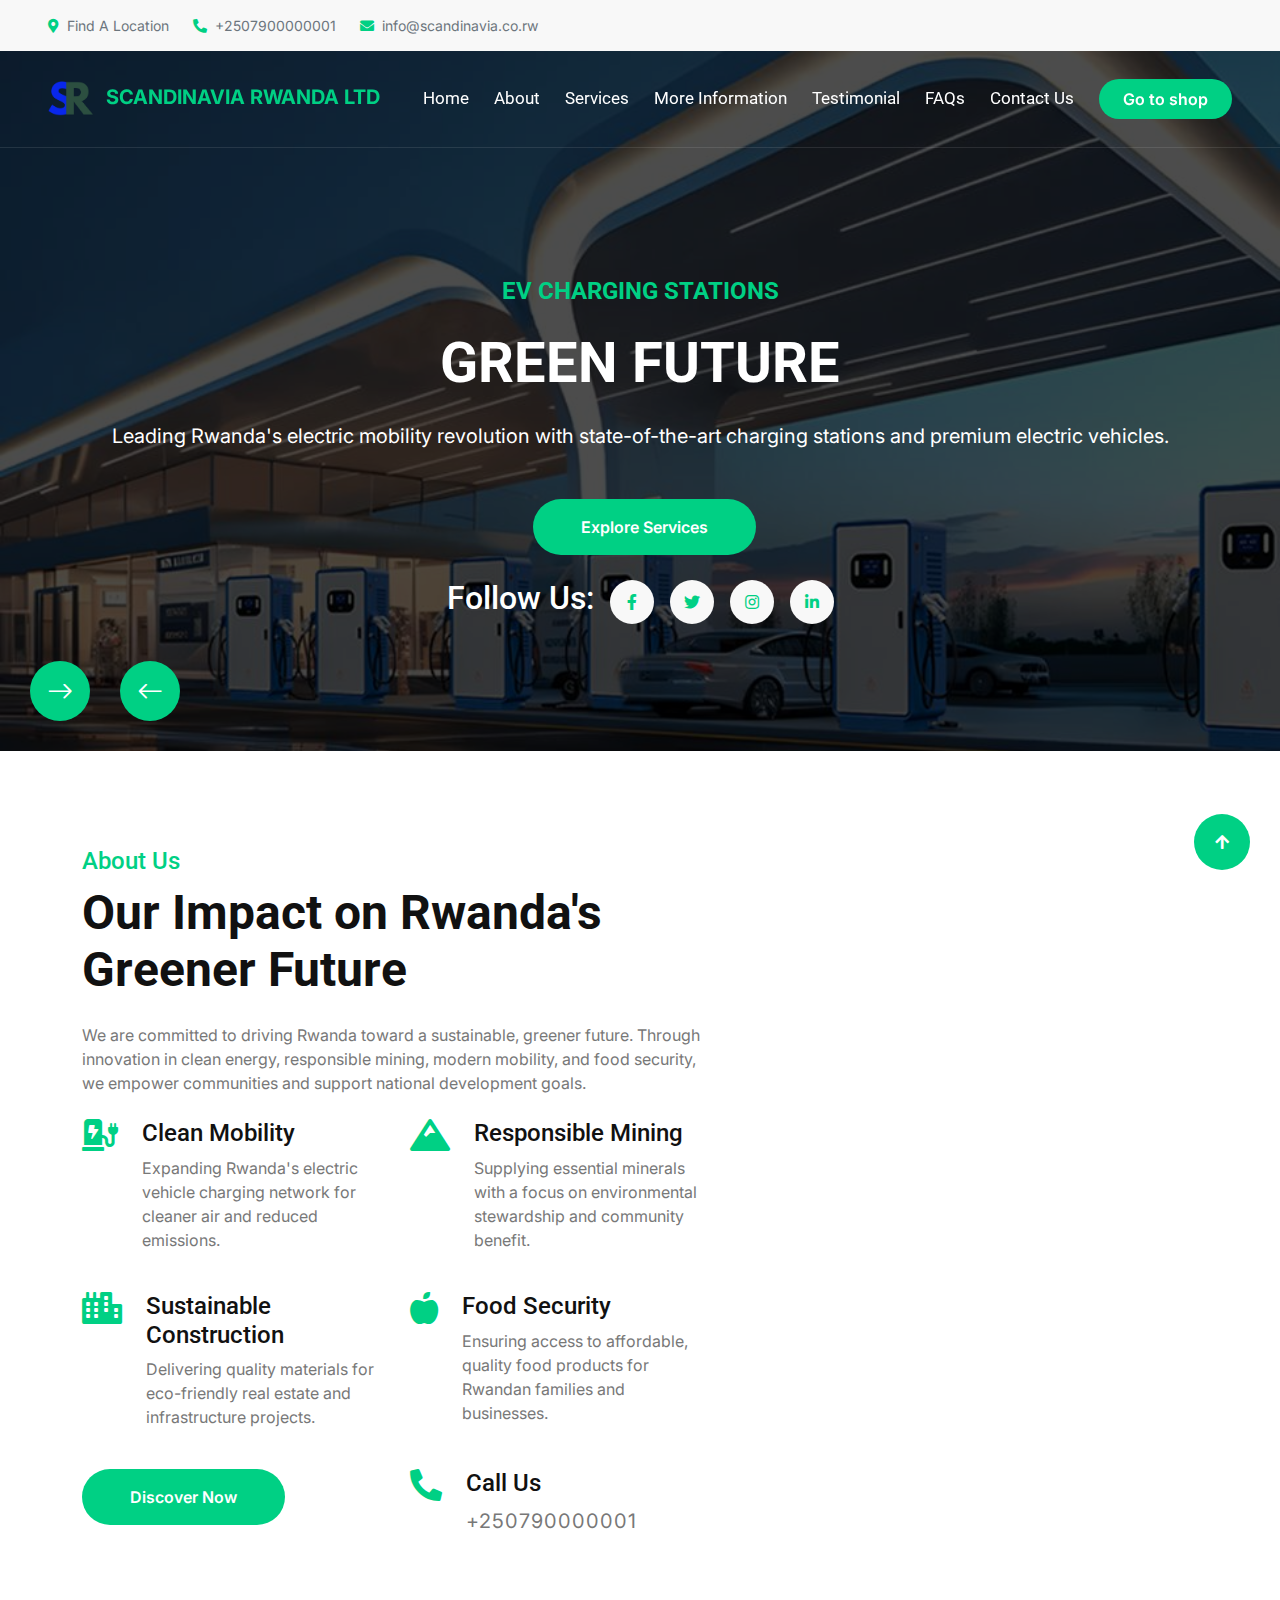
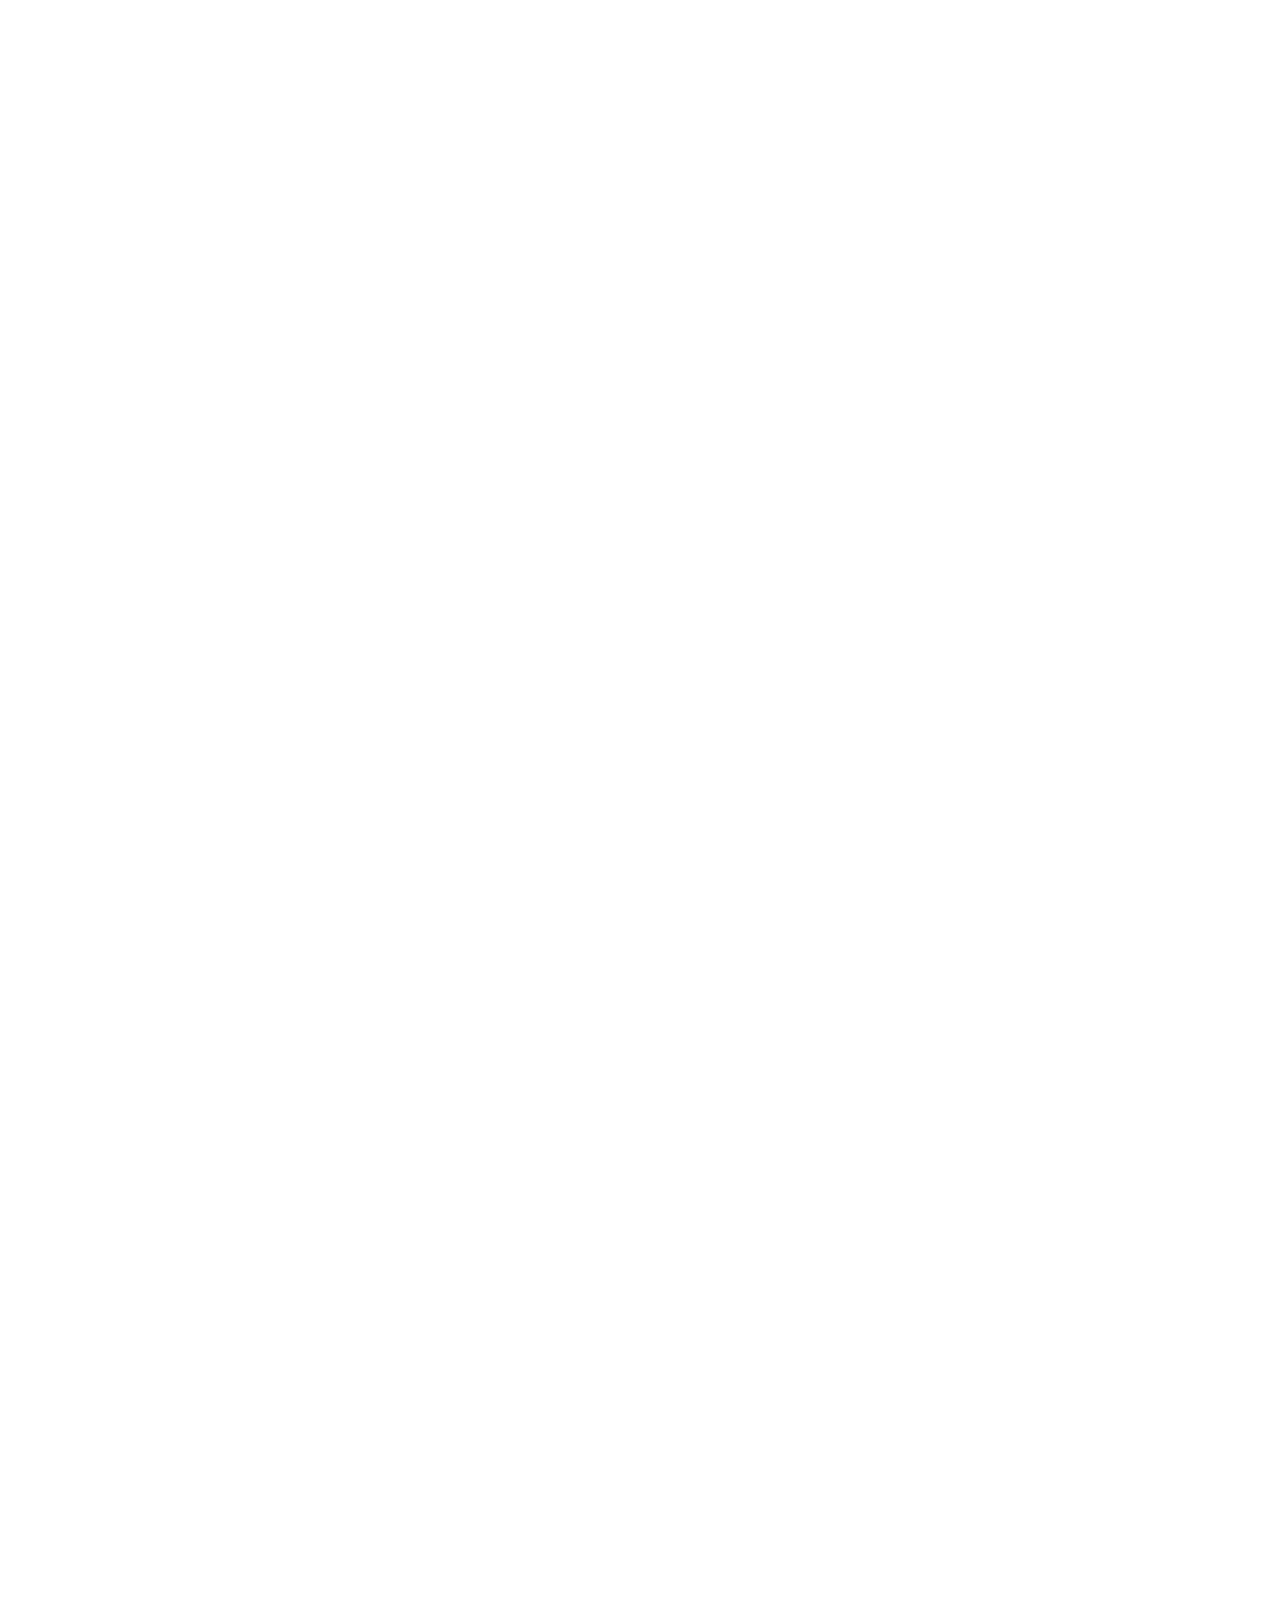
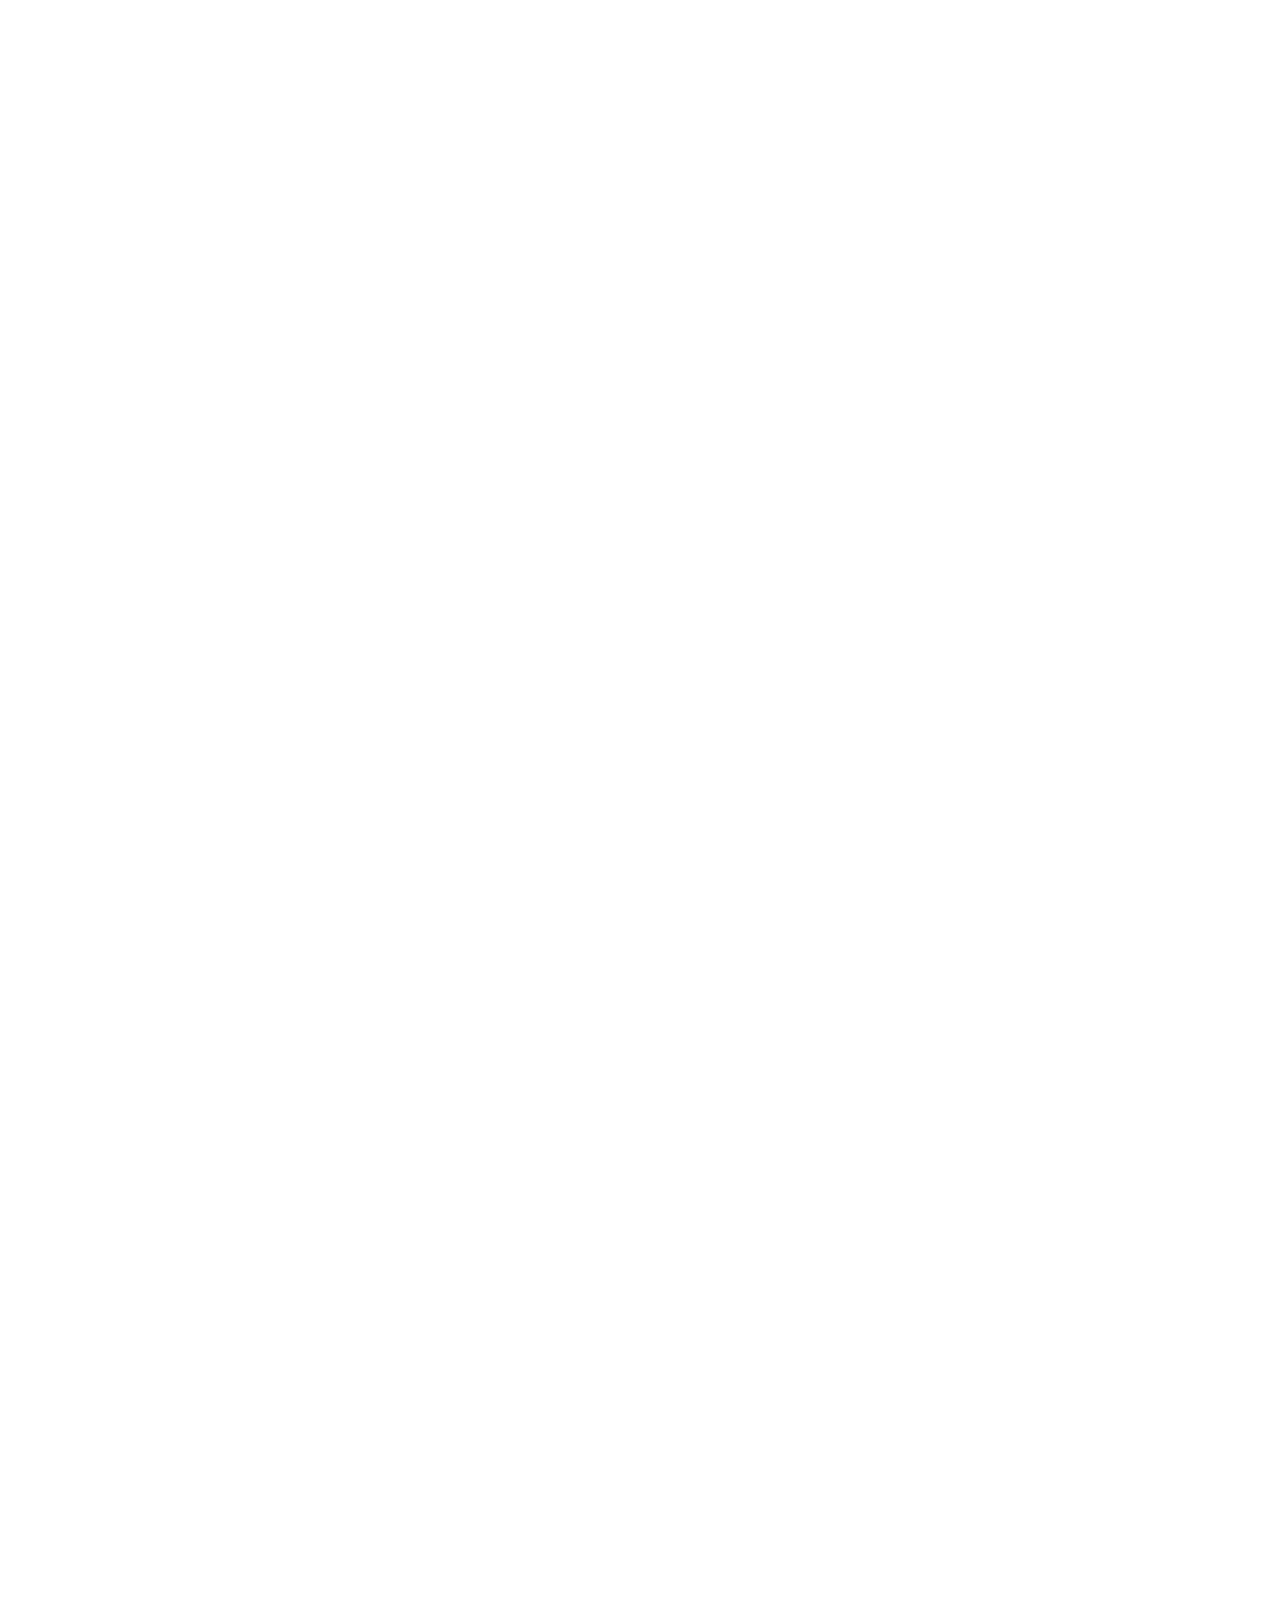
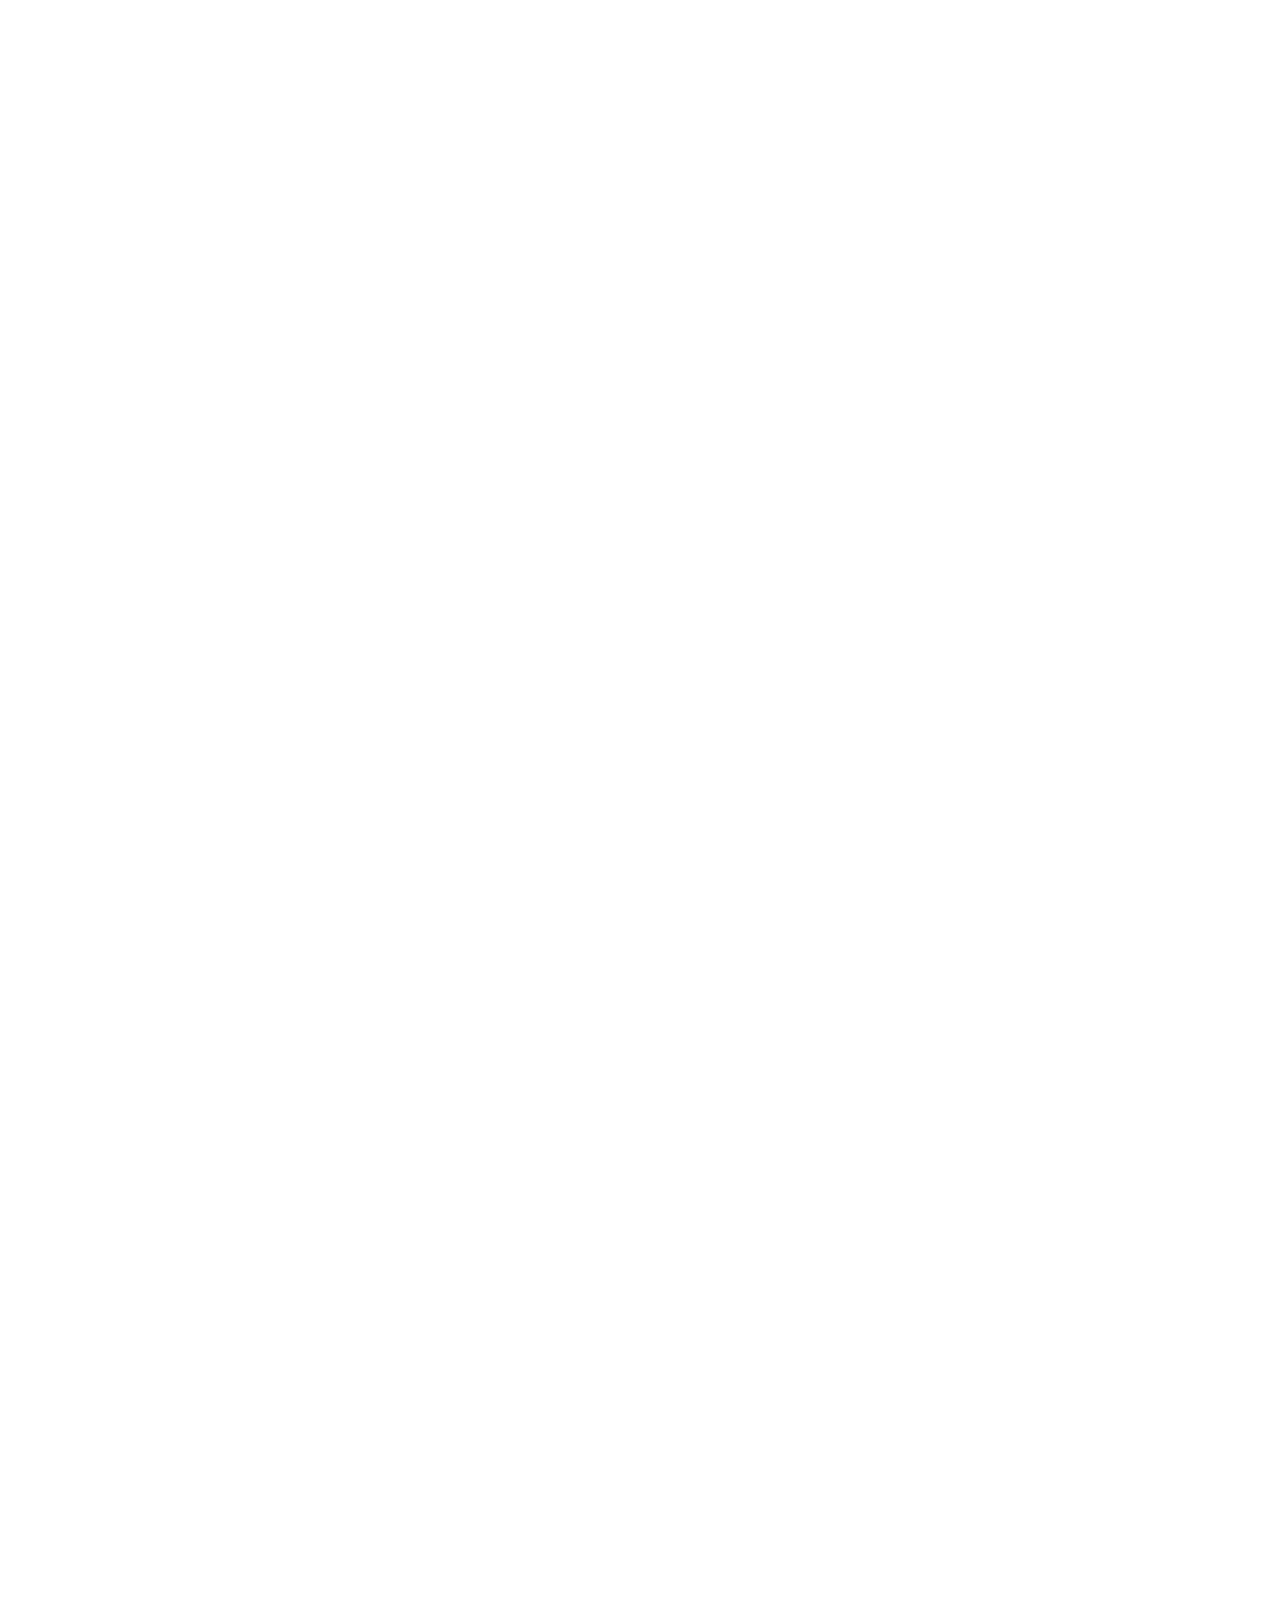
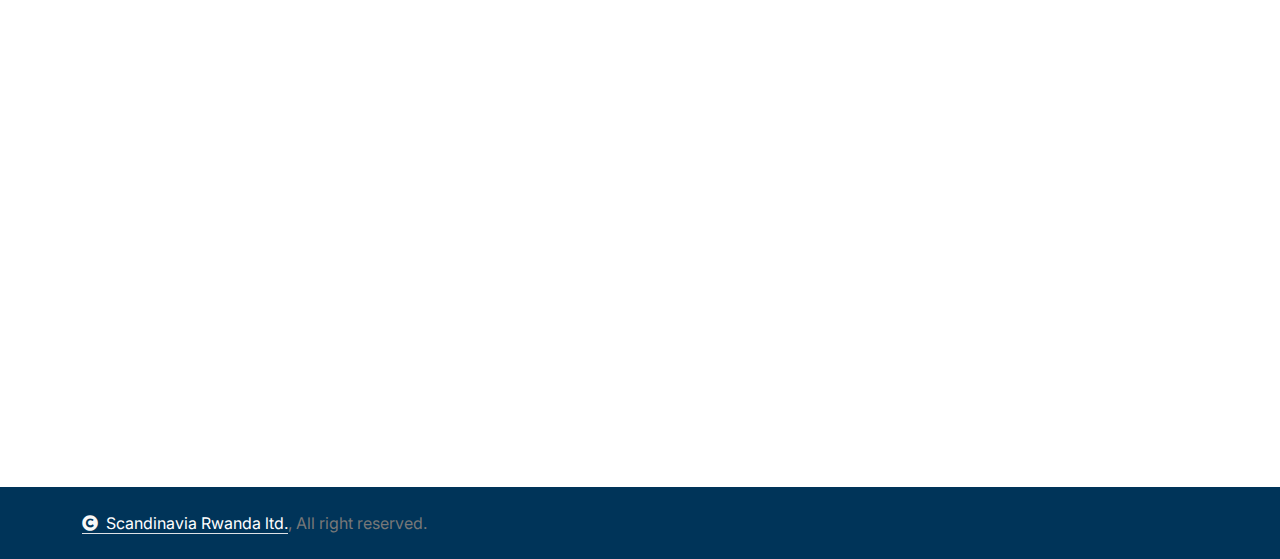
<file: index.html>
<!DOCTYPE html>
<html lang="en">

    <head>
        <meta charset="utf-8">
        <title>Welcome to Scandinavia Rwanda ltd | Mining, EV, Real Estate, Food, Trade</title>
        <meta name="viewport" content="width=device-width, initial-scale=1.0">
        <meta name="description" content="Scandinavia Rwanda Ltd: Leading in mining, electric vehicles, real estate, food distribution, and trade. Empowering Rwanda's sustainable future.">
        <meta name="keywords" content="Rwanda, mining, electric vehicles, EV, real estate, food, wholesale, retail, trade, sustainability, Scandinavia Rwanda">
        <meta name="robots" content="index, follow">
        <link rel="canonical" href="https://www.scandinaviarwanda.com/index.html">
        <link rel="icon" href="img2/logo.png" type="image/png">
        <!-- Open Graph -->
        <meta property="og:title" content="Welcome to Scandinavia Rwanda ltd">
        <meta property="og:description" content="Scandinavia Rwanda Ltd: Leading in mining, electric vehicles, real estate, food distribution, and trade. Empowering Rwanda's sustainable future.">
        <meta property="og:image" content="https://www.scandinaviarwanda.com/img2/logo.png">
        <meta property="og:url" content="https://www.scandinaviarwanda.com/index.html">
        <meta property="og:type" content="website">
        <!-- Twitter Card -->
        <meta name="twitter:card" content="summary_large_image">
        <meta name="twitter:title" content="Welcome to Scandinavia Rwanda ltd">
        <meta name="twitter:description" content="Scandinavia Rwanda Ltd: Leading in mining, electric vehicles, real estate, food distribution, and trade. Empowering Rwanda's sustainable future.">
        <meta name="twitter:image" content="https://www.scandinaviarwanda.com/img2/logo.png">

        <!-- Google Web Fonts -->
        <link rel="preconnect" href="https://fonts.googleapis.com">
        <link rel="preconnect" href="https://fonts.gstatic.com" crossorigin>
        <link href="https://fonts.googleapis.com/css2?family=Inter:wght@100..900&family=Roboto:wght@400;500;700;900&display=swap" rel="stylesheet"> 

        <!-- Icon Font Stylesheet -->
        <link rel="stylesheet" href="https://use.fontawesome.com/releases/v5.15.4/css/all.css"/>
        <link href="https://cdn.jsdelivr.net/npm/bootstrap-icons@1.4.1/font/bootstrap-icons.css" rel="stylesheet">

        <!-- Libraries Stylesheet -->
        <link rel="stylesheet" href="lib/animate/animate.min.css"/>
        <link href="lib/lightbox/css/lightbox.min.css" rel="stylesheet">
        <link href="lib/owlcarousel/assets/owl.carousel.min.css" rel="stylesheet">


        <!-- Customized Bootstrap Stylesheet -->
        <link href="css/bootstrap.min.css" rel="stylesheet">

        <!-- Template Stylesheet -->
        <link href="css/style.css" rel="stylesheet">
    </head>

    <body class="home">

        <!-- Spinner Start -->
        <div id="spinner" class="show bg-white position-fixed translate-middle w-100 vh-100 top-50 start-50 d-flex align-items-center justify-content-center">
            <div class="spinner-border text-primary" style="width: 3rem; height: 3rem;" role="status">
                <span class="sr-only">Loading...</span>
            </div>
        </div>
        <!-- Spinner End -->

        <!-- Topbar Start -->
        <div class="container-fluid topbar bg-light px-5 d-none d-lg-block">
            <div class="row gx-0 align-items-center">
                <div class="col-lg-8 text-center text-lg-start mb-2 mb-lg-0">
                    <div class="d-flex flex-wrap">
                        <a href="#" class="text-muted small me-4"><i class="fas fa-map-marker-alt text-primary me-2"></i>Find A Location</a>
                        <a href="tel:+01234567890" class="text-muted small me-4"><i class="fas fa-phone-alt text-primary me-2"></i>+2507900000001</a>
                        <a href="mailto:info@scandinavia.co.rw" class="text-muted small me-0"><i class="fas fa-envelope text-primary me-2"></i>info@scandinavia.co.rw</a>
                    </div>
                </div>
                <div class="col-lg-4 text-center text-lg-end">
                    <div class="d-inline-flex align-items-center" style="height: 45px;">

                        </div>
                    </div>
                </div>
            </div>
        </div>
        <!-- Topbar End -->

        <!-- Navbar & Hero Start -->
        <div class="container-fluid position-relative p-0">
            <nav class="navbar navbar-expand-lg navbar-light px-4 px-lg-5 py-3 py-lg-0">
                <a href="" class="navbar-brand p-0">
                    <img src="img2/newlogo1.png" alt="Scandinavia Rwanda Logo" style="max-height: 35px; width: auto;">
                    <span class="text-primary ms-2 fw-bold">SCANDINAVIA RWANDA LTD</span>
                </a>
                <button class="navbar-toggler" type="button" data-bs-toggle="collapse" data-bs-target="#navbarCollapse">
                    <span class="fa fa-bars"></span>
                </button>
                <div class="collapse navbar-collapse" id="navbarCollapse">
                    <div class="navbar-nav ms-auto py-0">
                        <a href="index.html" class="nav-item nav-link">Home</a>
                        <a href="about.html" class="nav-item nav-link">About</a>
                        <a href="service.html" class="nav-item nav-link">Services</a>
                        <div class="nav-item dropdown">
                            <a href="#" class="nav-link dropdown-toggle" data-bs-toggle="dropdown">More Information</a>
                            <div class="dropdown-menu m-0">
                                <a href="evdetails.html" class="dropdown-item">EV Charging</a>
                                <a href="mining.html" class="dropdown-item">Mining & Quarrying</a>
                                <a href="offer.html" class="dropdown-item">Our Offer</a>
                            </div>
                        </div>
                        <a href="testimonial.html" class="nav-item nav-link">Testimonial</a>
                        <a href="FAQ.html" class="nav-item nav-link">FAQs</a>
                        <a href="contact.html" class="nav-item nav-link">Contact Us</a>
                    </div>
                    <a href="https://payhip.com/scandinaviarwanda" class="btn btn-primary rounded-pill py-2 px-4 my-3 my-lg-0 flex-shrink-0" target="_blank">Go to shop</a>
                </div>
            </nav>

            <!-- Carousel Start -->
            <div class="header-carousel owl-carousel">
                <div class="header-carousel-item">
                    <img src="img2/evog1.jpg" class="img-fluid w-100" alt="EV Charging Stations">
                    <div class="carousel-caption">
                        <div class="container">
                            <div class="row g-5">
                                <div class="col-12 animated fadeInUp">
                                    <div class="text-center">
                                        <h4 class="text-primary text-uppercase fw-bold mb-4">EV Charging Stations</h4>
                                        <h1 class="display-4 text-uppercase text-white mb-4">Green Future</h1>
                                        <p class="mb-5 fs-5">Leading Rwanda's electric mobility revolution with state-of-the-art charging stations and premium electric vehicles.</p>
                                        <div class="d-flex justify-content-center flex-shrink-0 mb-4">
                                            <a class="btn btn-primary rounded-pill py-3 px-4 px-md-5 ms-2" href="evdetails.html">Explore Services</a>
                                        </div>
                                        <div class="d-flex align-items-center justify-content-center">
                                            <h2 class="text-white me-2">Follow Us:</h2>
                                            <div class="d-flex justify-content-end ms-2">
                                                <a class="btn btn-md-square btn-light rounded-circle me-2" href="#" onclick="showComingSoon('Facebook')"><i class="fab fa-facebook-f"></i></a>
                                                <a class="btn btn-md-square btn-light rounded-circle mx-2" href="#" onclick="showComingSoon('Twitter')"><i class="fab fa-twitter"></i></a>
                                                <a class="btn btn-md-square btn-light rounded-circle mx-2" href="#" onclick="showComingSoon('Instagram')"><i class="fab fa-instagram"></i></a>
                                                <a class="btn btn-md-square btn-light rounded-circle ms-2" href="#" onclick="showComingSoon('LinkedIn')"><i class="fab fa-linkedin-in"></i></a>
                                            </div>
                                        </div>
                                    </div>
                                </div>
                            </div>
                        </div>
                    </div>
                </div>

                <div class="header-carousel-item">
                    <img src="img2/realestatebuilding.jpg" class="img-fluid w-100" alt="Construction Materials">
                    <div class="carousel-caption">
                        <div class="container">
                            <div class="row g-5">
                                <div class="col-12 animated fadeInUp">
                                    <div class="text-center">
                                        <h4 class="text-primary text-uppercase fw-bold mb-4">Construction Excellence</h4>
                                        <h1 class="display-4 text-uppercase text-white mb-4">Premium Construction Materials</h1>
                                        <p class="mb-5 fs-5">Supplying high-quality construction materials for Rwanda's growing infrastructure and real estate development.</p>
                                        <div class="d-flex justify-content-center flex-shrink-0 mb-4">
                                            <a class="btn btn-primary rounded-pill py-3 px-4 px-md-5 ms-2" href="service.html">View Products</a>
                                        </div>
                                        <div class="d-flex align-items-center justify-content-center">
                                            <h2 class="text-white me-2">Follow Us:</h2>
                                            <div class="d-flex justify-content-end ms-2">
                                                <a class="btn btn-md-square btn-light rounded-circle me-2" href="#" onclick="showComingSoon('Facebook')"><i class="fab fa-facebook-f"></i></a>
                                                <a class="btn btn-md-square btn-light rounded-circle mx-2" href="#" onclick="showComingSoon('Twitter')"><i class="fab fa-twitter"></i></a>
                                                <a class="btn btn-md-square btn-light rounded-circle mx-2" href="#" onclick="showComingSoon('Instagram')"><i class="fab fa-instagram"></i></a>
                                                <a class="btn btn-md-square btn-light rounded-circle ms-2" href="#" onclick="showComingSoon('LinkedIn')"><i class="fab fa-linkedin-in"></i></a>
                                            </div>
                                        </div>
                                    </div>
                                </div>
                            </div>
                        </div>
                    </div>
                </div>

                <div class="header-carousel-item">
                    <img src="img2/food2.jpg" class="img-fluid w-100" alt="Food Distribution">
                    <div class="carousel-caption">
                        <div class="container">
                            <div class="row g-5">
                                <div class="col-12 animated fadeInUp">
                                    <div class="text-center">
                                        <h4 class="text-primary text-uppercase fw-bold mb-4">Food Distribution</h4>
                                        <h1 class="display-4 text-uppercase text-white mb-4">Quality Food Supply Chain</h1>
                                        <p class="mb-5 fs-5">Delivering fresh and quality food products across Rwanda with our efficient distribution network.</p>
                                        <div class="d-flex justify-content-center flex-shrink-0 mb-4">
                                            <a class="btn btn-primary rounded-pill py-3 px-4 px-md-5 ms-2" href="service.html">Learn More</a>
                                        </div>
                                        <div class="d-flex align-items-center justify-content-center">
                                            <h2 class="text-white me-2">Follow Us:</h2>
                                            <div class="d-flex justify-content-end ms-2">
                                                <a class="btn btn-md-square btn-light rounded-circle me-2" href="#" onclick="showComingSoon('Facebook')"><i class="fab fa-facebook-f"></i></a>
                                                <a class="btn btn-md-square btn-light rounded-circle mx-2" href="#" onclick="showComingSoon('Twitter')"><i class="fab fa-twitter"></i></a>
                                                <a class="btn btn-md-square btn-light rounded-circle mx-2" href="#" onclick="showComingSoon('Instagram')"><i class="fab fa-instagram"></i></a>
                                                <a class="btn btn-md-square btn-light rounded-circle ms-2" href="#" onclick="showComingSoon('LinkedIn')"><i class="fab fa-linkedin-in"></i></a>
                                            </div>
                                        </div>
                                    </div>
                                </div>
                            </div>
                        </div>
                    </div>
                </div>

                <div class="header-carousel-item">
                    <img src="img2/mining2.jpg" class="img-fluid w-100" alt="Mining Operations">
                    <div class="carousel-caption">
                        <div class="container">
                            <div class="row g-5">
                                <div class="col-12 animated fadeInUp">
                                    <div class="text-center">
                                        <h4 class="text-primary text-uppercase fw-bold mb-4">Mining & Resources</h4>
                                        <h1 class="display-4 text-uppercase text-white mb-4">Sustainable Mining Solutions</h1>
                                        <p class="mb-5 fs-5">Responsible mining operations with focus on environmental sustainability and community development.</p>
                                        <div class="d-flex justify-content-center flex-shrink-0 mb-4">
                                            <a class="btn btn-primary rounded-pill py-3 px-4 px-md-5 ms-2" href="mining.html">Discover More</a>
                                        </div>
                                        <div class="d-flex align-items-center justify-content-center">
                                            <h2 class="text-white me-2">Follow Us:</h2>
                                            <div class="d-flex justify-content-end ms-2">
                                                <a class="btn btn-md-square btn-light rounded-circle me-2" href="#" onclick="showComingSoon('Facebook')"><i class="fab fa-facebook-f"></i></a>
                                                <a class="btn btn-md-square btn-light rounded-circle mx-2" href="#" onclick="showComingSoon('Twitter')"><i class="fab fa-twitter"></i></a>
                                                <a class="btn btn-md-square btn-light rounded-circle mx-2" href="#" onclick="showComingSoon('Instagram')"><i class="fab fa-instagram"></i></a>
                                                <a class="btn btn-md-square btn-light rounded-circle ms-2" href="#" onclick="showComingSoon('LinkedIn')"><i class="fab fa-linkedin-in"></i></a>
                                            </div>
                                        </div>
                                    </div>
                                </div>
                            </div>
                        </div>
                    </div>
                </div>

                <div class="header-carousel-item">
                    <img src="img2/realestates5.png" class="img-fluid w-100" alt="Real Estate Development">
                    <div class="carousel-caption">
                        <div class="container">
                            <div class="row g-5">
                                <div class="col-12 animated fadeInUp">
                                    <div class="text-center">
                                        <h4 class="text-primary text-uppercase fw-bold mb-4">Real Estate</h4>
                                        <h1 class="display-4 text-uppercase text-white mb-4">Premium Property Development</h1>
                                        <p class="mb-5 fs-5">Building Rwanda's future with modern, sustainable real estate projects and developments.</p>
                                        <div class="d-flex justify-content-center flex-shrink-0 mb-4">
                                            <a class="btn btn-primary rounded-pill py-3 px-4 px-md-5 ms-2" href="realestate.html">View Properties</a>
                                        </div>
                                        <div class="d-flex align-items-center justify-content-center">
                                            <h2 class="text-white me-2">Follow Us:</h2>
                                            <div class="d-flex justify-content-end ms-2">
                                                <a class="btn btn-md-square btn-light rounded-circle me-2" href="#" onclick="showComingSoon('Facebook')"><i class="fab fa-facebook-f"></i></a>
                                                <a class="btn btn-md-square btn-light rounded-circle mx-2" href="#" onclick="showComingSoon('Twitter')"><i class="fab fa-twitter"></i></a>
                                                <a class="btn btn-md-square btn-light rounded-circle mx-2" href="#" onclick="showComingSoon('Instagram')"><i class="fab fa-instagram"></i></a>
                                                <a class="btn btn-md-square btn-light rounded-circle ms-2" href="#" onclick="showComingSoon('LinkedIn')"><i class="fab fa-linkedin-in"></i></a>
                                            </div>
                                        </div>
                                    </div>
                                </div>
                            </div>
                        </div>
                    </div>
                </div>
                <div class="header-carousel-item">
                    <img src="img2/maize1.jpg" class="img-fluid w-100" alt="Maize Harvest">
                    <div class="carousel-caption">
                        <div class="container">
                            <div class="row g-5">
                                <div class="col-12 animated fadeInUp">
                                    <div class="text-center">
                                        <h4 class="text-primary text-uppercase fw-bold mb-4">Agriculture</h4>
                                        <h1 class="display-4 text-uppercase text-white mb-4">Empowering Food Security</h1>
                                        <p class="mb-5 fs-5">Supporting Rwanda's agriculture with quality maize and food products for a sustainable future.</p>
                                        <div class="d-flex justify-content-center flex-shrink-0 mb-4">
                                            <a class="btn btn-primary rounded-pill py-3 px-4 px-md-5 ms-2" href="service.html">Learn More</a>
                                        </div>
                                    </div>
                                </div>
                            </div>
                        </div>
                    </div>
                </div>
            </div>
            <!-- Carousel End -->
        <!-- Navbar & Hero End -->


        <!-- Abvout Start -->
        <div class="container-fluid about py-5">
            <div class="container py-5">
                <div class="row g-5 align-items-center">
                    <div class="col-xl-7 wow fadeInLeft" data-wow-delay="0.2s">
                        <div>
                            <h4 class="text-primary">About Us</h4>
                            <h1 class="display-5 mb-4">Our Impact on Rwanda's Greener Future</h1>
                            <p class="mb-4">We are committed to driving Rwanda toward a sustainable, greener future. Through innovation in clean energy, responsible mining, modern mobility, and food security, we empower communities and support national development goals.</p>
                            <div class="row g-4">
                                <div class="col-md-6 col-lg-6 col-xl-6">
                                    <div class="d-flex">
                                        <div><i class="fas fa-charging-station fa-2x text-primary"></i></div>
                                        <div class="ms-4">
                                            <h4>Clean Mobility</h4>
                                            <p>Expanding Rwanda's electric vehicle charging network for cleaner air and reduced emissions.</p>
                                        </div>
                                    </div>
                                </div>
                                <div class="col-md-6 col-lg-6 col-xl-6">
                                    <div class="d-flex">
                                        <div><i class="fas fa-mountain fa-2x text-primary"></i></div>
                                        <div class="ms-4">
                                            <h4>Responsible Mining</h4>
                                            <p>Supplying essential minerals with a focus on environmental stewardship and community benefit.</p>
                                        </div>
                                    </div>
                                </div>
                                <div class="col-md-6 col-lg-6 col-xl-6">
                                    <div class="d-flex">
                                        <div><i class="fas fa-city fa-2x text-primary"></i></div>
                                        <div class="ms-4">
                                            <h4>Sustainable Construction</h4>
                                            <p>Delivering quality materials for eco-friendly real estate and infrastructure projects.</p>
                                        </div>
                                    </div>
                                </div>
                                <div class="col-md-6 col-lg-6 col-xl-6">
                                    <div class="d-flex">
                                        <div><i class="fas fa-apple-alt fa-2x text-primary"></i></div>
                                        <div class="ms-4">
                                            <h4>Food Security</h4>
                                            <p>Ensuring access to affordable, quality food products for Rwandan families and businesses.</p>
                                
                                        </div>
                                    </div>
                                </div>
                                <div class="col-sm-6">
                                    <a href="#" class="btn btn-primary rounded-pill py-3 px-5 flex-shrink-0">Discover Now</a>
                                </div>
                                <div class="col-sm-6">
                                    <div class="d-flex">
                                        <i class="fas fa-phone-alt fa-2x text-primary me-4"></i>
                                        <div>
                                            <h4>Call Us</h4>
                                            <p class="mb-0 fs-5" style="letter-spacing: 1px;">+250790000001</p>
                                        </div>
                                    </div>
                                </div>
                            </div>
                        </div>
                    </div>
                    <div class="col-xl-5 wow fadeInRight" data-wow-delay="0.2s">
                        <div class="bg-primary rounded position-relative overflow-hidden">
                            <img src="img2/africas-first-electric-vehicle-company-ampersandcelebrated-250000-kilometers-traveled-by-its-20-motorcycle-taxis-in-rwanda.jpg" class="img-fluid rounded w-100" alt="EV Impact in Rwanda">
                            <div class="" style="position: absolute; top: -15px; right: -15px;">
                                <img src="img2/charging-station-4303528_1280.jpg" class="img-fluid" style="width: 120px; height: 120px; opacity: 0.7; object-fit: cover;" alt="Charging Station">
                            </div>
                            <div class="" style="position: absolute; top: -20px; left: 10px; transform: rotate(90deg);">
                            </div>
                            <div class="rounded-bottom">
                                <img src="img2/maize5.jpg" class="img-fluid rounded-bottom w-100" alt="Food Distribution">
                            </div>
                        </div>
                    </div>
                </div>
            </div>
        </div>
        <!-- About End -->

        <!-- Services Start -->
        <div class="container-fluid service pb-5">
            <div class="container pb-5">
                <div class="text-center mx-auto pb-5 wow fadeInUp" data-wow-delay="0.2s" style="max-width: 800px;">
                    <h4 class="text-primary">Our Services</h4>
                    <h1 class="display-5 mb-4">We Serve for a Greener Future</h1>
                    <p class="mb-0">Pioneering Rwanda's transition to sustainable mobility, our advanced EV charging infrastructure accelerates the adoption of clean transportation and reduces the nation's carbon footprint.
                    </p>
                </div>
                <div class="row g-4">
                    <div class="col-md-6 col-lg-4 wow fadeInUp" data-wow-delay="0.2s">
                        <div class="service-item">
                            <div class="service-img">
                                <img src="img2/evog1.jpg" style="height:250px;object-fit:cover;width:100%;" alt="EV Charging Stations">
                            </div>
                            <div class="rounded-bottom p-4">
                                <a href="#" class="h4 d-inline-block mb-4">EV Charging Stations</a>
                                <p class="mb-4">We provide modern electric vehicle charging stations across Rwanda, supporting the transition to clean mobility and a greener future.</p>
                                <a class="btn btn-primary rounded-pill py-2 px-4" href="#">Learn More</a>
                            </div>
                        </div>
                    </div>
                    <div class="col-md-6 col-lg-4 wow fadeInUp" data-wow-delay="0.4s">
                        <div class="service-item">
                            <div class="service-img">
                                <img src="img2/realestatebuilding.jpg" class="img-fluid rounded-top w-100" style="height:250px;object-fit:cover;width:100%;" alt="Construction Materials">
                            </div>
                            <div class="rounded-bottom p-4">
                                <a href="#" class="h4 d-inline-block mb-4">Construction materReal Estates</a>
                                <p class="mb-4">Supplying high-quality construction materials for real estate projects in every build throughout Rwanda.</p>
                                <a class="btn btn-primary rounded-pill py-2 px-4" href="#">Learn More</a>
                            </div>
                        </div>
                    </div>
                    <div class="col-md-6 col-lg-4 wow fadeInUp" data-wow-delay="0.6s">
                        <div class="service-item">
                            <div class="service-img">
                                <img src="img2/electriccars.jpg" class="img-fluid rounded-top w-100" style="height:250px;object-fit:cover;width:100%;" alt="Electric Cars">
                            </div>
                            <div class="rounded-bottom p-4">
                                <a href="#" class="h4 d-inline-block mb-4">Selling & Shipping Electric Vehicles</a>
                                <p class="mb-4">We import, sell, and ship electric cars, making green transportation accessible and affordable throughout Rwanda.</p>
                                <a class="btn btn-primary rounded-pill py-2 px-4" href="#">Learn More</a>
                            </div>
                        </div>
                    </div>
                    <div class="col-md-6 col-lg-4 wow fadeInUp" data-wow-delay="0.2s">
                        <div class="service-item">
                            <div class="service-img">
                                <img src="img2/rice.jpg" class="img-fluid rounded-top w-100" style="height:250px;object-fit:cover;width:100%;" alt="Wholesaling of Food">
                            </div>
                            <div class="rounded-bottom p-4">
                                <a href="#" class="h4 d-inline-block mb-4">Wholesaling of Food</a>
                                <p class="mb-4">We offer a wide range of food products at wholesale prices, supporting businesses and communities.</p>
                                <a class="btn btn-primary rounded-pill py-2 px-4" href="#">Learn More</a>
                            </div>
                        </div>
                    </div>
                    <div class="col-md-6 col-lg-4 wow fadeInUp" data-wow-delay="0.4s">
                        <div class="service-item">
                            <div class="service-img">
                                <img src="img2/mining1.jpg" class="img-fluid rounded-top w-100" style="height:250px;object-fit:cover;width:100%;" alt="Mining & Quarrying">
                            </div>
                            <div class="rounded-bottom p-4">
                                <a href="#" class="h4 d-inline-block mb-4">Mining & Quarrying</a>
                                <p class="mb-4">Extraction and supply of essential minerals and raw materials for Rwanda's growing industries and infrastructure.</p>
                                <a class="btn btn-primary rounded-pill py-2 px-4" href="#">Learn More</a>
                            </div>
                        </div>
                    </div>
                    <div class="col-md-6 col-lg-4 wow fadeInUp" data-wow-delay="0.6s">
                        <div class="service-item">
                            <div class="service-img">
                                <img src="img2/maize3.jpg" class="img-fluid rounded-top w-100" style="height:250px;object-fit:cover;width:100%;" alt="Wholesale & Retail Trade">
                            </div>
                            <div class="rounded-bottom p-4">
                                <a href="#" class="h4 d-inline-block mb-4">Wholesale & Retail Trade</a>
                                <p class="mb-4">Connecting suppliers and customers with a wide range of products, ensuring efficient distribution and reliable service.</p>
                                <a class="btn btn-primary rounded-pill py-2 px-4" href="#">Learn More</a>
                            </div>
                        </div>
                    </div>
                </div>
            </div>
        </div>
        <!-- Services End -->

        <!-- Features Start -->
        <div class="container-fluid feature pb-5">
            <div class="container pb-5">
                <div class="text-center mx-auto pb-5 wow fadeInUp" data-wow-delay="0.2s" style="max-width: 800px;">
                    <h4 class="text-primary">Opportunities & Careers</h4>
                    <h1 class="display-5 mb-4">Join Us in Building a Sustainable Future</h1>
                    <p class="mb-0">At Scandinavia Rwanda, we're pioneering green technology and sustainable solutions. While we're not currently hiring, we're always interested in connecting with talented individuals who share our vision for a cleaner, more sustainable Rwanda.</p>
                </div>
                <div class="row g-4">
                    <div class="col-md-6 col-lg-6 col-xl-3 wow fadeInUp" data-wow-delay="0.2s">
                        <div class="feature-item p-4">
                            <div class="feature-icon p-4 mb-4">
                                <i class="fas fa-charging-station fa-4x text-primary"></i>
                            </div>
                            <h4>EV Infrastructure</h4>
                            <p class="mb-4">We're expanding Rwanda's EV charging network with state-of-the-art stations, smart grid integration, and 24/7 monitoring systems.</p>
                            <a class="btn btn-primary rounded-pill py-2 px-4" href="#">Learn More</a>
                        </div>
                    </div>
                    <div class="col-md-6 col-lg-6 col-xl-3 wow fadeInUp" data-wow-delay="0.4s">
                        <div class="feature-item p-4">
                            <div class="feature-icon p-4 mb-4">
                                <i class="fas fa-leaf fa-4x text-primary"></i>
                            </div>
                            <h4>Green Technology</h4>
                            <p class="mb-4">Our charging stations use renewable energy sources and smart power management to minimize environmental impact.</p>
                            <a class="btn btn-primary rounded-pill py-2 px-4" href="#">Learn More</a>
                        </div>
                    </div>
                    <div class="col-md-6 col-lg-6 col-xl-3 wow fadeInUp" data-wow-delay="0.6s">
                        <div class="feature-item p-4">
                            <div class="feature-icon p-4 mb-4">
                                <i class="fas fa-tools fa-4x text-primary"></i>
                            </div>
                            <h4>Our Standards</h4>
                            <p class="mb-4">We maintain high standards in installation, maintenance, and support of our EV charging infrastructure across Rwanda.</p>
                            <a class="btn btn-primary rounded-pill py-2 px-4" href="#">Learn More</a>
                        </div>
                    </div>
                    <div class="col-md-6 col-lg-6 col-xl-3 wow fadeInUp" data-wow-delay="0.8s">
                        <div class="feature-item p-4">
                            <div class="feature-icon p-4 mb-4">
                                <i class="fas fa-handshake fa-4x text-primary"></i>
                            </div>
                            <h4>Community Impact</h4>
                            <p class="mb-4">Our work creates opportunities for local businesses and contributes to Rwanda's sustainable development goals.</p>
                            <a class="btn btn-primary rounded-pill py-2 px-4" href="#">Learn More</a>
                        </div>
                    </div>
                </div>
            </div>
        </div>
        <!-- Features End -->


        <!-- Offer Start -->
        <div class="container-fluid offer-section pb-5">
            <div class="container pb-5">
                <div class="text-center mx-auto pb-5 wow fadeInUp" data-wow-delay="0.2s" style="max-width: 800px;">
                    <h4 class="text-primary">Our Offer</h4>
                    <h1 class="display-5 mb-4">Benefits We offer</h1>
                    <p class="mb-2">We are a multi-sector company delivering essential services in mining, energy, wholesale and retail trade, real estate, and specialized support. Our diverse offerings empower businesses and communities across Rwanda with innovative solutions and reliable service.</p>
                </div>
                <div class="row g-5 align-items-center">
                    <div class="col-xl-5 wow fadeInLeft" data-wow-delay="0.2s">
                        <div class="nav nav-pills bg-light rounded p-5">
                            <a class="accordion-link p-4 active mb-4" data-bs-toggle="pill" href="#collapseOne">
                                <h5 class="mb-0">EV Charging Stations</h5>
                            </a>
                            <a class="accordion-link p-4 mb-4" data-bs-toggle="pill" href="#collapseTwo">
                                <h5 class="mb-0">Construction & Real Estates</h5>
                            </a>
                            <a class="accordion-link p-4 mb-4" data-bs-toggle="pill" href="#collapseThree">
                                <h5 class="mb-0">Selling & Shipping Electric Cars</h5>
                            </a>
                            <a class="accordion-link p-4 mb-0" data-bs-toggle="pill" href="#collapseFour">
                                <h5 class="mb-0">Wholesaling of Food Products</h5>
                            </a>
                        </div>
                    </div>
                    <div class="col-xl-7 wow fadeInRight" data-wow-delay="0.4s">
                        <div class="tab-content">
                            <div id="collapseOne" class="tab-pane fade show p-0 active">
                                <div class="row g-4 align-items-stretch" style="height:100%;min-height:300px;">
                                    <div class="col-md-7 d-flex align-items-stretch">
                                        <img src="img2/use6.jpeg" class="img-fluid w-100 rounded" style="height:100%;min-height:300px;object-fit:cover;max-width:350px;" alt="EV Charging Stations">
                                    </div>
                                    <div class="col-md-5 d-flex flex-column justify-content-center">
                                        <h1 class="display-5 mb-4">EV Charging Stations</h1>
                                        <p class="mb-4">We provide modern electric vehicle charging stations across Rwanda, supporting the transition to clean mobility and a greener future.</p>
                                        <a class="btn btn-primary rounded-pill py-2 px-4" href="#">Learn More</a>
                                    </div>
                                </div>
                            </div>
                            <div id="collapseTwo" class="tab-pane fade show p-0">
                                <div class="row g-4">
                                    <div class="col-md-7">
                                        <img src="img2/realestatebuilding.jpg" class="img-fluid w-100 rounded" style="height:100%;min-height:300px;object-fit:cover;max-width:350px;" alt="Construction Materials">
                                    </div>
                                    <div class="col-md-5">
                                        <h1 class="display-5 mb-4">Construction Materials in Real Estates</h1>
                                        <p class="mb-4">Supplying high-quality construction materials for real estate projects, ensuring durability and excellence in every build throughout Rwanda.</p>
                                        <a class="btn btn-primary rounded-pill py-2 px-4" href="#">Learn More</a>
                                    </div>
                                </div>
                            </div>
                            <div id="collapseThree" class="tab-pane fade show p-0">
                                <div class="row g-4">
                                    <div class="col-md-7">
                                        <img src="img2/electriccars.jpg" class="img-fluid w-100 rounded" style="height:100%;min-height:300px;object-fit:cover;max-width:350px;" alt="Electric Cars">
                                    </div>
                                    <div class="col-md-5">
                                        <h1 class="display-5 mb-4">Selling & Shipping Electric Cars</h1>
                                        <p class="mb-4">We import, sell, and ship electric cars, making green transportation accessible and affordable throughout Rwanda.</p>
                                        <a class="btn btn-primary rounded-pill py-2 px-4" href="#">Learn More</a>
                                    </div>
                                </div>
                            </div>
                            <div id="collapseFour" class="tab-pane fade show p-0">
                                <div class="row g-4">
                                    <div class="col-md-7">
                                        <img src="img2/maize5.jpg" class="img-fluid w-100 rounded" style="height:100%;min-height:300px;object-fit:cover;max-width:350px;" alt="Food Products Wholesale">
                                    </div>
                                    <div class="col-md-5">
                                        <h1 class="display-5 mb-4">Wholesaling of Food Products</h1>
                                        <p class="mb-4">We offer a wide range of food products at wholesale prices, supporting businesses and communities across the country with quality and reliability.</p>
                                        <a class="btn btn-primary rounded-pill py-2 px-4" href="#">Learn More</a>
                                    </div>
                                </div>
                            </div>
                        </div>
                    </div>
                </div>
            </div>
        </div>
        <!-- Offer End -->

        <!-- FAQs Start -->
        <div class="container-fluid faq-section pb-5">
            <div class="container pb-5 overflow-hidden">
                <div class="text-center mx-auto pb-5 wow fadeInUp" data-wow-delay="0.2s" style="max-width: 800px;">
                    <h4 class="text-primary">FAQs</h4>
                    <h1 class="display-5 mb-4">Frequently Asked Questions</h1>
                    <p class="mb-0">Find answers to common questions about our EV charging stations, construction materials, electric vehicles, and food distribution services. If you can't find what you're looking for, feel free to contact us directly.</p>
                </div>
                <div class="row g-5 align-items-center">
                    <div class="col-lg-12 wow fadeInLeft" data-wow-delay="0.2s">
                        <div class="accordion accordion-flush bg-light rounded p-5" id="accordionFlushSection">
                            <div class="accordion-item rounded-top">
                                <h2 class="accordion-header" id="flush-headingOne">
                                    <button class="accordion-button collapsed rounded-top" type="button" data-bs-toggle="collapse" data-bs-target="#flush-collapseOne" aria-expanded="false" aria-controls="flush-collapseOne">
                                    Where are your EV charging stations located in Rwanda?
                                    </button>
                                </h2>
                                <div id="flush-collapseOne" class="accordion-collapse collapse" aria-labelledby="flush-headingOne" data-bs-parent="#accordionFlushSection">
                                    <div class="accordion-body">Our EV charging stations are strategically located across Rwanda, with primary locations in Kigali (including major hotels, shopping centers, and business districts), as well as along major highways connecting to other provinces. We're continuously expanding our network to ensure convenient access to charging facilities.</div>
                                </div>
                            </div>
                            <div class="accordion-item">
                                <h2 class="accordion-header" id="flush-headingTwo">
                                    <button class="accordion-button collapsed" type="button" data-bs-toggle="collapse" data-bs-target="#flush-collapseTwo" aria-expanded="false" aria-controls="flush-collapseTwo">
                                    What types of electric vehicles do you sell and import?
                                    </button>
                                </h2>
                                <div id="flush-collapseTwo" class="accordion-collapse collapse" aria-labelledby="flush-headingTwo" data-bs-parent="#accordionFlushSection">
                                    <div class="accordion-body">We offer a diverse range of electric vehicles suitable for the Rwandan market, including passenger cars, commercial vehicles, and electric motorcycles. Our selection includes various brands and models to meet different needs and budgets. We handle all aspects of importation, including shipping, customs clearance, and local registration.</div>
                                </div>
                            </div>
                            <div class="accordion-item">
                                <h2 class="accordion-header" id="flush-headingThree">
                                    <button class="accordion-button collapsed" type="button" data-bs-toggle="collapse" data-bs-target="#flush-collapseThree" aria-expanded="false" aria-controls="flush-collapseThree">
                                    What construction materials do you supply, and do you deliver?
                                    </button>
                                </h2>
                                <div id="flush-collapseThree" class="accordion-collapse collapse" aria-labelledby="flush-headingThree" data-bs-parent="#accordionFlushSection">
                                    <div class="accordion-body">We supply a comprehensive range of construction materials including cement, steel, timber, roofing materials, and eco-friendly building products. Yes, we offer delivery services throughout Rwanda, with special arrangements for large construction projects. Our team can provide detailed quotations and delivery schedules based on your specific requirements.</div>
                                </div>
                            </div>
                            <div class="accordion-item">
                                <h2 class="accordion-header" id="flush-headingFour">
                                    <button class="accordion-button collapsed" type="button" data-bs-toggle="collapse" data-bs-target="#flush-collapseFour" aria-expanded="false" aria-controls="flush-collapseFour">
                                    How does your food wholesale distribution work?
                                    </button>
                                </h2>
                                <div id="flush-collapseFour" class="accordion-collapse collapse" aria-labelledby="flush-headingFour" data-bs-parent="#accordionFlushSection">
                                    <div class="accordion-body">Our food wholesale distribution service caters to restaurants, hotels, schools, and other businesses. We offer a wide selection of both local and imported food products, with flexible ordering options and reliable delivery schedules. We maintain strict quality control and proper storage conditions for all food items.</div>
                                </div>
                            </div>
                            <div class="accordion-item">
                                <h2 class="accordion-header" id="flush-headingFive">
                                    <button class="accordion-button collapsed" type="button" data-bs-toggle="collapse" data-bs-target="#flush-collapseFive" aria-expanded="false" aria-controls="flush-collapseFive">
                                    Do you provide maintenance services for EV charging stations?
                                    </button>
                                </h2>
                                <div id="flush-collapseFive" class="accordion-collapse collapse" aria-labelledby="flush-headingFive" data-bs-parent="#accordionFlushSection">
                                    <div class="accordion-body">Yes, we provide comprehensive maintenance services for all our EV charging stations. This includes regular inspections, preventive maintenance, emergency repairs, and 24/7 technical support. We also offer maintenance contracts for businesses that have installed our charging stations on their premises.</div>
                                </div>
                            </div>
                            <div class="accordion-item rounded-bottom">
                                <h2 class="accordion-header" id="flush-headingSix">
                                    <button class="accordion-button collapsed" type="button" data-bs-toggle="collapse" data-bs-target="#flush-collapseSix" aria-expanded="false" aria-controls="flush-collapseSix">
                                    How can I become a business partner or supplier?
                                    </button>
                                </h2>
                                <div id="flush-collapseSix" class="accordion-collapse collapse" aria-labelledby="flush-headingSix" data-bs-parent="#accordionFlushSection">
                                    <div class="accordion-body">We're always open to new business partnerships and supplier relationships. Interested parties should contact our business development team with a detailed proposal including your company profile, services offered, and potential collaboration areas. We evaluate all proposals based on quality, reliability, and alignment with our sustainability goals.</div>
                                </div>
                            </div>
                        </div>
                        <div class="text-center mt-5">
                            <p class="mb-4">Didn't find what you're looking for? We're here to help!</p>
                            <a href="contact.html" class="btn btn-primary rounded-pill py-3 px-5">Contact Us</a>
                        </div>
                    </div>
                </div>
            </div>
        </div>
        <!-- FAQs End -->


        <!-- Testimonial Start -->
        <div class="container-fluid testimonial py-5">
            <div class="container py-5">
                <div class="text-center mx-auto mb-5 wow fadeInUp" data-wow-delay="0.2s" style="max-width: 800px;">
                    <h4 class="text-primary mb-3">Client Testimonials</h4>
                    <h1 class="display-5 mb-5">What Our Clients Say</h1>
                    <p class="mb-4">Hear from businesses and individuals who have experienced our services across different sectors, from EV charging solutions to construction materials and food distribution.</p>
                </div>
                <div class="owl-carousel testimonial-carousel wow fadeInUp" data-wow-delay="0.2s" style="margin-top: 60px;">
                    <div class="testimonial-item position-relative bg-white p-4">
                        <div class="testimonial-quote-left">
                            <i class="fas fa-quote-left fa-2x"></i>
                        </div>
                        <div class="testimonial-text px-4" style="padding-top: 4rem;">
                            <p class="mb-4">The EV charging stations installed by Scandinavia Rwanda have transformed our hotel's amenities. Our guests appreciate the convenience of charging their vehicles while enjoying their stay. The installation was professional and the ongoing support is excellent.</p>
                        </div>
                        <div class="testimonial-title px-4">
                            <div>
                                <h4 class="mb-0">Jean-Paul Mugisha</h4>
                                <p class="mb-0">Hotel Operations Manager, Kigali</p>
                            </div>
                        </div>
                        <div class="testimonial-quote-right">
                            <i class="fas fa-quote-right fa-2x"></i>
                        </div>
                    </div>
                    <div class="testimonial-item position-relative bg-white p-4">
                        <div class="testimonial-quote-left">
                            <i class="fas fa-quote-left fa-2x"></i>
                        </div>
                        <div class="testimonial-text px-4" style="padding-top: 4rem;">
                            <p class="mb-4">As a real estate developer, having a reliable construction materials supplier is crucial. Scandinavia Rwanda consistently delivers quality materials on time. Their commitment to eco-friendly products aligns perfectly with our sustainable building initiatives.</p>
                        </div>
                        <div class="testimonial-title px-4">
                            <div>
                                <h4 class="mb-0">Alice Uwimana</h4>
                                <p class="mb-0">Construction Project Manager</p>
                            </div>
                        </div>
                        <div class="testimonial-quote-right">
                            <i class="fas fa-quote-right fa-2x"></i>
                        </div>
                    </div>
                    <div class="testimonial-item position-relative bg-white p-4">
                        <div class="testimonial-quote-left">
                            <i class="fas fa-quote-left fa-2x"></i>
                        </div>
                        <div class="testimonial-text px-4" style="padding-top: 4rem;">
                            <p class="mb-4">Importing our electric fleet through Scandinavia Rwanda was a smooth experience. Their knowledge of the EV market and handling of all shipping logistics made the transition to electric vehicles seamless for our company.</p>
                        </div>
                        <div class="testimonial-title px-4">
                            <div>
                                <h4 class="mb-0">Emmanuel Kamanzi</h4>
                                <p class="mb-0">Fleet Manager, Transport Company</p>
                            </div>
                        </div>
                        <div class="testimonial-quote-right">
                            <i class="fas fa-quote-right fa-2x"></i>
                        </div>
                    </div>
                    <div class="testimonial-item position-relative bg-white p-4">
                        <div class="testimonial-quote-left">
                            <i class="fas fa-quote-left fa-2x"></i>
                        </div>
                        <div class="testimonial-text px-4" style="padding-top: 4rem;">
                            <p class="mb-4">Their wholesale food distribution service has been a game-changer for our restaurant chain. The quality of products, competitive pricing, and reliable delivery schedule have helped us maintain consistent food quality across all our locations.</p>
                        </div>
                        <div class="testimonial-title px-4">
                            <div>
                                <h4 class="mb-0">Marie-Claire Ingabire</h4>
                                <p class="mb-0">Restaurant Chain Owner</p>
                            </div>
                        </div>
                        <div class="testimonial-quote-right">
                            <i class="fas fa-quote-right fa-2x"></i>
                        </div>
                    </div>
                </div>
            </div>
        </div>
        <!-- Testimonial End -->

        <!-- Footer Start -->
        <div class="container-fluid footer py-5 wow fadeIn" data-wow-delay="0.2s">
            <div class="container py-5 border-start-0 border-end-0" style="border: 1px solid; border-color: rgb(255, 255, 255, 0.08);">
                <div class="row g-5">
                    <div class="col-md-6 col-lg-6 col-xl-4">
                        <div class="footer-item">
                            <a href="index.html" class="p-0">
                                <img src="img2/newlogo1.png" alt="Scandinavia Rwanda Logo" style="max-height: 35px; width: auto;">
                                <span class="text-white ms-2 fw-bold">SCANDINAVIA RWANDA LTD</span>
                            </a>
                            <p class="mb-4">We are a multi-sector company delivering essential services in mining, energy, wholesale and retail trade, real estate, and specialized support...</p>
                            <div class="d-flex">
                                <div class="footer-btn bg-primary d-flex rounded align-items-center py-2 px-3 me-2">
                                    <div class="ms-3">
                                        <small class="text-white">Visit our shops</small>
                                        <h6 class="text-white">around Rwanda</h6>
                                    </div>
                                </div>
                                <div class="footer-btn bg-dark d-flex rounded align-items-center py-2 px-3 ms-2">
                                    <div class="ms-3">
                                        <small class="text-white">Contact our</small>
                                        <h6 class="text-white">office</h6>
                                    </div>
                                </div>
                            </div>
                        </div>
                    </div>
                    <div class="col-md-6 col-lg-6 col-xl-2">
                        <div class="footer-item">
                            <h4 class="text-white mb-4">Quick Links</h4>
                            <a href="about.html"><i class="fas fa-angle-right me-2"></i> About Us</a>
                            <a href="service.html"><i class="fas fa-angle-right me-2"></i> Services</a>
                            <a href="https://payhip.com/scandinaviarwanda" target="_blank"><i class="fas fa-angle-right me-2"></i> Products</a>
                            <a href="offer.html"><i class="fas fa-angle-right me-2"></i> Offers</a>
                            <a href="testimonial.html"><i class="fas fa-angle-right me-2"></i> Testimonials</a>
                            <a href="contact.html"><i class="fas fa-angle-right me-2"></i> Contact us</a>
                        </div>
                    </div>
                    <div class="col-md-6 col-lg-6 col-xl-3">
                        <div class="footer-item">
                            <h4 class="text-white mb-4">Support</h4>
                            <a href="#"><i class="fas fa-angle-right me-2"></i> Privacy Policy</a>
                            <a href="#"><i class="fas fa-angle-right me-2"></i> Terms & Conditions</a>
                            <a href="#"><i class="fas fa-angle-right me-2"></i> Disclaimer</a>
                            <a href="#"><i class="fas fa-angle-right me-2"></i> Support</a>
                            <a href="#"><i class="fas fa-angle-right me-2"></i> FAQ</a>
                            <a href="#"><i class="fas fa-angle-right me-2"></i> Help</a>
                        </div>
                    </div>
                    <div class="col-md-6 col-lg-6 col-xl-3">
                        <div class="footer-item">
                            <h4 class="text-white mb-4">Contact Info</h4>
                            <div class="d-flex align-items-center">
                                <i class="fas fa-map-marker-alt text-primary me-3"></i>
                                <p class="text-white mb-0">KG 9 AVENUE, Nyarutarama</p>
                            </div>
                            <div class="d-flex align-items-center">
                                <i class="fas fa-envelope text-primary me-3"></i>
                                <p class="text-white mb-0">info@scandinavia.co.rw</p>
                            </div>
                            <div class="d-flex align-items-center">
                                <i class="fa fa-phone-alt text-primary me-3"></i>
                                <p class="text-white mb-0">(+250) 7900 00001</p>
                            </div>
                            <div class="d-flex align-items-center mb-4">
                                <i class="fab fa-firefox-browser text-primary me-3"></i>
                                <p class="text-white mb-0">Scandinavialtd@flutter.com</p>
                            </div>
                            <div class="d-flex">
                                <a class="btn btn-primary btn-sm-square rounded-circle me-3" href="#"><i class="fab fa-facebook-f text-white"></i></a>
                                <a class="btn btn-primary btn-sm-square rounded-circle me-3" href="#"><i class="fab fa-twitter text-white"></i></a>
                                <a class="btn btn-primary btn-sm-square rounded-circle me-3" href="#"><i class="fab fa-instagram text-white"></i></a>
                                <a class="btn btn-primary btn-sm-square rounded-circle me-0" href="#"><i class="fab fa-linkedin-in text-white"></i></a>
                            </div>
                        </div>
                    </div>
                </div>
            </div>
        </div>
        <!-- Footer End -->
        
        <!-- Copyright Start -->
        <div class="container-fluid copyright py-4">
            <div class="container">
                <div class="row g-4 align-items-center">
                    <div class="col-md-6 text-center text-md-start mb-md-0">
                        <span class="text-body"><a href="#" class="border-bottom text-white"><i class="fas fa-copyright text-light me-2"></i>Scandinavia Rwanda ltd.</a>, All right reserved.</span>
                    </div>
                    <div class="col-md-6 text-center text-md-end text-body">
                        
                    </div>
                </div>
            </div>
        </div>
        <!-- Copyright End -->


        <!-- Back to Top -->
        <a href="#" class="btn btn-primary btn-lg-square rounded-circle back-to-top"><i class="fa fa-arrow-up"></i></a>   

        
        <!-- JavaScript Libraries -->
        <script src="https://ajax.googleapis.com/ajax/libs/jquery/3.6.4/jquery.min.js"></script>
        <script src="https://cdn.jsdelivr.net/npm/bootstrap@5.0.0/dist/js/bootstrap.bundle.min.js"></script>
        <script src="lib/wow/wow.min.js"></script>
        <script src="lib/easing/easing.min.js"></script>
        <script src="lib/waypoints/waypoints.min.js"></script>
        <script src="lib/counterup/counterup.min.js"></script>
        <script src="lib/lightbox/js/lightbox.min.js"></script>
        <script src="lib/owlcarousel/owl.carousel.min.js"></script>
        

        <!-- Template Javascript -->
        <script src="js/main.js"></script>
    </body>

</html>
</file>
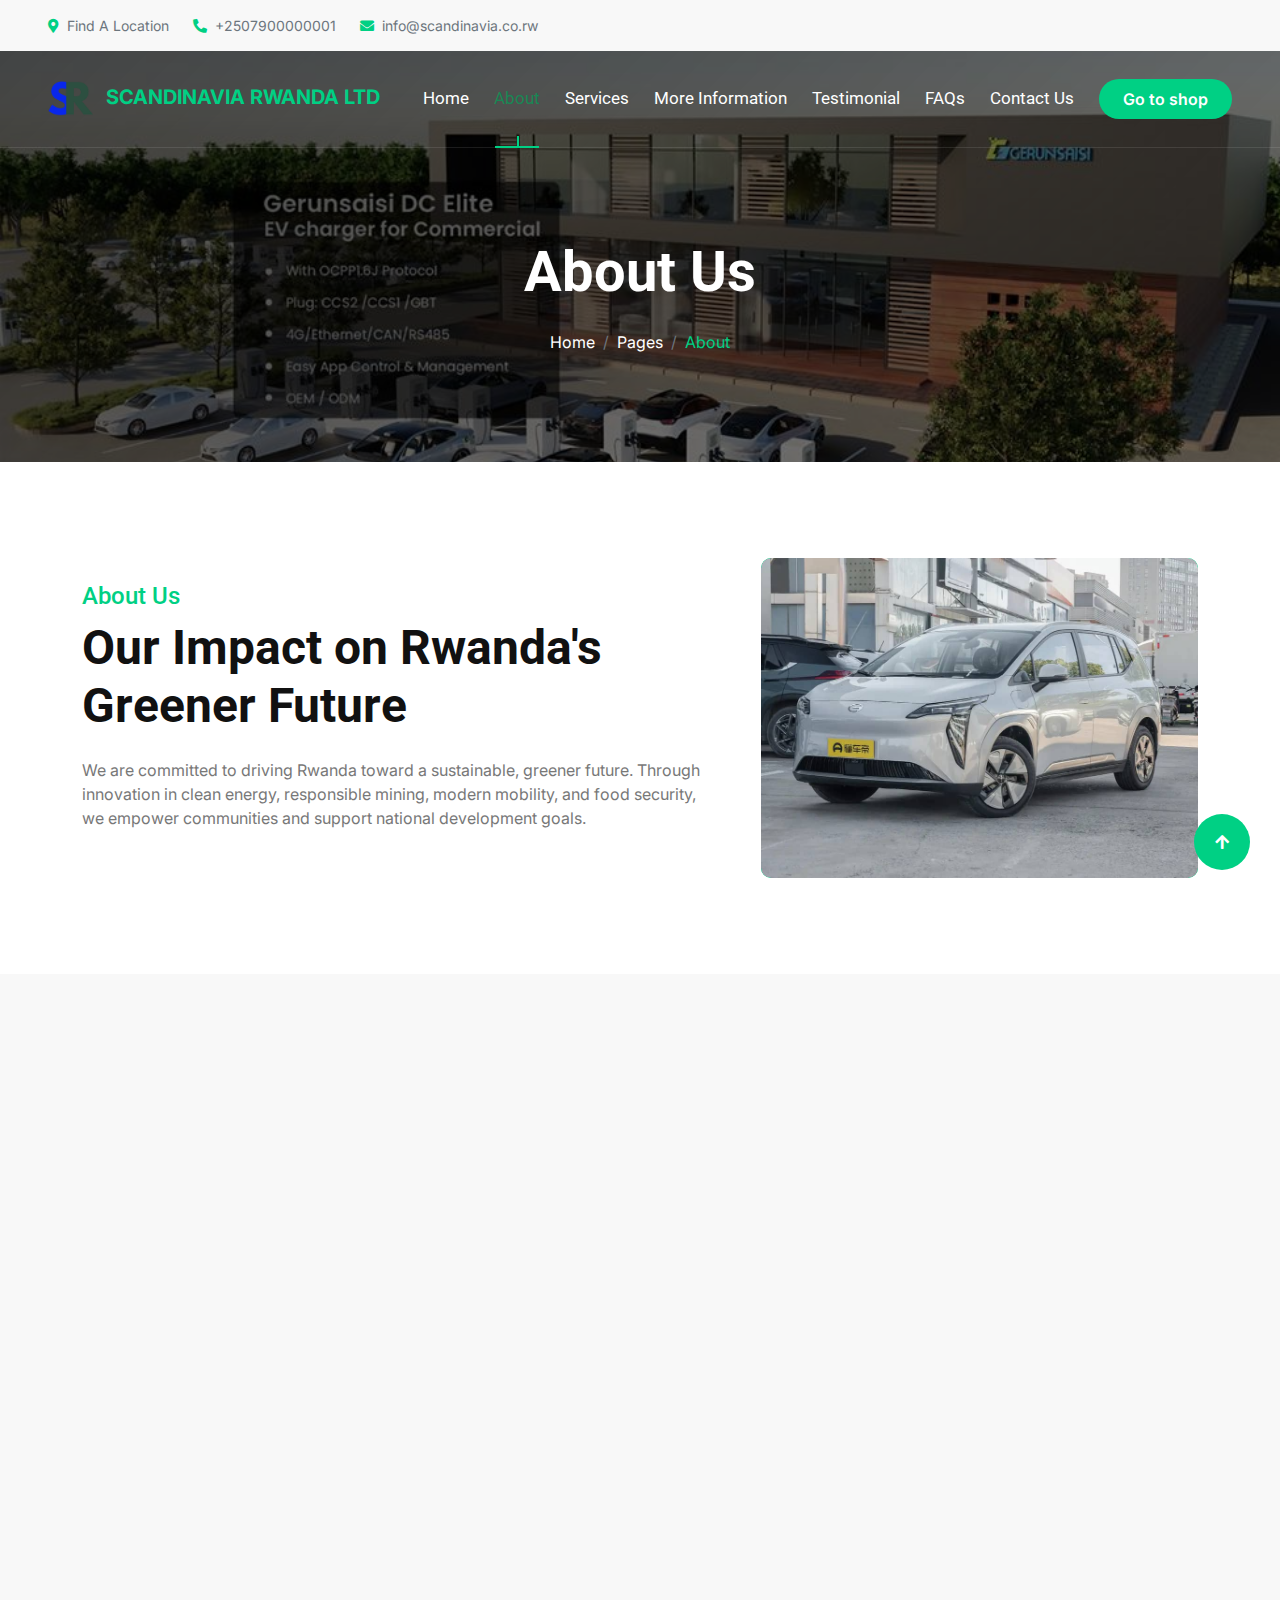
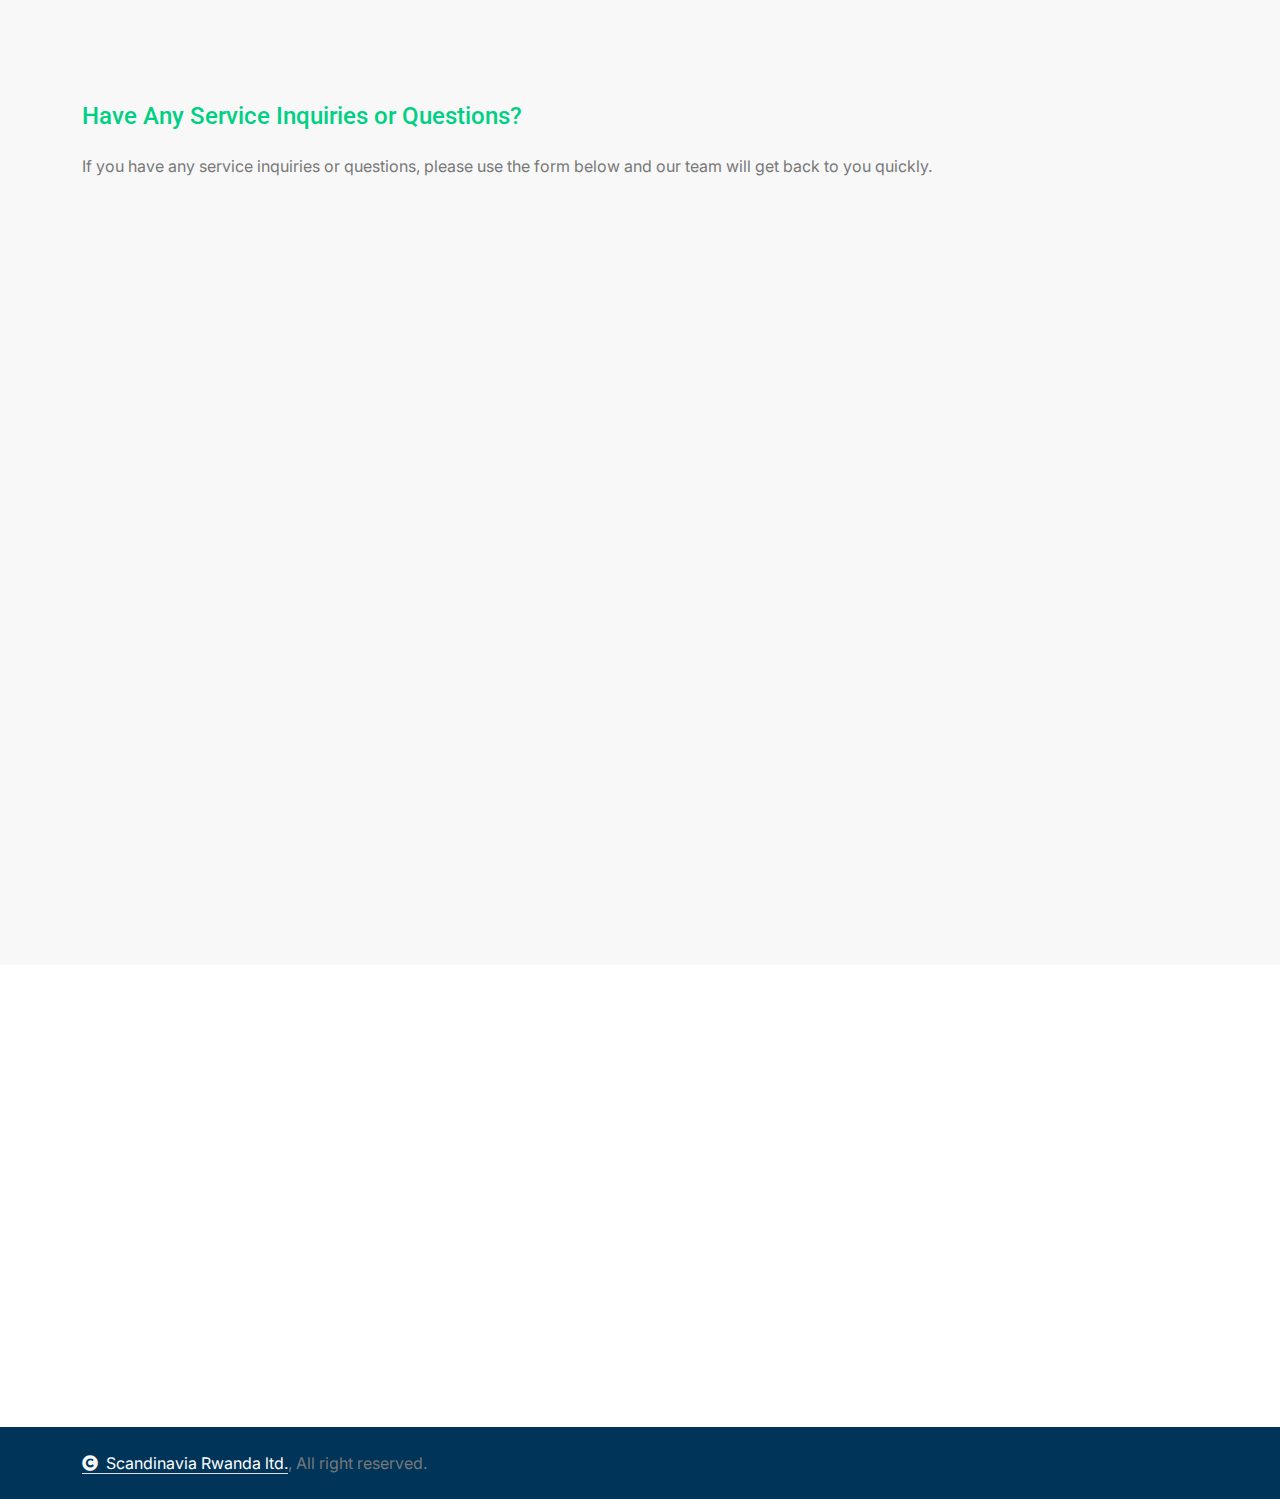
<file: about.html>
<!DOCTYPE html>
<html lang="en">

    <head>
        <meta charset="utf-8">
        <title>About Scandinavia Rwanda ltd | Company Profile & Vision</title>
        <meta name="viewport" content="width=device-width, initial-scale=1.0">
        <meta name="description" content="Learn about Scandinavia Rwanda Ltd: our mission, vision, and impact in mining, EV, real estate, food, and trade sectors.">
        <meta name="keywords" content="About, Scandinavia Rwanda, company, mission, vision, mining, EV, real estate, food, trade">
        <meta name="robots" content="index, follow">
        <link rel="canonical" href="https://www.scandinaviarwanda.com/about.html">
        <link rel="icon" href="img2/logo.png" type="image/png">
        <!-- Open Graph -->
        <meta property="og:title" content="About Scandinavia Rwanda ltd">
        <meta property="og:description" content="Learn about Scandinavia Rwanda Ltd: our mission, vision, and impact in mining, EV, real estate, food, and trade sectors.">
        <meta property="og:image" content="https://www.scandinaviarwanda.com/img2/logo.png">
        <meta property="og:url" content="https://www.scandinaviarwanda.com/about.html">
        <meta property="og:type" content="website">
        <!-- Twitter Card -->
        <meta name="twitter:card" content="summary_large_image">
        <meta name="twitter:title" content="About Scandinavia Rwanda ltd">
        <meta name="twitter:description" content="Learn about Scandinavia Rwanda Ltd: our mission, vision, and impact in mining, EV, real estate, food, and trade sectors.">
        <meta name="twitter:image" content="https://www.scandinaviarwanda.com/img2/logo.png">

        <!-- Google Web Fonts -->
        <link rel="preconnect" href="https://fonts.googleapis.com">
        <link rel="preconnect" href="https://fonts.gstatic.com" crossorigin>
        <link href="https://fonts.googleapis.com/css2?family=Inter:wght@100..900&family=Roboto:wght@400;500;700;900&display=swap" rel="stylesheet"> 

        <!-- Icon Font Stylesheet -->
        <link rel="stylesheet" href="https://use.fontawesome.com/releases/v5.15.4/css/all.css"/>
        <link href="https://cdn.jsdelivr.net/npm/bootstrap-icons@1.4.1/font/bootstrap-icons.css" rel="stylesheet">

        <!-- Libraries Stylesheet -->
        <link href="lib/animate/animate.min.css" rel="stylesheet">
        <link href="lib/lightbox/css/lightbox.min.css" rel="stylesheet">
        <link href="lib/owlcarousel/assets/owl.carousel.min.css" rel="stylesheet">


        <!-- Customized Bootstrap Stylesheet -->
        <link href="css/bootstrap.min.css" rel="stylesheet">

        <!-- Template Stylesheet -->
        <link href="css/style.css" rel="stylesheet">
    </head>

    <body>

        <!-- Spinner Start -->
        <div id="spinner" class="show bg-white position-fixed translate-middle w-100 vh-100 top-50 start-50 d-flex align-items-center justify-content-center">
            <div class="spinner-border text-primary" style="width: 3rem; height: 3rem;" role="status">
                <span class="sr-only">Loading...</span>
            </div>
        </div>
        <!-- Spinner End -->

        <!-- Topbar Start -->
        <div class="container-fluid topbar bg-light px-5 d-none d-lg-block">
            <div class="row gx-0 align-items-center">
                <div class="col-lg-8 text-center text-lg-start mb-2 mb-lg-0">
                    <div class="d-flex flex-wrap">
                        <a href="#" class="text-muted small me-4"><i class="fas fa-map-marker-alt text-primary me-2"></i>Find A Location</a>
                        <a href="tel:+01234567890" class="text-muted small me-4"><i class="fas fa-phone-alt text-primary me-2"></i>+2507900000001</a>
                        <a href="mailto:info@scandinavia.co.rw" class="text-muted small me-0"><i class="fas fa-envelope text-primary me-2"></i>info@scandinavia.co.rw</a>
                    </div>
                </div>
                <div class="col-lg-4 text-center text-lg-end">
                    <div class="d-inline-flex align-items-center" style="height: 45px;">

                        </div>
                    </div>
                </div>
            </div>
        </div>
        <!-- Topbar End -->

        <!-- Navbar & Hero Start -->
        <div class="container-fluid position-relative p-0">
            <nav class="navbar navbar-expand-lg navbar-light px-4 px-lg-5 py-3 py-lg-0">
                <a href="" class="navbar-brand p-0">
                    <img src="img2/newlogo1.png" alt="Scandinavia Rwanda Logo" style="max-height: 35px; width: auto;">
                    <span class="text-primary ms-2 fw-bold">SCANDINAVIA RWANDA LTD</span>
                </a>
                <button class="navbar-toggler" type="button" data-bs-toggle="collapse" data-bs-target="#navbarCollapse">
                    <span class="fa fa-bars"></span>
                </button>
                <div class="collapse navbar-collapse" id="navbarCollapse">
                    <div class="navbar-nav ms-auto py-0">
                        <a href="index.html" class="nav-item nav-link">Home</a>
                        <a href="about.html" class="nav-item nav-link active text-success">About</a>
                        <a href="service.html" class="nav-item nav-link">Services</a>
                        <div class="nav-item dropdown">
                            <a href="#" class="nav-link dropdown-toggle" data-bs-toggle="dropdown">More Information</a>
                            <div class="dropdown-menu m-0">
                                <a href="evdetails.html" class="dropdown-item">EV Charging</a>
                                <a href="mining.html" class="dropdown-item">Mining & Quarrying</a>
                                <a href="offer.html" class="dropdown-item">Our Offer</a>
                            </div>
                        </div>
                        <a href="testimonial.html" class="nav-item nav-link">Testimonial</a>
                        <a href="FAQ.html" class="nav-item nav-link">FAQs</a>
                        <a href="contact.html" class="nav-item nav-link">Contact Us</a>
                    </div>
                    <a href="https://payhip.com/scandinaviarwanda" class="btn btn-primary rounded-pill py-2 px-4 my-3 my-lg-0 flex-shrink-0" target="_blank">Go to shop</a>
                </div>
            </nav>

            <!-- Header Start -->
            <div class="container-fluid bg-breadcrumb" style="background: linear-gradient(135deg, rgba(0,0,0,0.7), rgba(0,0,0,0.5)), url('img2/evog2.jpg') center center/cover no-repeat;">
                <div class="container text-center py-5" style="max-width: 900px;">
                    <h4 class="text-white display-4 mb-4 wow fadeInDown" data-wow-delay="0.1s">About Us</h4>
                    <ol class="breadcrumb d-flex justify-content-center mb-0 wow fadeInDown" data-wow-delay="0.3s">
                        <li class="breadcrumb-item"><a href="index.html">Home</a></li>
                        <li class="breadcrumb-item"><a href="#">Pages</a></li>
                        <li class="breadcrumb-item active text-primary">About</li>
                    </ol>    
                </div>
            </div>
            <!-- Header End -->
        </div>
        <!-- Navbar & Hero End -->


        <!-- Abvout Start -->
        <div class="container-fluid about py-5">
            <div class="container py-5">
                <div class="row g-5 align-items-center">
                    <div class="col-xl-7 wow fadeInLeft" data-wow-delay="0.2s">
                        <div>
                            <h4 class="text-primary">About Us</h4>
                            <h1 class="display-5 mb-4">Our Impact on Rwanda's Greener Future</h1>
                            <p class="mb-4">We are committed to driving Rwanda toward a sustainable, greener future. Through innovation in clean energy, responsible mining, modern mobility, and food security, we empower communities and support national development goals.</p>
                        </div>
                    </div>
                    <div class="col-xl-5 wow fadeInRight" data-wow-delay="0.2s">
                        <div class="bg-primary rounded position-relative overflow-hidden">
                            <img src="img2/use1.jpeg" class="img-fluid rounded w-100" alt="Our Green Impact in Rwanda" style="object-fit:cover; min-height:320px; max-height:420px;">
                        </div>
                    </div>
                </div>
            </div>
        </div>
        <!-- About End -->

        <!-- Services Overview Start -->
        <div class="container-fluid py-5 bg-light">
            <div class="container py-5">
                <div class="row g-5 align-items-center">
                    <div class="col-lg-6 wow fadeInLeft" data-wow-delay="0.2s">
                        <img src="img2/mining1.jpg" class="img-fluid rounded w-100" alt="Our Services Overview" style="object-fit:cover; min-height:320px; max-height:420px;">
                    </div>
                    <div class="col-lg-6 wow fadeInRight" data-wow-delay="0.2s">
                        <h2 class="text-primary mb-4">Our Services</h2>
                        <ul class="list-group list-group-flush fs-5 mb-4">
                            <li class="list-group-item bg-light"><i class="fas fa-charging-station text-primary me-2"></i> EVOG</li>
                            <li class="list-group-item bg-light"><i class="fas fa-city text-primary me-2"></i> Construction & Real Estates</li>
                            <li class="list-group-item bg-light"><i class="fas fa-car text-primary me-2"></i> Selling & Shipping Electric Vehicles</li>
                            <li class="list-group-item bg-light"><i class="fas fa-apple-alt text-primary me-2"></i> Wholesaling of Food</li>
                            <li class="list-group-item bg-light"><i class="fas fa-mountain text-primary me-2"></i> Mining & Quarrying</li>
                            <li class="list-group-item bg-light"><i class="fas fa-store text-primary me-2"></i> Wholesale & Retail Trade</li>
                        </ul>
                        <p class="mb-0">We deliver innovative, sustainable solutions across multiple sectors, empowering Rwanda's businesses and communities for a greener, more prosperous future.</p>
                    </div>
                </div>
            </div>
        </div>
        <!-- Services Overview End -->

        <!-- Contact Form Start -->
        <div class="container-fluid py-5 bg-light">
            <div class="container py-5">
                <div class="row">
                    <div class="col-12">
                        <h4 class="text-primary mb-4">Have Any Service Inquiries or Questions?</h4>
                        <p class="mb-4">If you have any service inquiries or questions, please use the form below and our team will get back to you quickly.</p>
                        <div class="bg-light p-5 rounded h-100 wow fadeInUp" data-wow-delay="0.2s">
                            <h4 class="text-primary">Send Your Message</h4>
                            <p class="mb-4">Have any questions or inquiries? Feel free to reach out to us using the form below.</p>
                            <form>
                <div class="row g-4">
                                    <div class="col-lg-12 col-xl-6">
                                        <div class="form-floating">
                                            <input type="text" class="form-control border-0" id="name" placeholder="Your Name">
                                            <label for="name">Your Name</label>
                            </div>
                            </div>
                                    <div class="col-lg-12 col-xl-6">
                                        <div class="form-floating">
                                            <input type="email" class="form-control border-0" id="email" placeholder="Your Email">
                                            <label for="email">Your Email</label>
                            </div>
                        </div>
                                    <div class="col-lg-12 col-xl-6">
                                        <div class="form-floating">
                                            <input type="phone" class="form-control border-0" id="phone" placeholder="Phone">
                                            <label for="phone">Your Phone</label>
                    </div>
                            </div>
                                    <div class="col-lg-12 col-xl-6">
                                        <div class="form-floating">
                                            <input type="text" class="form-control border-0" id="project" placeholder="Project">
                                            <label for="project">Your Project</label>
                            </div>
                        </div>
                                    <div class="col-12">
                                        <div class="form-floating">
                                            <input type="text" class="form-control border-0" id="subject" placeholder="Subject">
                                            <label for="subject">Subject</label>
                    </div>
                            </div>
                                    <div class="col-12">
                                        <div class="form-floating">
                                            <textarea class="form-control border-0" placeholder="Leave a message here" id="message" style="height: 160px"></textarea>
                                            <label for="message">Message</label>
                            </div>
                        </div>
                                    <div class="col-12">
                                        <button class="btn btn-primary w-100 py-3">Send Message</button>
                    </div>
                            </div>
                            </form>
                        </div>
                    </div>
                </div>
            </div>
        </div>
        <!-- Contact Form End -->

        <!-- Footer Start -->
        <div class="container-fluid footer py-5 wow fadeIn" data-wow-delay="0.2s">
            <div class="container py-5 border-start-0 border-end-0" style="border: 1px solid; border-color: rgb(255, 255, 255, 0.08);">
                <div class="row g-5">
                    <div class="col-md-6 col-lg-6 col-xl-4">
                        <div class="footer-item">
                            <a href="index.html" class="p-0">
                                <img src="img2/newlogo1.png" alt="Scandinavia Rwanda Logo" style="max-height: 35px; width: auto;">
                                <span class="text-white ms-2 fw-bold">SCANDINAVIA RWANDA LTD</span>
                            </a>
                            <p class="mb-4">We are a multi-sector company delivering essential services in mining, energy, wholesale and retail trade, real estate, and specialized support...</p>
                            <div class="d-flex">
                                <div class="footer-btn bg-primary d-flex rounded align-items-center py-2 px-3 me-2">
                                    <div class="ms-3">
                                        <small class="text-white">Visit our shops</small>
                                        <h6 class="text-white">around Rwanda</h6>
                                    </div>
                                </div>
                                <div class="footer-btn bg-dark d-flex rounded align-items-center py-2 px-3 ms-2">
                                    <div class="ms-3">
                                        <small class="text-white">Contact our</small>
                                        <h6 class="text-white">office</h6>
                                    </div>
                                </div>
                            </div>
                        </div>
                    </div>
                    <div class="col-md-6 col-lg-6 col-xl-2">
                        <div class="footer-item">
                            <h4 class="text-white mb-4">Quick Links</h4>
                            <a href="about.html"><i class="fas fa-angle-right me-2"></i> About Us</a>
                            <a href="service.html"><i class="fas fa-angle-right me-2"></i> Services</a>
                            <a href="https://payhip.com/scandinaviarwanda" target="_blank"><i class="fas fa-angle-right me-2"></i> Products</a>
                            <a href="offer.html"><i class="fas fa-angle-right me-2"></i> Offers</a>
                            <a href="testimonial.html"><i class="fas fa-angle-right me-2"></i> Testimonials</a>
                            <a href="contact.html"><i class="fas fa-angle-right me-2"></i> Contact us</a>
                        </div>
                    </div>
                    <div class="col-md-6 col-lg-6 col-xl-3">
                        <div class="footer-item">
                            <h4 class="text-white mb-4">Support</h4>
                            <a href="#"><i class="fas fa-angle-right me-2"></i> Privacy Policy</a>
                            <a href="#"><i class="fas fa-angle-right me-2"></i> Terms & Conditions</a>
                            <a href="#"><i class="fas fa-angle-right me-2"></i> Disclaimer</a>
                            <a href="#"><i class="fas fa-angle-right me-2"></i> Support</a>
                            <a href="#"><i class="fas fa-angle-right me-2"></i> FAQ</a>
                            <a href="#"><i class="fas fa-angle-right me-2"></i> Help</a>
                        </div>
                    </div>
                    <div class="col-md-6 col-lg-6 col-xl-3">
                        <div class="footer-item">
                            <h4 class="text-white mb-4">Contact Info</h4>
                            <div class="d-flex align-items-center">
                                <i class="fas fa-map-marker-alt text-primary me-3"></i>
                                <p class="text-white mb-0">KG 9 AVENUE, Nyarutarama</p>
                            </div>
                            <div class="d-flex align-items-center">
                                <i class="fas fa-envelope text-primary me-3"></i>
                                <p class="text-white mb-0">info@scandinavia.co.rw</p>
                            </div>
                            <div class="d-flex align-items-center">
                                <i class="fa fa-phone-alt text-primary me-3"></i>
                                <p class="text-white mb-0">(+250) 7900 00001</p>
                            </div>
                            <div class="d-flex align-items-center mb-4">
                                <i class="fab fa-firefox-browser text-primary me-3"></i>
                                <p class="text-white mb-0">Scandinavialtd@flutter.com</p>
                            </div>
                            <div class="d-flex">
                                <a class="btn btn-primary btn-sm-square rounded-circle me-3" href="#"><i class="fab fa-facebook-f text-white"></i></a>
                                <a class="btn btn-primary btn-sm-square rounded-circle me-3" href="#"><i class="fab fa-twitter text-white"></i></a>
                                <a class="btn btn-primary btn-sm-square rounded-circle me-3" href="#"><i class="fab fa-instagram text-white"></i></a>
                                <a class="btn btn-primary btn-sm-square rounded-circle me-0" href="#"><i class="fab fa-linkedin-in text-white"></i></a>
                            </div>
                        </div>
                    </div>
                </div>
            </div>
        </div>
        <!-- Footer End -->
        
        <!-- Copyright Start -->
        <div class="container-fluid copyright py-4">
            <div class="container">
                <div class="row g-4 align-items-center">
                    <div class="col-md-6 text-center text-md-start mb-md-0">
                        <span class="text-body"><a href="#" class="border-bottom text-white"><i class="fas fa-copyright text-light me-2"></i>Scandinavia Rwanda ltd.</a>, All right reserved.</span>
                    </div>
                    <div class="col-md-6 text-center text-md-end text-body">
                        
                    </div>
                </div>
            </div>
        </div>
        <!-- Copyright End -->


        <!-- Back to Top -->
        <a href="#" class="btn btn-primary btn-lg-square rounded-circle back-to-top"><i class="fa fa-arrow-up"></i></a>   

        
        <!-- JavaScript Libraries -->
        <script src="https://ajax.googleapis.com/ajax/libs/jquery/3.6.4/jquery.min.js"></script>
        <script src="https://cdn.jsdelivr.net/npm/bootstrap@5.0.0/dist/js/bootstrap.bundle.min.js"></script>
        <script src="lib/wow/wow.min.js"></script>
        <script src="lib/easing/easing.min.js"></script>
        <script src="lib/waypoints/waypoints.min.js"></script>
        <script src="lib/counterup/counterup.min.js"></script>
        <script src="lib/lightbox/js/lightbox.min.js"></script>
        <script src="lib/owlcarousel/owl.carousel.min.js"></script>
        

        <!-- Template Javascript -->
        <script src="js/main.js"></script>
    </body>

</html>
</file>
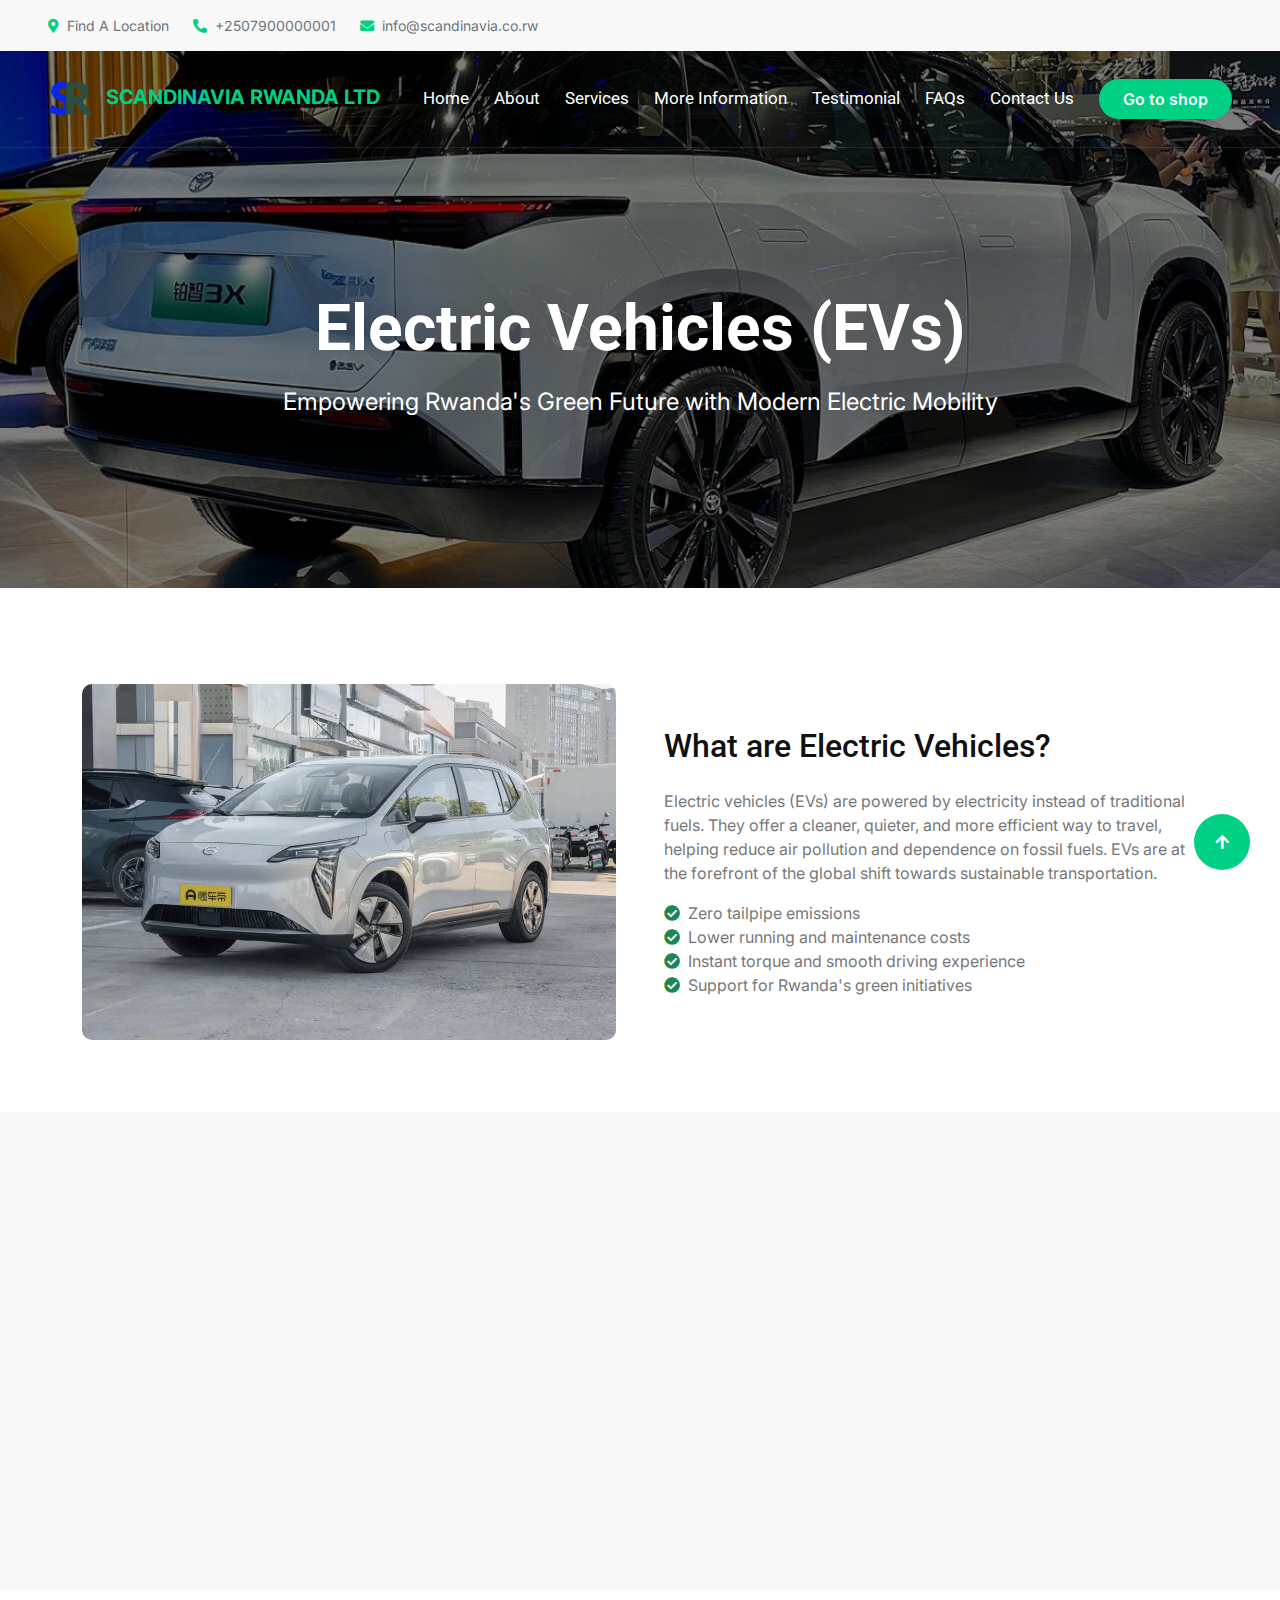
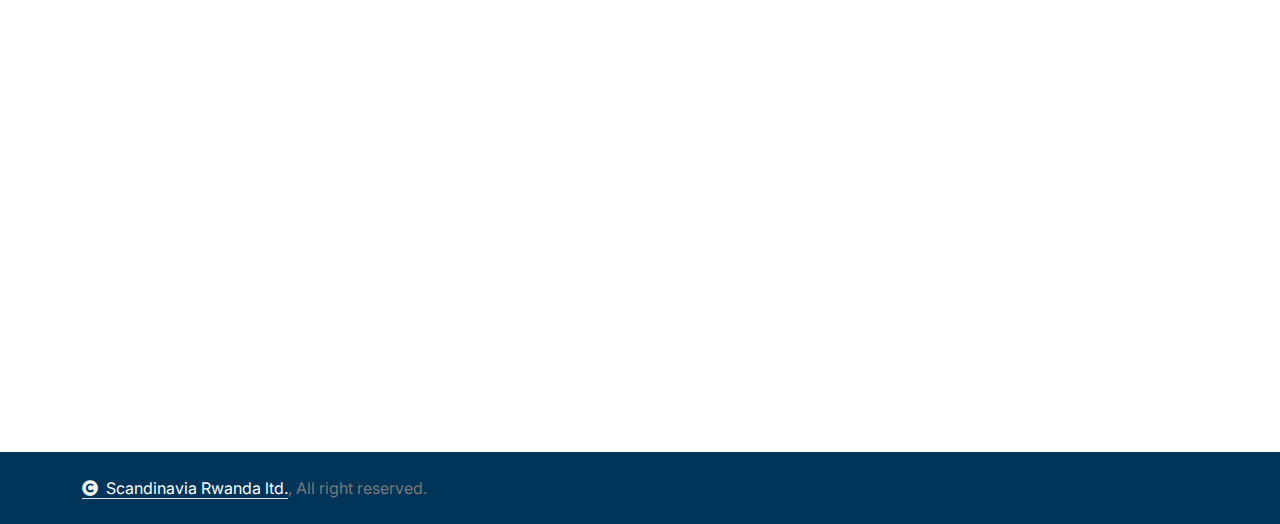
<file: evdetails.html>
<!DOCTYPE html>
<html lang="en">

    <head>
        <meta charset="utf-8">
        <title>Electric Vehicles | Scandinavia Rwanda Ltd</title>
        <meta name="viewport" content="width=device-width, initial-scale=1.0">
        <meta name="description" content="Learn about electric vehicles, EV charging, and how Scandinavia Rwanda Ltd supports Rwanda's clean mobility revolution.">
        <meta name="keywords" content="electric vehicles, EV, charging, Rwanda, clean mobility, Scandinavia Rwanda">
        <meta name="robots" content="index, follow">
        <link rel="canonical" href="https://www.scandinaviarwanda.com/evdetails.html">
        <link rel="icon" href="img2/logo.png" type="image/png">
        <!-- Open Graph -->
        <meta property="og:title" content="Electric Vehicles | Scandinavia Rwanda Ltd">
        <meta property="og:description" content="Learn about electric vehicles, EV charging, and how Scandinavia Rwanda Ltd supports Rwanda's clean mobility revolution.">
        <meta property="og:image" content="https://www.scandinaviarwanda.com/img2/logo.png">
        <meta property="og:url" content="https://www.scandinaviarwanda.com/evdetails.html">
        <meta property="og:type" content="website">
        <!-- Twitter Card -->
        <meta name="twitter:card" content="summary_large_image">
        <meta name="twitter:title" content="Electric Vehicles | Scandinavia Rwanda Ltd">
        <meta name="twitter:description" content="Learn about electric vehicles, EV charging, and how Scandinavia Rwanda Ltd supports Rwanda's clean mobility revolution.">
        <meta name="twitter:image" content="https://www.scandinaviarwanda.com/img2/logo.png">

        <!-- Google Web Fonts -->
        <link rel="preconnect" href="https://fonts.googleapis.com">
        <link rel="preconnect" href="https://fonts.gstatic.com" crossorigin>
        <link href="https://fonts.googleapis.com/css2?family=Inter:wght@100..900&family=Roboto:wght@400;500;700;900&display=swap" rel="stylesheet"> 

        <!-- Icon Font Stylesheet -->
        <link rel="stylesheet" href="https://use.fontawesome.com/releases/v5.15.4/css/all.css"/>
        <link href="https://cdn.jsdelivr.net/npm/bootstrap-icons@1.4.1/font/bootstrap-icons.css" rel="stylesheet">

        <!-- Libraries Stylesheet -->
        <link href="lib/animate/animate.min.css" rel="stylesheet">
        <link href="lib/lightbox/css/lightbox.min.css" rel="stylesheet">
        <link href="lib/owlcarousel/assets/owl.carousel.min.css" rel="stylesheet">


        <!-- Customized Bootstrap Stylesheet -->
        <link href="css/bootstrap.min.css" rel="stylesheet">

        <!-- Template Stylesheet -->
        <link href="css/style.css" rel="stylesheet">
    </head>

    <body>

        <!-- Spinner Start -->
        <div id="spinner" class="show bg-white position-fixed translate-middle w-100 vh-100 top-50 start-50 d-flex align-items-center justify-content-center">
            <div class="spinner-border text-primary" style="width: 3rem; height: 3rem;" role="status">
                <span class="sr-only">Loading...</span>
            </div>
        </div>
        <!-- Spinner End -->

        <!-- Topbar Start -->
        <div class="container-fluid topbar bg-light px-5 d-none d-lg-block">
            <div class="row gx-0 align-items-center">
                <div class="col-lg-8 text-center text-lg-start mb-2 mb-lg-0">
                    <div class="d-flex flex-wrap">
                        <a href="#" class="text-muted small me-4"><i class="fas fa-map-marker-alt text-primary me-2"></i>Find A Location</a>
                        <a href="tel:+01234567890" class="text-muted small me-4"><i class="fas fa-phone-alt text-primary me-2"></i>+2507900000001</a>
                        <a href="mailto:info@scandinavia.co.rw" class="text-muted small me-0"><i class="fas fa-envelope text-primary me-2"></i>info@scandinavia.co.rw</a>
                    </div>
                </div>
                <div class="col-lg-4 text-center text-lg-end">
                    <div class="d-inline-flex align-items-center" style="height: 45px;">

                            </div>
                        </div>
                    </div>
                </div>
            </div>
        </div>
        <!-- Topbar End -->

        <!-- Navbar & Hero Start -->
        <div class="container-fluid position-relative p-0">
            <nav class="navbar navbar-expand-lg navbar-light px-4 px-lg-5 py-3 py-lg-0">
                <a href="" class="navbar-brand p-0">
                    <img src="img2/newlogo1.png" alt="Scandinavia Rwanda Logo" style="max-height: 35px; width: auto;">
                    <span class="text-primary ms-2 fw-bold">SCANDINAVIA RWANDA LTD</span>
                </a>
                <button class="navbar-toggler" type="button" data-bs-toggle="collapse" data-bs-target="#navbarCollapse">
                    <span class="fa fa-bars"></span>
                </button>
                <div class="collapse navbar-collapse" id="navbarCollapse">
                    <div class="navbar-nav ms-auto py-0">
                        <a href="index.html" class="nav-item nav-link">Home</a>
                        <a href="about.html" class="nav-item nav-link">About</a>
                        <a href="service.html" class="nav-item nav-link">Services</a>
                        <div class="nav-item dropdown">
                            <a href="#" class="nav-link dropdown-toggle" data-bs-toggle="dropdown">More Information</a>
                            <div class="dropdown-menu m-0">
                                <a href="evdetails.html" class="dropdown-item">EV Charging</a>
                                <a href="mining.html" class="dropdown-item">Mining & Quarrying</a>
                                <a href="offer.html" class="dropdown-item">Our Offer</a>
                            </div>
                        </div>
                        <a href="testimonial.html" class="nav-item nav-link">Testimonial</a>
                        <a href="FAQ.html" class="nav-item nav-link">FAQs</a>
                        <a href="contact.html" class="nav-item nav-link">Contact Us</a>
                    </div>
                    <a href="https://payhip.com/scandinaviarwanda" class="btn btn-primary rounded-pill py-2 px-4 my-3 my-lg-0 flex-shrink-0" target="_blank">Go to shop</a>
                </div>
            </nav>

            <!-- Header Start -->
            <div class="container-fluid py-5 mb-5 hero-header" style="background: linear-gradient(rgba(0,0,0,0.5), rgba(0,0,0,0.5)), url('img2/use5.jpeg') center center/cover no-repeat;">
                <div class="container py-5">
                    <div class="row justify-content-center py-5">
                        <div class="col-lg-10 pt-lg-5 mt-lg-5 text-center">
                            <h1 class="display-3 text-white mb-3 animated slideInDown">Electric Vehicles (EVs)</h1>
                            <p class="fs-4 text-white mb-4 animated slideInDown">Empowering Rwanda's Green Future with Modern Electric Mobility</p>
                        </div>
                    </div>
                </div>
            </div>
            <!-- Header End -->
        </div>
        <!-- Navbar & Hero End -->

        <!-- EV Details Start -->
        <div class="container-xxl py-5">
            <div class="container">
                <div class="row g-5 align-items-center">
                    <div class="col-lg-6 wow fadeInLeft" data-wow-delay="0.1s">
                        <img class="img-fluid rounded w-100 mb-4" src="img2/use1.jpeg" alt="Electric Vehicle Example">
                    </div>
                    <div class="col-lg-6 wow fadeInRight" data-wow-delay="0.3s">
                        <h2 class="mb-4">What are Electric Vehicles?</h2>
                        <p class="mb-3">Electric vehicles (EVs) are powered by electricity instead of traditional fuels. They offer a cleaner, quieter, and more efficient way to travel, helping reduce air pollution and dependence on fossil fuels. EVs are at the forefront of the global shift towards sustainable transportation.</p>
                        <ul class="list-unstyled mb-4">
                            <li><i class="fas fa-check-circle text-success me-2"></i>Zero tailpipe emissions</li>
                            <li><i class="fas fa-check-circle text-success me-2"></i>Lower running and maintenance costs</li>
                            <li><i class="fas fa-check-circle text-success me-2"></i>Instant torque and smooth driving experience</li>
                            <li><i class="fas fa-check-circle text-success me-2"></i>Support for Rwanda's green initiatives</li>
                        </ul>
                    </div>
                </div>
            </div>
        </div>
        <!-- EV Details End -->

        <!-- Our EV Shipping & Support Start -->
        <div class="container-xxl py-5 bg-light">
            <div class="container">
                <div class="row g-5 align-items-center">
                    <div class="col-lg-6 wow fadeInLeft" data-wow-delay="0.1s">
                        <h2 class="mb-4">How We Help You Get Your EV</h2>
                        <p class="mb-3">Scandinavia Rwanda Ltd is your trusted partner for acquiring and shipping electric vehicles. We handle the entire process, from sourcing the best EVs to delivering them to your doorstep in Rwanda. Our team manages all logistics, customs, and paperwork, ensuring a smooth and stress-free experience for our clients.</p>
                        <ul class="list-unstyled mb-4">
                            <li><i class="fas fa-shipping-fast text-primary me-2"></i>Global sourcing of top EV brands</li>
                            <li><i class="fas fa-clipboard-check text-primary me-2"></i>Complete shipping and customs clearance</li>
                            <li><i class="fas fa-tools text-primary me-2"></i>After-sales support and maintenance</li>
                            <li><i class="fas fa-users text-primary me-2"></i>Personalized client service and guidance</li>
                        </ul>
                        <p>Ready to join the electric revolution? <a href="contact.html" class="text-primary fw-bold">Contact us</a> today to start your EV journey!</p>
                    </div>
                    <div class="col-lg-6 wow fadeInRight" data-wow-delay="0.3s">
                        <img class="img-fluid rounded w-100 mb-4" src="img2/use2.jpeg" alt="EV Shipping and Support">
                    </div>
                </div>
            </div>
        </div>
        <!-- Our EV Shipping & Support End -->

        <!-- Footer Start -->
        <div class="container-fluid footer py-5 wow fadeIn" data-wow-delay="0.2s">
            <div class="container py-5 border-start-0 border-end-0" style="border: 1px solid; border-color: rgb(255, 255, 255, 0.08);">
                <div class="row g-5">
                    <div class="col-md-6 col-lg-6 col-xl-4">
                        <div class="footer-item">
                            <a href="index.html" class="p-0">
                                <img src="img2/newlogo1.png" alt="Scandinavia Rwanda Logo" style="max-height: 35px; width: auto;">
                                <span class="text-white ms-2 fw-bold">SCANDINAVIA RWANDA LTD</span>
                            </a>
                            <p class="mb-4">We are a multi-sector company delivering essential services in mining, energy, wholesale and retail trade, real estate, and specialized support...</p>
                            <div class="d-flex">
                                <div class="footer-btn bg-primary d-flex rounded align-items-center py-2 px-3 me-2">
                                    <div class="ms-3">
                                        <small class="text-white">Visit our shops</small>
                                        <h6 class="text-white">around Rwanda</h6>
                                    </div>
                                </div>
                                <div class="footer-btn bg-dark d-flex rounded align-items-center py-2 px-3 ms-2">
                                    <div class="ms-3">
                                        <small class="text-white">Contact our</small>
                                        <h6 class="text-white">office</h6>
                                    </div>
                                </div>
                            </div>
                        </div>
                    </div>
                    <div class="col-md-6 col-lg-6 col-xl-2">
                        <div class="footer-item">
                            <h4 class="text-white mb-4">Quick Links</h4>
                            <a href="about.html"><i class="fas fa-angle-right me-2"></i> About Us</a>
                            <a href="service.html"><i class="fas fa-angle-right me-2"></i> Services</a>
                            <a href="https://payhip.com/scandinaviarwanda" target="_blank"><i class="fas fa-angle-right me-2"></i> Products</a>
                            <a href="offer.html"><i class="fas fa-angle-right me-2"></i> Offers</a>
                            <a href="testimonial.html"><i class="fas fa-angle-right me-2"></i> Testimonials</a>
                            <a href="contact.html"><i class="fas fa-angle-right me-2"></i> Contact us</a>
                        </div>
                    </div>
                    <div class="col-md-6 col-lg-6 col-xl-3">
                        <div class="footer-item">
                            <h4 class="text-white mb-4">Support</h4>
                            <a href="#"><i class="fas fa-angle-right me-2"></i> Privacy Policy</a>
                            <a href="#"><i class="fas fa-angle-right me-2"></i> Terms & Conditions</a>
                            <a href="#"><i class="fas fa-angle-right me-2"></i> Disclaimer</a>
                            <a href="#"><i class="fas fa-angle-right me-2"></i> Support</a>
                            <a href="#"><i class="fas fa-angle-right me-2"></i> FAQ</a>
                            <a href="#"><i class="fas fa-angle-right me-2"></i> Help</a>
                        </div>
                    </div>
                    <div class="col-md-6 col-lg-6 col-xl-3">
                        <div class="footer-item">
                            <h4 class="text-white mb-4">Contact Info</h4>
                            <div class="d-flex align-items-center">
                                <i class="fas fa-map-marker-alt text-primary me-3"></i>
                                <p class="text-white mb-0">KG 9 AVENUE, Nyarutarama</p>
                            </div>
                            <div class="d-flex align-items-center">
                                <i class="fas fa-envelope text-primary me-3"></i>
                                <p class="text-white mb-0">info@scandinavia.co.rw</p>
                            </div>
                            <div class="d-flex align-items-center">
                                <i class="fa fa-phone-alt text-primary me-3"></i>
                                <p class="text-white mb-0">(+250) 7900 00001</p>
                            </div>
                            <div class="d-flex align-items-center mb-4">
                                <i class="fab fa-firefox-browser text-primary me-3"></i>
                                <p class="text-white mb-0">Scandinavialtd@flutter.com</p>
                            </div>
                            <div class="d-flex">
                                <a class="btn btn-primary btn-sm-square rounded-circle me-3" href="#"><i class="fab fa-facebook-f text-white"></i></a>
                                <a class="btn btn-primary btn-sm-square rounded-circle me-3" href="#"><i class="fab fa-twitter text-white"></i></a>
                                <a class="btn btn-primary btn-sm-square rounded-circle me-3" href="#"><i class="fab fa-instagram text-white"></i></a>
                                <a class="btn btn-primary btn-sm-square rounded-circle me-0" href="#"><i class="fab fa-linkedin-in text-white"></i></a>
                            </div>
                        </div>
                    </div>
                </div>
            </div>
        </div>
        <!-- Footer End -->
        
        <!-- Copyright Start -->
        <div class="container-fluid copyright py-4">
            <div class="container">
                <div class="row g-4 align-items-center">
                    <div class="col-md-6 text-center text-md-start mb-md-0">
                        <span class="text-body"><a href="#" class="border-bottom text-white"><i class="fas fa-copyright text-light me-2"></i>Scandinavia Rwanda ltd.</a>, All right reserved.</span>
                    </div>
                    <div class="col-md-6 text-center text-md-end text-body">
                        
                    </div>
                </div>
            </div>
        </div>
        <!-- Copyright End -->


        <!-- Back to Top -->
        <a href="#" class="btn btn-primary btn-lg-square rounded-circle back-to-top"><i class="fa fa-arrow-up"></i></a>   

        
        <!-- JavaScript Libraries -->
        <script src="https://ajax.googleapis.com/ajax/libs/jquery/3.6.4/jquery.min.js"></script>
        <script src="https://cdn.jsdelivr.net/npm/bootstrap@5.0.0/dist/js/bootstrap.bundle.min.js"></script>
        <script src="lib/wow/wow.min.js"></script>
        <script src="lib/easing/easing.min.js"></script>
        <script src="lib/waypoints/waypoints.min.js"></script>
        <script src="lib/counterup/counterup.min.js"></script>
        <script src="lib/lightbox/js/lightbox.min.js"></script>
        <script src="lib/owlcarousel/owl.carousel.min.js"></script>
        

        <!-- Template Javascript -->
        <script src="js/main.js"></script>
    </body>

</html>
</file>
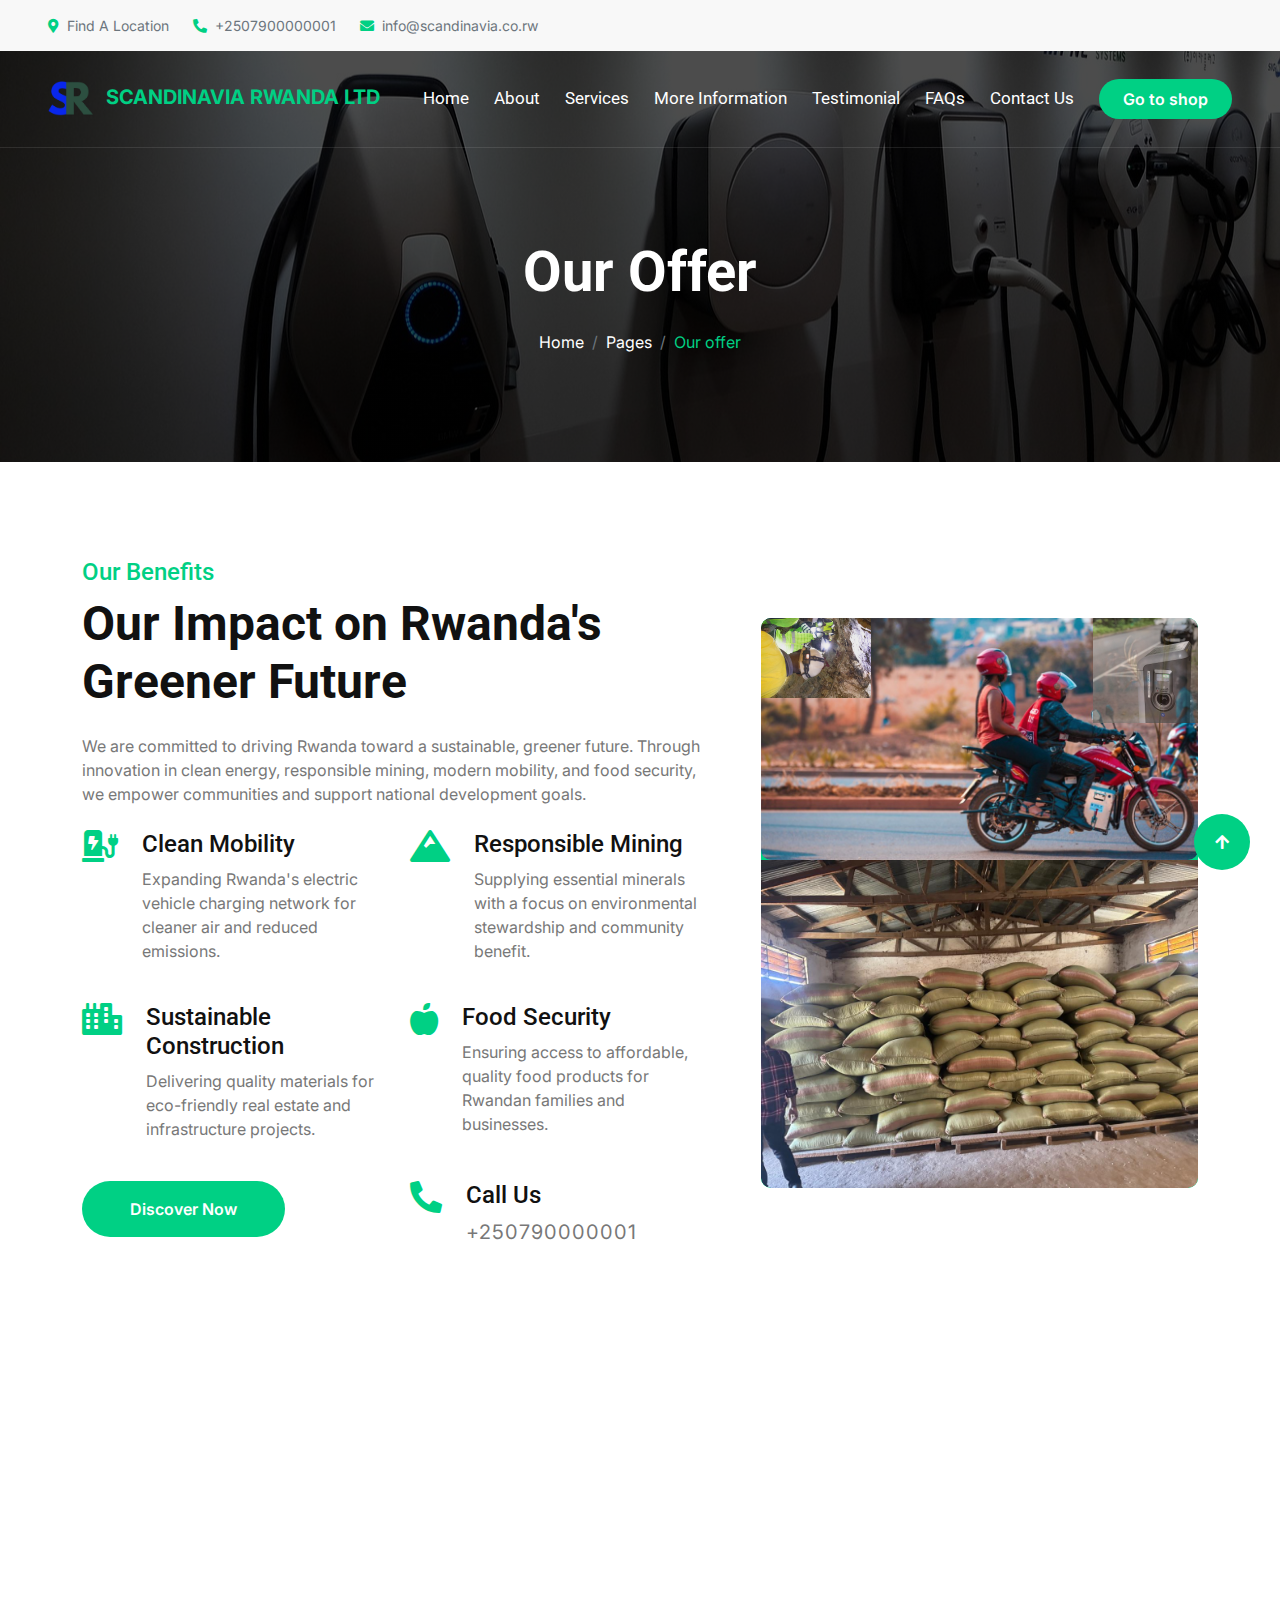
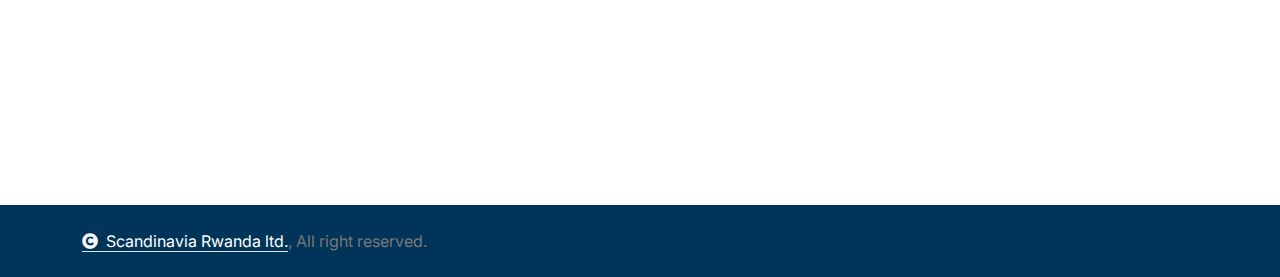
<file: offer.html>
<!DOCTYPE html>
<html lang="en">

    <head>
        <meta charset="utf-8">
        <title>Our Offer | Scandinavia Rwanda Ltd</title>
        <meta name="viewport" content="width=device-width, initial-scale=1.0">
        <meta name="description" content="Discover the benefits and offers from Scandinavia Rwanda Ltd: mining, EV, real estate, food, and trade solutions for Rwanda.">
        <meta name="keywords" content="offer, benefits, mining, EV, real estate, food, trade, Rwanda, Scandinavia Rwanda">
        <meta name="robots" content="index, follow">
        <link rel="canonical" href="https://www.scandinaviarwanda.com/offer.html">
        <link rel="icon" href="img2/logo.png" type="image/png">
        <!-- Open Graph -->
        <meta property="og:title" content="Our Offer | Scandinavia Rwanda Ltd">
        <meta property="og:description" content="Discover the benefits and offers from Scandinavia Rwanda Ltd: mining, EV, real estate, food, and trade solutions for Rwanda.">
        <meta property="og:image" content="https://www.scandinaviarwanda.com/img2/logo.png">
        <meta property="og:url" content="https://www.scandinaviarwanda.com/offer.html">
        <meta property="og:type" content="website">
        <!-- Twitter Card -->
        <meta name="twitter:card" content="summary_large_image">
        <meta name="twitter:title" content="Our Offer | Scandinavia Rwanda Ltd">
        <meta name="twitter:description" content="Discover the benefits and offers from Scandinavia Rwanda Ltd: mining, EV, real estate, food, and trade solutions for Rwanda.">
        <meta name="twitter:image" content="https://www.scandinaviarwanda.com/img2/logo.png">

        <!-- Google Web Fonts -->
        <link rel="preconnect" href="https://fonts.googleapis.com">
        <link rel="preconnect" href="https://fonts.gstatic.com" crossorigin>
        <link href="https://fonts.googleapis.com/css2?family=Inter:wght@100..900&family=Roboto:wght@400;500;700;900&display=swap" rel="stylesheet"> 

        <!-- Icon Font Stylesheet -->
        <link rel="stylesheet" href="https://use.fontawesome.com/releases/v5.15.4/css/all.css"/>
        <link href="https://cdn.jsdelivr.net/npm/bootstrap-icons@1.4.1/font/bootstrap-icons.css" rel="stylesheet">

        <!-- Libraries Stylesheet -->
        <link href="lib/animate/animate.min.css" rel="stylesheet">
        <link href="lib/lightbox/css/lightbox.min.css" rel="stylesheet">
        <link href="lib/owlcarousel/assets/owl.carousel.min.css" rel="stylesheet">


        <!-- Customized Bootstrap Stylesheet -->
        <link href="css/bootstrap.min.css" rel="stylesheet">

        <!-- Template Stylesheet -->
        <link href="css/style.css" rel="stylesheet">
    </head>

    <body>

        <!-- Spinner Start -->
        <div id="spinner" class="show bg-white position-fixed translate-middle w-100 vh-100 top-50 start-50 d-flex align-items-center justify-content-center">
            <div class="spinner-border text-primary" style="width: 3rem; height: 3rem;" role="status">
                <span class="sr-only">Loading...</span>
            </div>
        </div>
        <!-- Spinner End -->

        <!-- Topbar Start -->
        <div class="container-fluid topbar bg-light px-5 d-none d-lg-block">
            <div class="row gx-0 align-items-center">
                <div class="col-lg-8 text-center text-lg-start mb-2 mb-lg-0">
                    <div class="d-flex flex-wrap">
                        <a href="#" class="text-muted small me-4"><i class="fas fa-map-marker-alt text-primary me-2"></i>Find A Location</a>
                        <a href="tel:+01234567890" class="text-muted small me-4"><i class="fas fa-phone-alt text-primary me-2"></i>+2507900000001</a>
                        <a href="mailto:info@scandinavia.co.rw" class="text-muted small me-0"><i class="fas fa-envelope text-primary me-2"></i>info@scandinavia.co.rw</a>
                    </div>
                </div>
                <div class="col-lg-4 text-center text-lg-end">
                    <div class="d-inline-flex align-items-center" style="height: 45px;">
                    </div>
                </div>
            </div>
        </div>
        <!-- Topbar End -->

        <!-- Navbar & Hero Start -->
        <div class="container-fluid position-relative p-0">
            <nav class="navbar navbar-expand-lg navbar-light px-4 px-lg-5 py-3 py-lg-0">
                <a href="" class="navbar-brand p-0">
                    <img src="img2/newlogo1.png" alt="Scandinavia Rwanda Logo" style="max-height: 35px; width: auto;">
                    <span class="text-primary ms-2 fw-bold">SCANDINAVIA RWANDA LTD</span>
                </a>
                <button class="navbar-toggler" type="button" data-bs-toggle="collapse" data-bs-target="#navbarCollapse">
                    <span class="fa fa-bars"></span>
                </button>
                <div class="collapse navbar-collapse" id="navbarCollapse">
                    <div class="navbar-nav ms-auto py-0">
                        <a href="index.html" class="nav-item nav-link">Home</a>
                        <a href="about.html" class="nav-item nav-link">About</a>
                        <a href="service.html" class="nav-item nav-link">Services</a>
                        <div class="nav-item dropdown">
                            <a href="#" class="nav-link dropdown-toggle" data-bs-toggle="dropdown">More Information</a>
                            <div class="dropdown-menu m-0">
                                <a href="evdetails.html" class="dropdown-item">EV Charging</a>
                                <a href="mining.html" class="dropdown-item">Mining & Quarrying</a>
                                <a href="offer.html" class="dropdown-item">Our Offer</a>
                            </div>
                        </div>
                        <a href="testimonial.html" class="nav-item nav-link">Testimonial</a>
                        <a href="FAQ.html" class="nav-item nav-link">FAQs</a>
                        <a href="contact.html" class="nav-item nav-link">Contact Us</a>
                    </div>
                    <a href="https://payhip.com/scandinaviarwanda" class="btn btn-primary rounded-pill py-2 px-4 my-3 my-lg-0 flex-shrink-0" target="_blank">Go to shop</a>
                </div>
            </nav>

            <!-- Header Start -->
            <div class="container-fluid bg-breadcrumb">
                <div class="container text-center py-5" style="max-width: 900px;">
                    <h4 class="text-white display-4 mb-4 wow fadeInDown" data-wow-delay="0.1s">Our Offer</h4>
                    <ol class="breadcrumb d-flex justify-content-center mb-0 wow fadeInDown" data-wow-delay="0.3s">
                        <li class="breadcrumb-item"><a href="index.html">Home</a></li>
                        <li class="breadcrumb-item"><a href="#">Pages</a></li>
                        <li class="breadcrumb-item active text-primary">Our offer</li>
                    </ol>    
                </div>
            </div>
            <!-- Header End -->
        </div>
        <!-- Navbar & Hero End -->


        <!-- Offer Start -->
        <div class="container-fluid py-5">
            <div class="container py-5">
                <div class="row g-5 align-items-center">
                    <div class="col-xl-7 wow fadeInLeft" data-wow-delay="0.2s">
                        <div>
                            <h4 class="text-primary">Our Benefits</h4>
                            <h1 class="display-5 mb-4">Our Impact on Rwanda's Greener Future</h1>
                            <p class="mb-4">We are committed to driving Rwanda toward a sustainable, greener future. Through innovation in clean energy, responsible mining, modern mobility, and food security, we empower communities and support national development goals.</p>
                                <div class="row g-4">
                                <div class="col-md-6 col-lg-6 col-xl-6">
                                    <div class="d-flex">
                                        <div><i class="fas fa-charging-station fa-2x text-primary"></i></div>
                                        <div class="ms-4">
                                            <h4>Clean Mobility</h4>
                                            <p>Expanding Rwanda's electric vehicle charging network for cleaner air and reduced emissions.</p>
                                    </div>
                                    </div>
                                </div>
                                <div class="col-md-6 col-lg-6 col-xl-6">
                                    <div class="d-flex">
                                        <div><i class="fas fa-mountain fa-2x text-primary"></i></div>
                                        <div class="ms-4">
                                            <h4>Responsible Mining</h4>
                                            <p>Supplying essential minerals with a focus on environmental stewardship and community benefit.</p>
                            </div>
                                    </div>
                                </div>
                                <div class="col-md-6 col-lg-6 col-xl-6">
                                    <div class="d-flex">
                                        <div><i class="fas fa-city fa-2x text-primary"></i></div>
                                        <div class="ms-4">
                                            <h4>Sustainable Construction</h4>
                                            <p>Delivering quality materials for eco-friendly real estate and infrastructure projects.</p>
                                        </div>
                                    </div>
                                </div>
                                <div class="col-md-6 col-lg-6 col-xl-6">
                                    <div class="d-flex">
                                        <div><i class="fas fa-apple-alt fa-2x text-primary"></i></div>
                                        <div class="ms-4">
                                            <h4>Food Security</h4>
                                            <p>Ensuring access to affordable, quality food products for Rwandan families and businesses.</p>
                                            <!-- <img src="img2/maize3.jpg" alt="Maize for Food Security" class="img-fluid rounded mt-2" style="max-width: 120px;"> -->
                                        </div>
                                    </div>
                                </div>
                                <div class="col-sm-6">
                                    <a href="#" class="btn btn-primary rounded-pill py-3 px-5 flex-shrink-0">Discover Now</a>
                            </div>
                                <div class="col-sm-6">
                                    <div class="d-flex">
                                        <i class="fas fa-phone-alt fa-2x text-primary me-4"></i>
                                        <div>
                                            <h4>Call Us</h4>
                                            <p class="mb-0 fs-5" style="letter-spacing: 1px;">+250790000001</p>
                                    </div>
                                    </div>
                                </div>
                            </div>
                        </div>
                    </div>
                    <div class="col-xl-5 wow fadeInRight" data-wow-delay="0.2s">
                        <div class="bg-primary rounded position-relative overflow-hidden">
                            <img src="img2/africas-first-electric-vehicle-company-ampersandcelebrated-250000-kilometers-traveled-by-its-20-motorcycle-taxis-in-rwanda.jpg" class="img-fluid rounded w-100" alt="EV Impact in Rwanda">
                            <div class="" style="position: absolute; top: -15px; right: -15px;">
                                <img src="img2/charging-station-4303528_1280.jpg" class="img-fluid" style="width: 120px; height: 120px; opacity: 0.7; object-fit: cover;" alt="Charging Station">
                            </div>
                            <div class="" style="position: absolute; top: -20px; left: 10px; transform: rotate(90deg);">
                                <img src="img2/mining2.jpg" class="img-fluid" style="width: 80px; height: 120px; opacity: 0.9; object-fit: cover;" alt="Mining Operations">
                            </div>
                            <div class="rounded-bottom">
                                <img src="img2/maize5.jpg" class="img-fluid rounded-bottom w-100" alt="Food Distribution">
                            </div>
                        </div>
                    </div>
                </div>
            </div>
        </div>
        <!-- Offer End -->

        <!-- Footer Start -->
        <div class="container-fluid footer py-5 wow fadeIn" data-wow-delay="0.2s">
            <div class="container py-5 border-start-0 border-end-0" style="border: 1px solid; border-color: rgb(255, 255, 255, 0.08);">
                <div class="row g-5">
                    <div class="col-md-6 col-lg-6 col-xl-4">
                        <div class="footer-item">
                            <a href="index.html" class="p-0">
                                <img src="img2/newlogo1.png" alt="Scandinavia Rwanda Logo" style="max-height: 35px; widx`th: auto;">
                                <span class="text-white ms-2 fw-bold">SCANDINAVIA RWANDA LTD</span>
                            </a>
                            <p class="mb-4">We are a multi-sector company delivering essential services in mining, energy, wholesale and retail trade, real estate, and specialized support...</p>
                            <div class="d-flex">
                                <div class="footer-btn bg-primary d-flex rounded align-items-center py-2 px-3 me-2">
                                    <div class="ms-3">
                                        <small class="text-white">Visit our shops</small>
                                        <h6 class="text-white">around Rwanda</h6>
                                    </div>
                                </div>
                                <div class="footer-btn bg-dark d-flex rounded align-items-center py-2 px-3 ms-2">
                                    <div class="ms-3">
                                        <small class="text-white">Contact our</small>
                                        <h6 class="text-white">office</h6>
                                    </div>
                                </div>
                            </div>
                        </div>
                    </div>
                    <div class="col-md-6 col-lg-6 col-xl-2">
                        <div class="footer-item">
                            <h4 class="text-white mb-4">Quick Links</h4>
                            <a href="about.html"><i class="fas fa-angle-right me-2"></i> About Us</a>
                            <a href="service.html"><i class="fas fa-angle-right me-2"></i> Services</a>
                            <a href="https://payhip.com/scandinaviarwanda" target="_blank"><i class="fas fa-angle-right me-2"></i> Products</a>
                            <a href="offer.html"><i class="fas fa-angle-right me-2"></i> Offers</a>
                            <a href="testimonial.html"><i class="fas fa-angle-right me-2"></i> Testimonials</a>
                            <a href="contact.html"><i class="fas fa-angle-right me-2"></i> Contact us</a>
                        </div>
                    </div>
                    <div class="col-md-6 col-lg-6 col-xl-3">
                        <div class="footer-item">
                            <h4 class="text-white mb-4">Support</h4>
                            <a href="404.html"><i class="fas fa-angle-right me-2"></i> Privacy Policy</a>
                            <a href="404.html"><i class="fas fa-angle-right me-2"></i> Terms & Conditions</a>
                            <a href="404.html"><i class="fas fa-angle-right me-2"></i> Disclaimer</a>
                            <a href="contact.html"><i class="fas fa-angle-right me-2"></i> Support</a>
                            <a href="FAQ.html"><i class="fas fa-angle-right me-2"></i> FAQ</a>
                            <a href="contact.html"><i class="fas fa-angle-right me-2"></i> Help</a>
                        </div>
                    </div>
                    <div class="col-md-6 col-lg-6 col-xl-3">
                        <div class="footer-item">
                            <h4 class="text-white mb-4">Contact Info</h4>
                            <div class="d-flex align-items-center">
                                <i class="fas fa-map-marker-alt text-primary me-3"></i>
                                <p class="text-white mb-0">KG 9 AVENUE, Nyarutarama</p>
                            </div>
                            <div class="d-flex align-items-center">
                                <i class="fas fa-envelope text-primary me-3"></i>
                                <p class="text-white mb-0">info@scandinavia.co.rw</p>
                            </div>
                            <div class="d-flex align-items-center">
                                <i class="fa fa-phone-alt text-primary me-3"></i>
                                <p class="text-white mb-0">(+250) 7900 00001</p>
                            </div>
                            <div class="d-flex align-items-center mb-4">
                                <i class="fab fa-firefox-browser text-primary me-3"></i>
                                <p class="text-white mb-0">Scandinavialtd@flutter.com</p>
                            </div>
                            <div class="d-flex">
                                <a class="btn btn-primary btn-sm-square rounded-circle me-3" href="#"><i class="fab fa-facebook-f text-white"></i></a>
                                <a class="btn btn-primary btn-sm-square rounded-circle me-3" href="#"><i class="fab fa-twitter text-white"></i></a>
                                <a class="btn btn-primary btn-sm-square rounded-circle me-3" href="#"><i class="fab fa-instagram text-white"></i></a>
                                <a class="btn btn-primary btn-sm-square rounded-circle me-0" href="#"><i class="fab fa-linkedin-in text-white"></i></a>
                            </div>
                        </div>
                    </div>
                </div>
            </div>
        </div>
        <!-- Footer End -->
        
        <!-- Copyright Start -->
        <div class="container-fluid copyright py-4">
            <div class="container">
                <div class="row g-4 align-items-center">
                    <div class="col-md-6 text-center text-md-start mb-md-0">
                        <span class="text-body"><a href="#" class="border-bottom text-white"><i class="fas fa-copyright text-light me-2"></i>Scandinavia Rwanda ltd.</a>, All right reserved.</span>
                    </div>
                    <div class="col-md-6 text-center text-md-end text-body">
                        
                    </div>
                </div>
            </div>
        </div>
        <!-- Copyright End -->


        <!-- Back to Top -->
        <a href="#" class="btn btn-primary btn-lg-square rounded-circle back-to-top"><i class="fa fa-arrow-up"></i></a>   

        
        <!-- JavaScript Libraries -->
        <script src="https://ajax.googleapis.com/ajax/libs/jquery/3.6.4/jquery.min.js"></script>
        <script src="https://cdn.jsdelivr.net/npm/bootstrap@5.0.0/dist/js/bootstrap.bundle.min.js"></script>
        <script src="lib/wow/wow.min.js"></script>
        <script src="lib/easing/easing.min.js"></script>
        <script src="lib/waypoints/waypoints.min.js"></script>
        <script src="lib/counterup/counterup.min.js"></script>
        <script src="lib/lightbox/js/lightbox.min.js"></script>
        <script src="lib/owlcarousel/owl.carousel.min.js"></script>
        

        <!-- Template Javascript -->
        <script src="js/main.js"></script>
    </body>

</html>
</file>
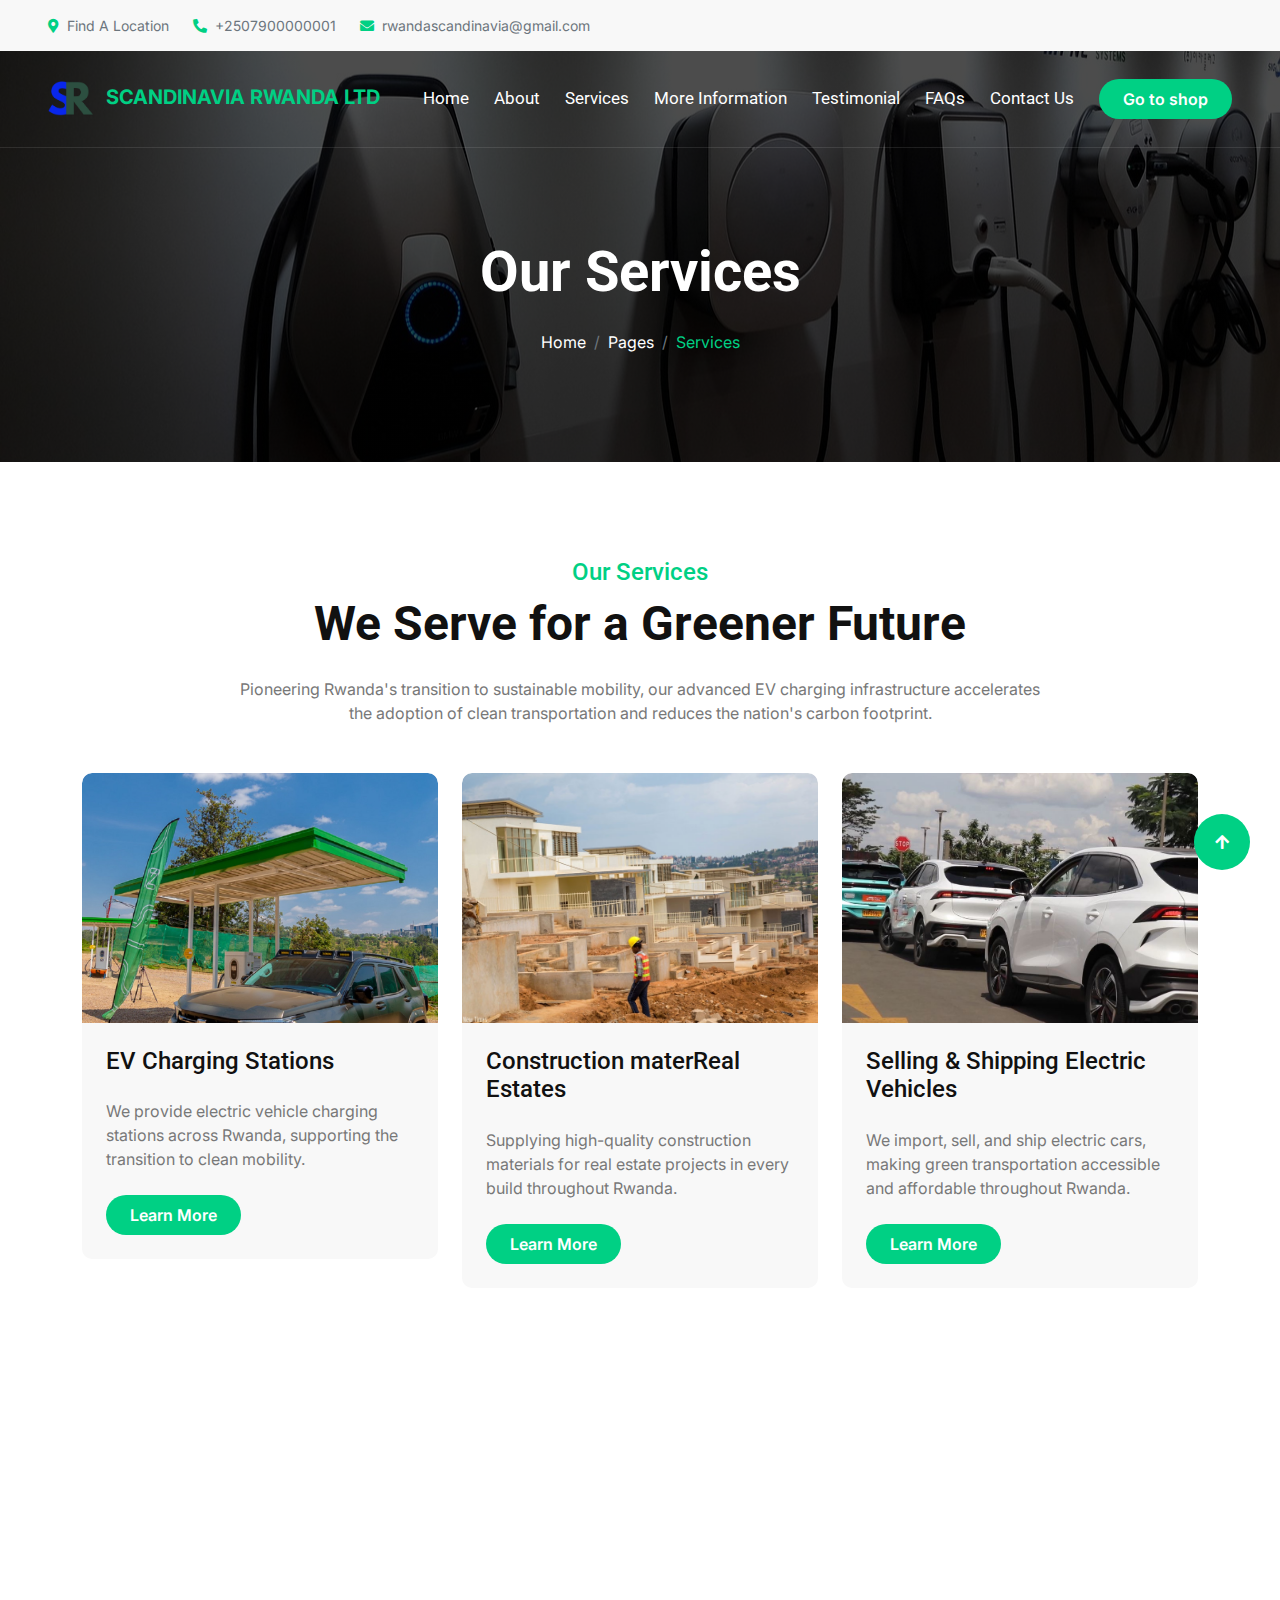
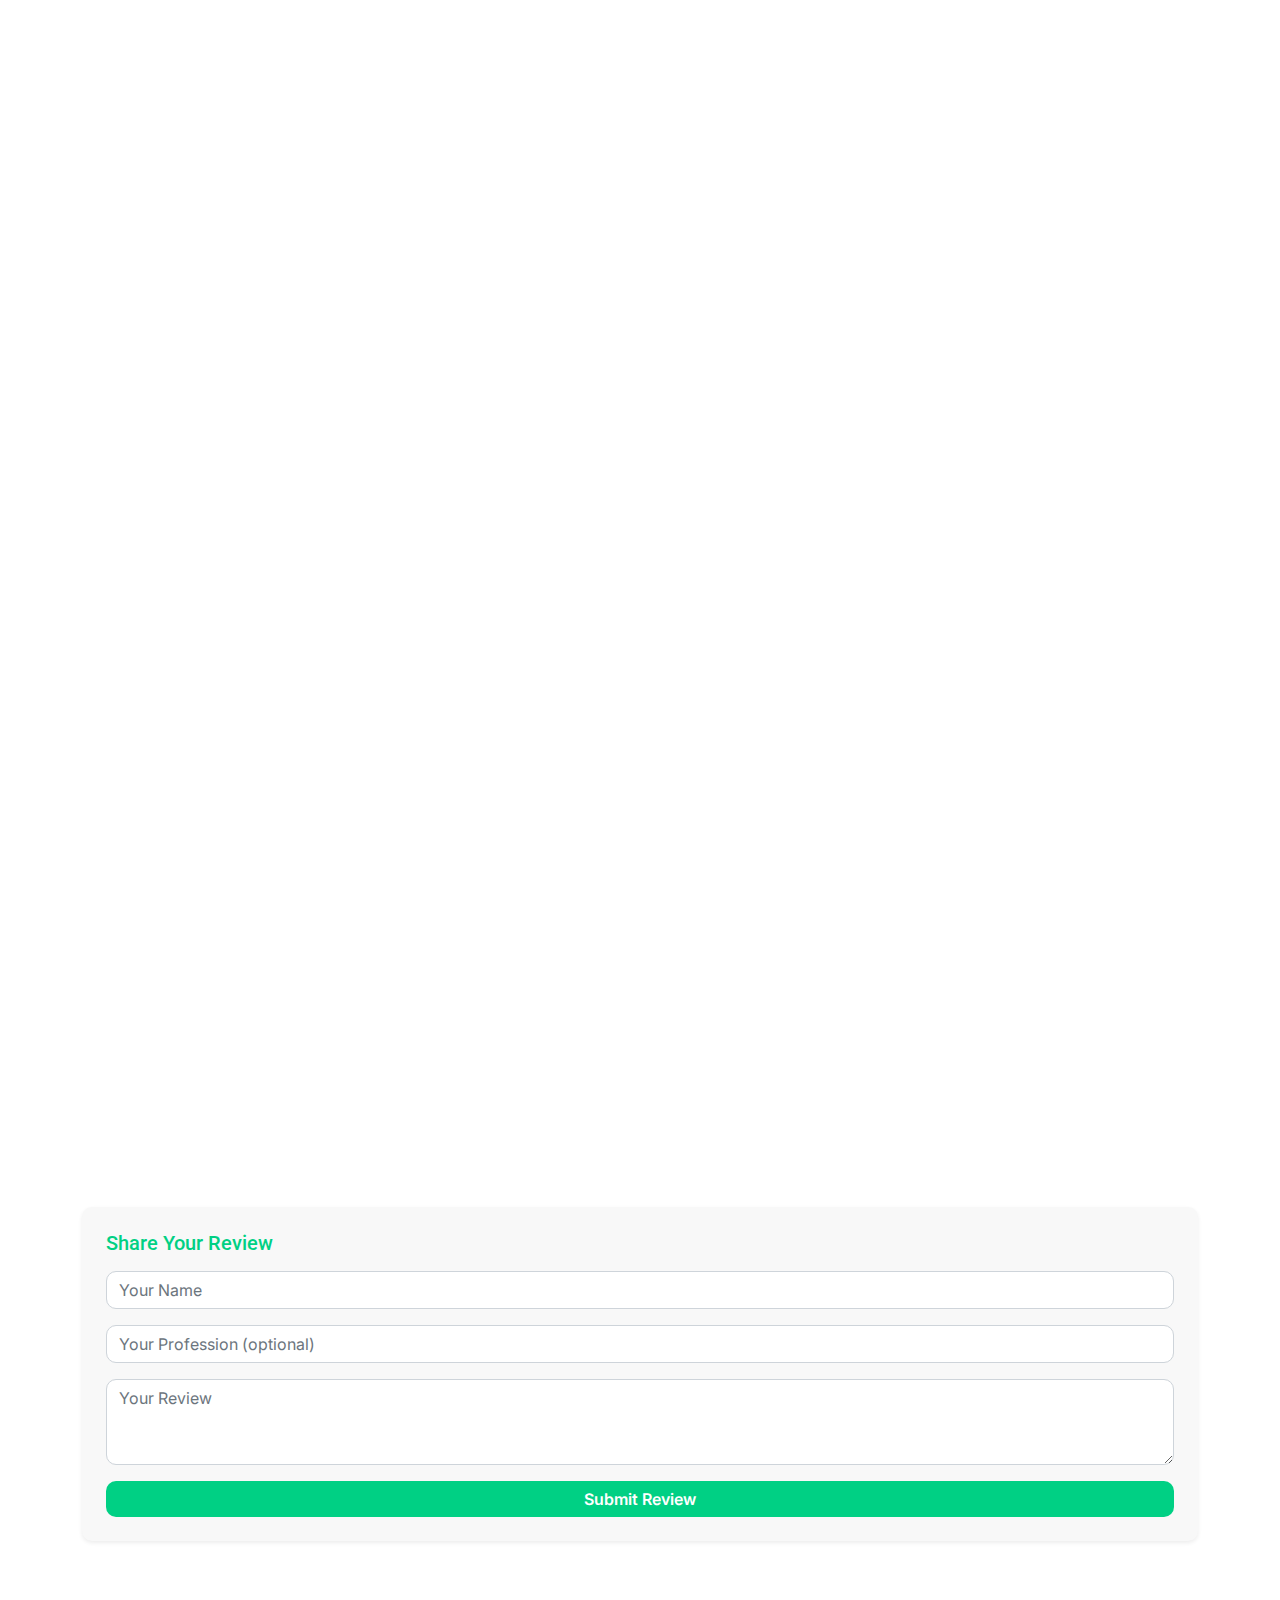
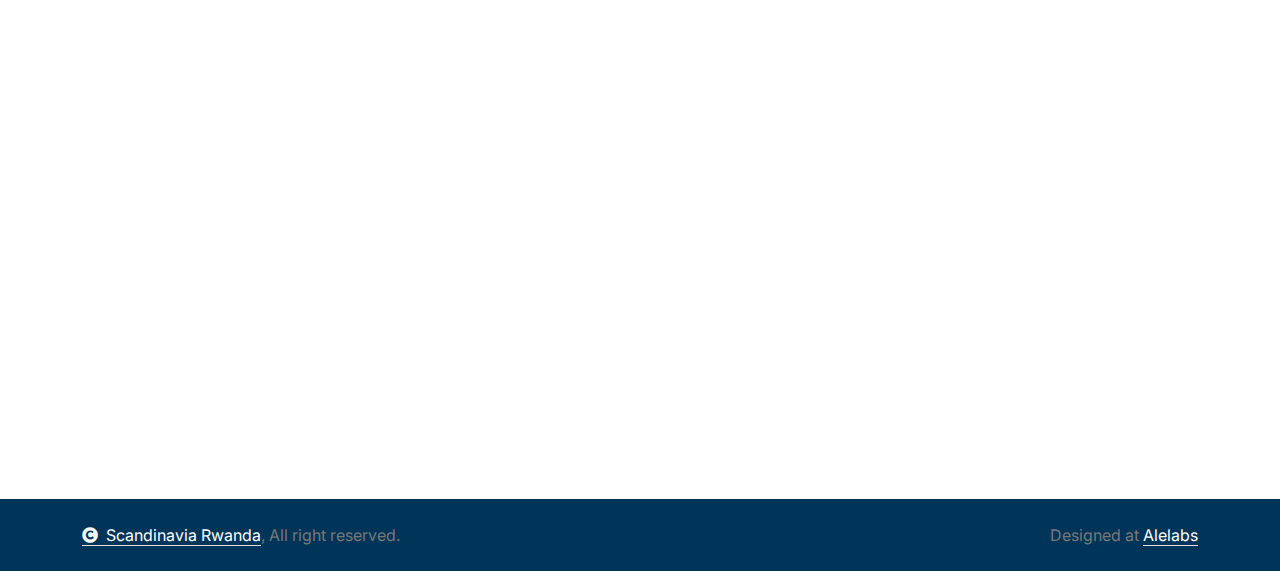
<file: service.html>
<!DOCTYPE html>
<html lang="en">

    <head>
        <meta charset="utf-8">
        <title>Services | Scandinavia Rwanda ltd</title>
        <meta name="viewport" content="width=device-width, initial-scale=1.0">
        <meta name="description" content="Explore our services: mining, EV charging, real estate, food distribution, and more. Scandinavia Rwanda Ltd empowers Rwanda's growth.">
        <meta name="keywords" content="services, mining, EV charging, real estate, food, trade, Rwanda, Scandinavia Rwanda">
        <meta name="robots" content="index, follow">
        <link rel="canonical" href="https://www.scandinaviarwanda.com/service.html">
        <link rel="icon" href="img2/logo.png" type="image/png">
        <!-- Open Graph -->
        <meta property="og:title" content="Services | Scandinavia Rwanda ltd">
        <meta property="og:description" content="Explore our services: mining, EV charging, real estate, food distribution, and more. Scandinavia Rwanda Ltd empowers Rwanda's growth.">
        <meta property="og:image" content="https://www.scandinaviarwanda.com/img2/logo.png">
        <meta property="og:url" content="https://www.scandinaviarwanda.com/service.html">
        <meta property="og:type" content="website">
        <!-- Twitter Card -->
        <meta name="twitter:card" content="summary_large_image">
        <meta name="twitter:title" content="Services | Scandinavia Rwanda ltd">
        <meta name="twitter:description" content="Explore our services: mining, EV charging, real estate, food distribution, and more. Scandinavia Rwanda Ltd empowers Rwanda's growth.">
        <meta name="twitter:image" content="https://www.scandinaviarwanda.com/img2/logo.png">

        <!-- Google Web Fonts -->
        <link rel="preconnect" href="https://fonts.googleapis.com">
        <link rel="preconnect" href="https://fonts.gstatic.com" crossorigin>
        <link href="https://fonts.googleapis.com/css2?family=Inter:wght@100..900&family=Roboto:wght@400;500;700;900&display=swap" rel="stylesheet"> 

        <!-- Icon Font Stylesheet -->
        <link rel="stylesheet" href="https://use.fontawesome.com/releases/v5.15.4/css/all.css"/>
        <link href="https://cdn.jsdelivr.net/npm/bootstrap-icons@1.4.1/font/bootstrap-icons.css" rel="stylesheet">

        <!-- Libraries Stylesheet -->
        <link href="lib/animate/animate.min.css" rel="stylesheet">
        <link href="lib/lightbox/css/lightbox.min.css" rel="stylesheet">
        <link href="lib/owlcarousel/assets/owl.carousel.min.css" rel="stylesheet">


        <!-- Customized Bootstrap Stylesheet -->
        <link href="css/bootstrap.min.css" rel="stylesheet">

        <!-- Template Stylesheet -->
        <link href="css/style.css" rel="stylesheet">
    </head>

    <body>

        <!-- Spinner Start -->
        <div id="spinner" class="show bg-white position-fixed translate-middle w-100 vh-100 top-50 start-50 d-flex align-items-center justify-content-center">
            <div class="spinner-border text-primary" style="width: 3rem; height: 3rem;" role="status">
                <span class="sr-only">Loading...</span>
            </div>
        </div>
        <!-- Spinner End -->

        <!-- Topbar Start -->
        <div class="container-fluid topbar bg-light px-5 d-none d-lg-block">
            <div class="row gx-0 align-items-center">
                <div class="col-lg-8 text-center text-lg-start mb-2 mb-lg-0">
                    <div class="d-flex flex-wrap">
                        <a href="#" class="text-muted small me-4"><i class="fas fa-map-marker-alt text-primary me-2"></i>Find A Location</a>
                        <a href="tel:+01234567890" class="text-muted small me-4"><i class="fas fa-phone-alt text-primary me-2"></i>+2507900000001</a>
                        <a href="mailto:example@gmail.com" class="text-muted small me-0"><i class="fas fa-envelope text-primary me-2"></i>rwandascandinavia@gmail.com</a>
                    </div>
                </div>
                <div class="col-lg-4 text-center text-lg-end">
                    <div class="d-inline-flex align-items-center" style="height: 45px;">
                    </div>
                </div>
            </div>
        </div>
        <!-- Topbar End -->

        <!-- Navbar & Hero Start -->
        <div class="container-fluid position-relative p-0">
            <nav class="navbar navbar-expand-lg navbar-light px-4 px-lg-5 py-3 py-lg-0">
                <a href="" class="navbar-brand p-0">
                    <img src="img2/newlogo1.png" alt="Scandinavia Rwanda Logo" style="max-height: 35px; width: auto;">
                    <span class="text-primary ms-2 fw-bold">SCANDINAVIA RWANDA LTD</span>
                </a>
                <button class="navbar-toggler" type="button" data-bs-toggle="collapse" data-bs-target="#navbarCollapse">
                    <span class="fa fa-bars"></span>
                </button>
                <div class="collapse navbar-collapse" id="navbarCollapse">
                    <div class="navbar-nav ms-auto py-0">
                        <a href="index.html" class="nav-item nav-link">Home</a>
                        <a href="about.html" class="nav-item nav-link">About</a>
                        <a href="service.html" class="nav-item nav-link">Services</a>
                        <div class="nav-item dropdown">
                            <a href="#" class="nav-link dropdown-toggle" data-bs-toggle="dropdown">More Information</a>
                            <div class="dropdown-menu m-0">
                                <a href="evdetails.html" class="dropdown-item">EV Charging</a>
                                <a href="mining.html" class="dropdown-item">Mining & Quarrying</a>
                                <a href="offer.html" class="dropdown-item">Our Offer</a>
                            </div>
                        </div>
                        <a href="testimonial.html" class="nav-item nav-link">Testimonial</a>
                        <a href="FAQ.html" class="nav-item nav-link">FAQs</a>
                        <a href="contact.html" class="nav-item nav-link">Contact Us</a>
                    </div>
                    <a href="https://payhip.com/scandinaviarwanda" class="btn btn-primary rounded-pill py-2 px-4 my-3 my-lg-0 flex-shrink-0" target="_blank">Go to shop</a>
                </div>
            </nav>

            <!-- Header Start -->
            <div class="container-fluid bg-breadcrumb">
                <div class="container text-center py-5" style="max-width: 900px;">
                    <h4 class="text-white display-4 mb-4 wow fadeInDown" data-wow-delay="0.1s">Our Services</h4>
                    <ol class="breadcrumb d-flex justify-content-center mb-0 wow fadeInDown" data-wow-delay="0.3s">
                        <li class="breadcrumb-item"><a href="index.html">Home</a></li>
                        <li class="breadcrumb-item"><a href="#">Pages</a></li>
                        <li class="breadcrumb-item active text-primary">Services</li>
                    </ol>    
                </div>
            </div>
            <!-- Header End -->
        </div>
        <!-- Navbar & Hero End -->

        <!-- Services Start -->
        <div class="container-fluid service py-5">
            <div class="container py-5">
                <div class="text-center mx-auto pb-5 wow fadeInUp" data-wow-delay="0.2s" style="max-width: 800px;">
                    <h4 class="text-primary">Our Services</h4>
                    <h1 class="display-5 mb-4">We Serve for a Greener Future</h1>
                    <p class="mb-0">Pioneering Rwanda's transition to sustainable mobility, our advanced EV charging infrastructure accelerates the adoption of clean transportation and reduces the nation's carbon footprint.
                    </p>
                </div>
                <div class="row g-4">
                    <div class="col-md-6 col-lg-4 wow fadeInUp" data-wow-delay="0.2s">
                        <div class="service-item">
                            <div class="service-img">
                                <img src="img2/evchargers.jpg" class="img-fluid rounded-top w-100" style="height:250px;object-fit:cover;width:100%;" alt="EV Charging Stations">
                            </div>
                            <div class="rounded-bottom p-4">
                                <a href="#" class="h4 d-inline-block mb-4">EV Charging Stations</a>
                                <p class="mb-4">We provide electric vehicle charging stations across Rwanda, supporting the transition to clean mobility.</p>
                                <a class="btn btn-primary rounded-pill py-2 px-4" href="#">Learn More</a>
                            </div>
                        </div>
                    </div>
                    <div class="col-md-6 col-lg-4 wow fadeInUp" data-wow-delay="0.4s">
                        <div class="service-item">
                            <div class="service-img">
                                <img src="img2/realestatebuilding.jpg" class="img-fluid rounded-top w-100" style="height:250px;object-fit:cover;width:100%;" alt="Construction Materials">
                            </div>
                            <div class="rounded-bottom p-4">
                                <a href="#" class="h4 d-inline-block mb-4">Construction materReal Estates</a>
                                <p class="mb-4">Supplying high-quality construction materials for real estate projects in every build throughout Rwanda.</p>
                                <a class="btn btn-primary rounded-pill py-2 px-4" href="#">Learn More</a>
                            </div>
                        </div>
                    </div>
                    <div class="col-md-6 col-lg-4 wow fadeInUp" data-wow-delay="0.6s">
                        <div class="service-item">
                            <div class="service-img">
                                <img src="img2/electriccars.jpg" class="img-fluid rounded-top w-100" style="height:250px;object-fit:cover;width:100%;" alt="Electric Cars">
                            </div>
                            <div class="rounded-bottom p-4">
                                <a href="#" class="h4 d-inline-block mb-4">Selling & Shipping Electric Vehicles</a>
                                <p class="mb-4">We import, sell, and ship electric cars, making green transportation accessible and affordable throughout Rwanda.</p>
                                <a class="btn btn-primary rounded-pill py-2 px-4" href="#">Learn More</a>
                            </div>
                        </div>
                    </div>
                    <div class="col-md-6 col-lg-4 wow fadeInUp" data-wow-delay="0.2s">
                        <div class="service-item">
                            <div class="service-img">
                                <img src="img2/food1.jpg" class="img-fluid rounded-top w-100" style="height:250px;object-fit:cover;width:100%;" alt="Food Products Wholesale">
                            </div>
                            <div class="rounded-bottom p-4">
                                <a href="#" class="h4 d-inline-block mb-4">Wholesaling of Food</a>
                                <p class="mb-4">We offer a wide range of food products at wholesale prices, supporting businesses and communities.</p>
                                <a class="btn btn-primary rounded-pill py-2 px-4" href="#">Learn More</a>
                            </div>
                        </div>
                    </div>
                    <div class="col-md-6 col-lg-4 wow fadeInUp" data-wow-delay="0.4s">
                        <div class="service-item">
                            <div class="service-img">
                                <img src="img2/mining1.jpg" class="img-fluid rounded-top w-100" style="height:250px;object-fit:cover;width:100%;" alt="Mining & Quarrying">
                            </div>
                            <div class="rounded-bottom p-4">
                                <a href="#" class="h4 d-inline-block mb-4">Mining & Quarrying</a>
                                <p class="mb-4">Extraction and supply of essential minerals and raw materials for Rwanda's growing industries and infrastructure.</p>
                                <a class="btn btn-primary rounded-pill py-2 px-4" href="#">Learn More</a>
                            </div>
                        </div>
                    </div>
                    <div class="col-md-6 col-lg-4 wow fadeInUp" data-wow-delay="0.6s">
                        <div class="service-item">
                            <div class="service-img">
                                <img src="img2/food2.jpg" class="img-fluid rounded-top w-100" style="height:250px;object-fit:cover;width:100%;" alt="Wholesale & Retail Trade">
                            </div>
                            <div class="rounded-bottom p-4">
                                <a href="#" class="h4 d-inline-block mb-4">Wholesale & Retail Trade</a>
                                <p class="mb-4">Connecting suppliers and customers with a wide range of products, ensuring efficient distribution and reliable service.</p>
                                <a class="btn btn-primary rounded-pill py-2 px-4" href="#">Learn More</a>
                            </div>
                        </div>
                    </div>
                </div>
            </div>
        </div>
        <!-- Services End -->

        <!-- Testimonial Start -->
        <div class="container-fluid testimonial py-5">
            <div class="container py-5">
                <div class="text-center mx-auto mb-5 wow fadeInUp" data-wow-delay="0.2s" style="max-width: 800px;">
                    <h4 class="text-primary mb-3">Client Testimonials</h4>
                    <h1 class="display-5 mb-5">What Our Clients Say</h1>
                    <p class="mb-4">Hear from businesses and individuals who have experienced our services across different sectors, from EV charging solutions to construction materials and food distribution.</p>
                </div>
                <div class="owl-carousel testimonial-carousel wow fadeInUp" data-wow-delay="0.2s" style="margin-top: 60px;">
                    <div class="testimonial-item position-relative bg-white p-4">
                        <div class="testimonial-quote-left">
                            <i class="fas fa-quote-left fa-2x"></i>
                        </div>
                        <div class="testimonial-text px-4" style="padding-top: 4rem;">
                            <p class="mb-4">The EV charging stations installed by Scandinavia Rwanda have transformed our hotel's amenities. Our guests appreciate the convenience of charging their vehicles while enjoying their stay. The installation was professional and the ongoing support is excellent.</p>
                        </div>
                        <div class="testimonial-title px-4">
                            <div>
                                <h4 class="mb-0">Jean-Paul Mugisha</h4>
                                <p class="mb-0">Hotel Operations Manager, Kigali</p>
                            </div>
                        </div>
                        <div class="testimonial-quote-right">
                            <i class="fas fa-quote-right fa-2x"></i>
                        </div>
                    </div>
                    <div class="testimonial-item position-relative bg-white p-4">
                        <div class="testimonial-quote-left">
                            <i class="fas fa-quote-left fa-2x"></i>
                        </div>
                        <div class="testimonial-text px-4" style="padding-top: 4rem;">
                            <p class="mb-4">As a real estate developer, having a reliable construction materials supplier is crucial. Scandinavia Rwanda consistently delivers quality materials on time. Their commitment to eco-friendly products aligns perfectly with our sustainable building initiatives.</p>
                        </div>
                        <div class="testimonial-title px-4">
                            <div>
                                <h4 class="mb-0">Alice Uwimana</h4>
                                <p class="mb-0">Construction Project Manager</p>
                            </div>
                        </div>
                        <div class="testimonial-quote-right">
                            <i class="fas fa-quote-right fa-2x"></i>
                        </div>
                    </div>
                    <div class="testimonial-item position-relative bg-white p-4">
                        <div class="testimonial-quote-left">
                            <i class="fas fa-quote-left fa-2x"></i>
                        </div>
                        <div class="testimonial-text px-4" style="padding-top: 4rem;">
                            <p class="mb-4">Importing our electric fleet through Scandinavia Rwanda was a smooth experience. Their knowledge of the EV market and handling of all shipping logistics made the transition to electric vehicles seamless for our company.</p>
                        </div>
                        <div class="testimonial-title px-4">
                            <div>
                                <h4 class="mb-0">Emmanuel Kamanzi</h4>
                                <p class="mb-0">Fleet Manager, Transport Company</p>
                            </div>
                        </div>
                        <div class="testimonial-quote-right">
                            <i class="fas fa-quote-right fa-2x"></i>
                        </div>
                    </div>
                    <div class="testimonial-item position-relative bg-white p-4">
                        <div class="testimonial-quote-left">
                            <i class="fas fa-quote-left fa-2x"></i>
                        </div>
                        <div class="testimonial-text px-4" style="padding-top: 4rem;">
                            <p class="mb-4">Their wholesale food distribution service has been a game-changer for our restaurant chain. The quality of products, competitive pricing, and reliable delivery schedule have helped us maintain consistent food quality across all our locations.</p>
                        </div>
                        <div class="testimonial-title px-4">
                            <div>
                                <h4 class="mb-0">Marie-Claire Ingabire</h4>
                                <p class="mb-0">Restaurant Chain Owner</p>
                            </div>
                        </div>
                        <div class="testimonial-quote-right">
                            <i class="fas fa-quote-right fa-2x"></i>
                        </div>
                    </div>
                </div>
                <!-- Minimal Review Form Start -->
                <div class="row mt-5">
                    <div class="col-12">
                        <div class="bg-light p-4 rounded shadow-sm">
                            <h5 class="text-primary mb-3">Share Your Review</h5>
                            <form>
                                <div class="mb-3">
                                    <input type="text" class="form-control" placeholder="Your Name" required>
                                </div>
                                <div class="mb-3">
                                    <input type="text" class="form-control" placeholder="Your Profession (optional)">
                                </div>
                                <div class="mb-3">
                                    <textarea class="form-control" rows="3" placeholder="Your Review" required></textarea>
                                </div>
                                <button type="submit" class="btn btn-primary w-100">Submit Review</button>
                            </form>
                        </div>
                    </div>
                </div>
                <!-- Minimal Review Form End -->
            </div>
        </div>
        <!-- Testimonial End -->

        <!-- Footer Start -->
        <div class="container-fluid footer py-5 wow fadeIn" data-wow-delay="0.2s">
            <div class="container py-5 border-start-0 border-end-0" style="border: 1px solid; border-color: rgb(255, 255, 255, 0.08);">
                <div class="row g-5">
                    <div class="col-md-6 col-lg-6 col-xl-4">
                        <div class="footer-item">
                            <a href="index.html" class="p-0">
                                <img src="img2/newlogo1.png" alt="Scandinavia Rwanda Logo" style="max-height: 35px; width: auto;">
                                <span class="text-white ms-2 fw-bold">SCANDINAVIA RWANDA LTD</span>
                            </a>
                            <p class="mb-4">We are a multi-sector company delivering essential services in mining, energy, wholesale and retail trade, real estate, and specialized support...</p>
                            <div class="d-flex">
                                <div class="footer-btn bg-primary d-flex rounded align-items-center py-2 px-3 me-2">
                                    <div class="ms-3">
                                        <small class="text-white">Visit our shops</small>
                                        <h6 class="text-white">around Rwanda</h6>
                                    </div>
                                </div>
                                <div class="footer-btn bg-dark d-flex rounded align-items-center py-2 px-3 ms-2">
                                    <div class="ms-3">
                                        <small class="text-white">Contact our</small>
                                        <h6 class="text-white">office</h6>
                                    </div>
                                </div>
                            </div>
                        </div>
                    </div>
                    <div class="col-md-6 col-lg-6 col-xl-2">
                        <div class="footer-item">
                            <h4 class="text-white mb-4">Quick Links</h4>
                            <a href="about.html"><i class="fas fa-angle-right me-2"></i> About Us</a>
                            <a href="service.html"><i class="fas fa-angle-right me-2"></i> Services</a>
                            <a href="https://payhip.com/scandinaviarwanda" target="_blank"><i class="fas fa-angle-right me-2"></i> Products</a>
                            <a href="offer.html"><i class="fas fa-angle-right me-2"></i> Offers</a>
                            <a href="testimonial.html"><i class="fas fa-angle-right me-2"></i> Testimonials</a>
                            <a href="contact.html"><i class="fas fa-angle-right me-2"></i> Contact us</a>
                        </div>
                    </div>
                    <div class="col-md-6 col-lg-6 col-xl-3">
                        <div class="footer-item">
                            <h4 class="text-white mb-4">Support</h4>
                            <a href="#"><i class="fas fa-angle-right me-2"></i> Privacy Policy</a>
                            <a href="#"><i class="fas fa-angle-right me-2"></i> Terms & Conditions</a>
                            <a href="#"><i class="fas fa-angle-right me-2"></i> Disclaimer</a>
                            <a href="#"><i class="fas fa-angle-right me-2"></i> Support</a>
                            <a href="#"><i class="fas fa-angle-right me-2"></i> FAQ</a>
                            <a href="#"><i class="fas fa-angle-right me-2"></i> Help</a>
                        </div>
                    </div>
                    <div class="col-md-6 col-lg-6 col-xl-3">
                        <div class="footer-item">
                            <h4 class="text-white mb-4">Contact Info</h4>
                            <div class="d-flex align-items-center">
                                <i class="fas fa-map-marker-alt text-primary me-3"></i>
                                <p class="text-white mb-0">KG 9 AVENUE, Nyarutarama</p>
                            </div>
                            <div class="d-flex align-items-center">
                                <i class="fas fa-envelope text-primary me-3"></i>
                                <p class="text-white mb-0">rwandascandinavia@gmail.com</p>
                            </div>
                            <div class="d-flex align-items-center">
                                <i class="fa fa-phone-alt text-primary me-3"></i>
                                <p class="text-white mb-0">(+250) 7900 00001</p>
                            </div>
                            <div class="d-flex align-items-center mb-4">
                                <i class="fab fa-firefox-browser text-primary me-3"></i>
                                <p class="text-white mb-0">Scandinavialtd@flutter.com</p>
                            </div>
                            <div class="d-flex">
                                <a class="btn btn-primary btn-sm-square rounded-circle me-3" href="#"><i class="fab fa-facebook-f text-white"></i></a>
                                <a class="btn btn-primary btn-sm-square rounded-circle me-3" href="#"><i class="fab fa-twitter text-white"></i></a>
                                <a class="btn btn-primary btn-sm-square rounded-circle me-3" href="#"><i class="fab fa-instagram text-white"></i></a>
                                <a class="btn btn-primary btn-sm-square rounded-circle me-0" href="#"><i class="fab fa-linkedin-in text-white"></i></a>
                            </div>
                        </div>
                    </div>
                </div>
            </div>
        </div>
        <!-- Footer End -->
        
        <!-- Copyright Start -->
        <div class="container-fluid copyright py-4">
            <div class="container">
                <div class="row g-4 align-items-center">
                    <div class="col-md-6 text-center text-md-start mb-md-0">
                        <span class="text-body"><a href="#" class="border-bottom text-white"><i class="fas fa-copyright text-light me-2"></i>Scandinavia Rwanda</a>, All right reserved.</span>
                    </div>
                    <div class="col-md-6 text-center text-md-end text-body">
                        Designed at <a class="border-bottom text-white" href="https://alelabs.tech">Alelabs</a>
                    </div>
                </div>
            </div>
        </div>
        <!-- Copyright End -->


        <!-- Back to Top -->
        <a href="#" class="btn btn-primary btn-lg-square rounded-circle back-to-top"><i class="fa fa-arrow-up"></i></a>   

        
        <!-- JavaScript Libraries -->
        <script src="https://ajax.googleapis.com/ajax/libs/jquery/3.6.4/jquery.min.js"></script>
        <script src="https://cdn.jsdelivr.net/npm/bootstrap@5.0.0/dist/js/bootstrap.bundle.min.js"></script>
        <script src="lib/wow/wow.min.js"></script>
        <script src="lib/easing/easing.min.js"></script>
        <script src="lib/waypoints/waypoints.min.js"></script>
        <script src="lib/counterup/counterup.min.js"></script>
        <script src="lib/lightbox/js/lightbox.min.js"></script>
        <script src="lib/owlcarousel/owl.carousel.min.js"></script>
        

        <!-- Template Javascript -->
        <script src="js/main.js"></script>
    </body>

</html>
</file>
<file: css/style.css>
/*** Spinner Start ***/
/*** Spinner ***/
#spinner {
    opacity: 0;
    visibility: hidden;
    transition: opacity .5s ease-out, visibility 0s linear .5s;
    z-index: 99999;
}

#spinner.show {
    transition: opacity .5s ease-out, visibility 0s linear 0s;
    visibility: visible;
    opacity: 1;
}
/*** Spinner End ***/

.back-to-top {
    position: fixed;
    right: 30px;
    bottom: 30px;
    transition: 0.5s;
    z-index: 99;
}

/*** Button Start ***/
.btn {
    font-weight: 600;
    transition: .5s;
}

.btn-square {
    width: 32px;
    height: 32px;
}

.btn-sm-square {
    width: 34px;
    height: 34px;
}

.btn-md-square {
    width: 44px;
    height: 44px;
}

.btn-lg-square {
    width: 56px;
    height: 56px;
}

.btn-xl-square {
    width: 66px;
    height: 66px;
}

.btn-square,
.btn-sm-square,
.btn-md-square,
.btn-lg-square,
.btn-xl-square {
    padding: 0;
    display: flex;
    align-items: center;
    justify-content: center;
    font-weight: normal;
}

.btn.btn-primary {
    color: var(--bs-white);
    border: none;
}

.btn.btn-primary:hover {
    background: var(--bs-dark);
    color: var(--bs-primary);
}

.btn.btn-light {
    color: var(--bs-primary);
    border: none;
}

.btn.btn-light:hover {
    color: var(--bs-white);
    background: var(--bs-primary);
}


/*** Topbar Start ***/
.topbar .dropdown-toggle::after {
    border: none;
    content: "\f107";
    font-family: "Font Awesome 5 Free";
    font-weight: 600;
    vertical-align: middle;
    margin-left: 8px;
    color: var(--bs-primary);
}

.topbar .dropdown .dropdown-menu a:hover {
    background: var(--bs-primary);
    color: var(--bs-white);
}

.topbar .dropdown .dropdown-menu {
    transform: rotateX(0deg);
    visibility: visible;
    background: var(--bs-light);
    padding-top: 11px;
    border: 0;
    transition: .5s;
    opacity: 1;
}

/*** Topbar End ***/



/*** Navbar ***/
.navbar-light .navbar-nav .nav-link {
    font-family: 'Roboto', sans-serif;
    position: relative;
    margin-right: 25px;
    padding: 35px 0;
    color: var(--bs-white);
    font-size: 17px;
    font-weight: 400;
    outline: none;
    transition: .5s;
}

.sticky-top.navbar-light .navbar-nav .nav-link,
.sticky-top.navbar-light .navbar-nav .nav-item .nav-link {
    padding: 20px 0;
    color: var(--bs-dark);
}

.navbar-light .navbar-nav .nav-item .nav-link {
    color: var(--bs-white);
}

.navbar-light .navbar-nav .nav-link:hover,
.navbar-light .navbar-nav .nav-link.active,
.navbar-light .navbar-nav .nav-item .nav-link:hover,
.navbar-light .navbar-nav .nav-item .nav-link.active  {
    color: var(--bs-primary);
}

.navbar-light .navbar-brand img {
    max-height: 60px;
    transition: .5s;
}

.sticky-top.navbar-light .navbar-brand img {
    max-height: 45px;
}

.navbar .dropdown-toggle::after {
    border: none;
    content: "\f107";
    font-family: "Font Awesome 5 Free";
    font-weight: 600;
    vertical-align: middle;
    margin-left: 8px;
}

.dropdown .dropdown-menu a:hover {
    background: var(--bs-primary);
    color: var(--bs-white);
}

.navbar .nav-item:hover .dropdown-menu {
    transform: rotateX(0deg);
    visibility: visible;
    background: var(--bs-light);
    transition: .5s;
    opacity: 1;
}

@media (max-width: 991.98px) {
    .sticky-top.navbar-light {
        position: relative;
        background: var(--bs-white);
    }

    .navbar.navbar-expand-lg .navbar-toggler {
        padding: 10px 20px;
        border: 1px solid var(--bs-primary);
        color: var(--bs-primary);
    }

    .navbar-light .navbar-collapse {
        margin-top: 15px;
        border-top: 1px solid #DDDDDD;
    }

    .navbar-light .navbar-nav .nav-link,
    .sticky-top.navbar-light .navbar-nav .nav-link {
        padding: 10px 0;
        margin-left: 0;
        color: var(--bs-dark);
    }

    .navbar-light .navbar-nav .nav-item .nav-link {
        color: var(--bs-dark);
    }

    .navbar-light .navbar-brand img {
        max-height: 45px;
    }
}

@media (min-width: 992px) {
    .navbar .nav-item .dropdown-menu {
        display: block;
        visibility: hidden;
        top: 100%;
        transform: rotateX(-75deg);
        transform-origin: 0% 0%;
        border: 0;
        border-radius: 10px;
        transition: .5s;
        opacity: 0;
    }

    .navbar-light {
        position: absolute;
        width: 100%;
        top: 0;
        left: 0;
        border-bottom: 1px solid rgba(255, 255, 255, .1);
        z-index: 999;
    }
    
    .sticky-top.navbar-light {
        position: fixed;
        background: var(--bs-light);
    }

    .navbar-light .navbar-nav .nav-link::before {
        position: absolute;
        content: "";
        width: 0;
        height: 2px;
        bottom: -1px;
        left: 50%;
        background: var(--bs-primary);
        transition: .5s;
    }

    .navbar-light .navbar-nav .nav-link:hover::before,
    .navbar-light .navbar-nav .nav-link.active::before {
        width: calc(100% - 2px);
        left: 1px;
    }

    .navbar-light .navbar-nav .nav-link::after {
        position: absolute;
        content: "";
        width: 0;
        height: 0;
        bottom: -1px;
        left: 50%;
        background: var(--bs-primary);
        transition: .5s;
    }

    .navbar-light .navbar-nav .nav-link:hover::after,
    .navbar-light .navbar-nav .nav-link.active::after {
        width: 2px;
        height: 12px;
    }
}
/*** Navbar End ***/

/*** Carousel Hero Header Start ***/
.header-carousel .header-carousel-item img {
    object-fit: cover;
}

.header-carousel .header-carousel-item,
.header-carousel .header-carousel-item img {
        height: 700px;
}


.header-carousel .owl-nav .owl-prev,
.header-carousel .owl-nav .owl-next {
    position: absolute;
    width: 60px;
    height: 60px;
    border-radius: 60px;
    background: var(--bs-primary);
    color: var(--bs-white);
    font-size: 26px;
    display: flex;
    align-items: center;
    justify-content: center;
    transition: 0.5s;
}

.header-carousel .owl-nav .owl-prev {
    bottom: 30px;
    left: 30px;
    margin-left: 90px;
}
.header-carousel .owl-nav .owl-next {
    bottom: 30px;
    left: 30px;
}

.header-carousel .owl-nav .owl-prev:hover,
.header-carousel .owl-nav .owl-next:hover {
    box-shadow: inset 0 0 100px 0 var(--bs-light);
    color: var(--bs-primary);
}


.header-carousel .header-carousel-item .carousel-caption {
    position: absolute;
    width: 100%;
    height: 100%;
    left: 0;
    bottom: 0;
    padding-top: 120px;
    background: rgba(0, 0, 0, .7);
    display: flex;
    align-items: center;
}

@media (max-width: 991px) {
    .header-carousel .header-carousel-item .carousel-caption {
        padding-top: 45px;
    }
}

@media (max-width: 767px) {
    .header-carousel .owl-nav .owl-prev {
        left: 50%;
        transform: translateX(-50%);
        margin-left: -45px;
    }


    .header-carousel .owl-nav .owl-next {
        left: 50%;
        transform: translateX(-50%);
        margin-left: 45px;
    }
}


.header-carousel .header-carousel-item img {
    animation-name: image-zoom;
    animation-duration: 10s;
    animation-delay: 1s;
    animation-iteration-count: infinite;
    animation-direction: alternate;
    transition: 1s;
}

@keyframes image-zoom {
    0%  {height: 100%; opacity: 0.9;}

    25% {height: 110%; opacity: 0.50;}

    50% {height: 115%; opacity: 1;}

    75% {height: 110%; opacity: 0.50;}

    100% {height: 100%; opacity: 0.9;}
}
/*** Carousel Hero Header End ***/


/*** Single Page Hero Header Start ***/
.bg-breadcrumb {
    position: relative;
    overflow: hidden;
    background: linear-gradient(rgba(0, 0, 0, 0.7), rgba(0, 0, 0, 0.7)), url(../img2/charger-2377021_1280.jpg);
    background-position: center center;
    background-repeat: no-repeat;
    background-size: cover;
    padding: 140px 0 60px 0;
    transition: 0.5s;
}

@media (min-width: 992px) {
    .bg-breadcrumb {
        padding: 140px 0 60px 0;
    }
}

@media (max-width: 991px) {
    .bg-breadcrumb {
        padding: 60px 0 60px 0;
    }
}

.bg-breadcrumb .breadcrumb {
    position: relative;
}

.bg-breadcrumb .breadcrumb .breadcrumb-item a {
    color: var(--bs-white);
}
/*** Single Page Hero Header End ***/


/*** Service Start ***/
.service .service-item {
    background: var(--bs-light);
    border-radius: 10px;
    transition: 0.5s;
}

.service .service-item:hover {
    box-shadow: 0 0 45px rgba(0, 0, 0, .2);
}

.service .service-item .service-img {
    position: relative;
    overflow: hidden;
    border-top-left-radius: 10px;
    border-top-right-radius: 10px;
    transition: 0.5s;
}

.service .service-item .service-img img {
    transition: 0.5s;
}

.service .service-item:hover .service-img img {
    transform: scale(1.2);
}
/*** Service End ***/


/*** Features Start ***/
.feature .feature-item {
    text-align: center;
    border-radius: 10px;
    background: var(--bs-light);
    border: 1px solid transparent;
    transition: 0.5s;
}

.feature .feature-item:hover {
    border: 1px solid var(--bs-primary);
}

.feature .feature-item .feature-icon {
    background: var(--bs-white);
    border-radius: 10px;
    display: inline-block;
}
/*** Features End ***/

/*** Offer Start ***/
.offer-section .nav a.accordion-link {
    width: 100%;
    border-radius: 10px;
    display: flex;
    background: var(--bs-white);
    transition: 0.5s;
}

.offer-section .nav a.accordion-link.active {
    color: var(--bs-white);
    background: var(--bs-primary);
}

.offer-section .nav a.accordion-link h5 {
    transition: 0.5s;
}

.offer-section .nav a.accordion-link.active h5 {
    color: var(--bs-white);
}
/*** Offer End ***/

/*** Blog Start ***/
.blog .blog-item {
    border-radius: 10px;
    background: var(--bs-white);
    box-shadow: inset 0 0 45px rgba(0, 0, 0, .1);
    transition: 0.5s;
}

.blog .blog-item a {
    transition: 0.5s;
}

.blog .blog-item:hover a:hover {
    color: var(--bs-primary);
}

.blog .blog-item .blog-img {
    border-radius: 10px;
    position: relative;
    overflow: hidden;
}

.blog .blog-item .blog-img img {
    transition: 0.5s;
}

.blog .blog-item:hover .blog-img img {
    transform: scale(1.2);
}

.blog .blog-item .blog-img::after {
    content: "";
    position: absolute;
    width: 100%;
    height: 100%;
    top: 0;
    left: 0;
    border-radius: 10px;
    background: rgba(0, 208, 132, 0.1);
    opacity: 0;
    transition: 0.5s;
    z-index: 1;
}

.blog .blog-item:hover .blog-img::after {
    opacity: 1;
}

.blog .blog-item .blog-img .blog-title {
    position: absolute;
    bottom: 25px;
    left: 25px;
    z-index: 5;
}

.blog .blog-item .blog-img .blog-title a {
    color: var(--bs-white);
    background: var(--bs-primary);
    transition: 0.5s;
}

.blog .blog-item:hover .blog-img .blog-title a:hover {
    color: var(--bs-dark);
}

.blog-carousel .owl-stage-outer {
    margin-top: 58px;
}

.blog .owl-nav .owl-prev {
    position: absolute;
    top: -58px;
    left: 0;
    background: var(--bs-primary);
    color: var(--bs-white);
    padding: 6px 35px;
    border-radius: 30px;
    transition: 0.5s;
}

.blog .owl-nav .owl-prev:hover {
    background: var(--bs-dark);
    color: var(--bs-primary);
}

.blog .owl-nav .owl-next {
    position: absolute;
    top: -58px;
    right: 0;
    background: var(--bs-primary);
    color: var(--bs-white);
    padding: 6px 35px;
    border-radius: 30px;
    transition: 0.5s;
}

.blog .owl-nav .owl-next:hover {
    background: var(--bs-dark);
    color: var(--bs-primary);
}
/*** Blog End ***/


/*** FAQs Start ***/
.faq-section .accordion .accordion-item .accordion-header .accordion-button {
    color: var(--bs-secondary);
}

.faq-section .accordion .accordion-item .accordion-header .accordion-button.collapsed {
    color: var(--bs-dark);
}
/*** FAQs End ***/

/*** Team Start ***/
.team .team-item {
    position: relative;
    padding: 0 25px 25px 25px;
    border-radius: 10px;
    transition: 0.5s;
}

.team .team-item::before {
    content: "";
    position: absolute;
    width: 100%;
    height: 100%;
    bottom: 0;
    left: 0;
    background: var(--bs-light);
    border-radius: 10px;
    transition: 0.5s;
    z-index: -1;
}

.team .team-item:hover::before {
    height: 0;
}

.team .team-item::after {
    content: "";
    position: absolute;
    width: 100%;
    height: 0;
    bottom: 0;
    left: 0;
    border-radius: 10px;
    transition: 0.5s;
    z-index: -1;
}

.team .team-item:hover::after {
    height: 100%;
    background: var(--bs-primary);
}

.team .team-item .team-img {
    width: 100%; 
    height: 100%;
    border-radius: 100%;
    position: relative;
    margin-top: 50%;
    transform: translateY(-50%);
    margin-bottom: -50%;
    display: flex;
    justify-content: center;
    border: 4px solid var(--bs-primary);
    border-style: dotted;
    padding: 4px;
    background: var(--bs-white);
    transition: 0.5s;
}

.team .team-item:hover .team-img {
    border: 4px solid var(--bs-white);
    border-style: dotted;
    background: 0;
}

.team .team-item .team-img img {
    width: 100%;
    height: 100%;
    border-radius: 100%;
    transition: 0.5s;
}

.team .team-item .team-title {
    padding: 25px 0 25px 0;
    text-align: center;
}

.team .team-item .team-title h4,
.team .team-item .team-title p {
    transition: 0.5s;
}

.team .team-item:hover .team-title h4,
.team .team-item:hover .team-title p {
    color: var(--bs-white);
}

.team .team-item .team-icon {
    display: flex;
    justify-content: center;
}

.team .team-item .team-icon a {
    transition: 0.5s;
}

.team .team-item:hover .team-icon a {
    color: var(--bs-dark);
    background: var(--bs-white);
}

.team .team-item:hover .team-icon a:hover {
    color: var(--bs-primary);
    background: var(--bs-dark);
}
/*** Team End ***/

/*** Testimonial Start ***/
.testimonial .testimonial-item {
    position: relative;
    margin-bottom: 30px;
    padding: 0 25px 25px 25px;
}

.testimonial .testimonial-item::before {
    content: "";
    position: absolute;
    width: 100%;
    height: calc(100% - 50px);
    bottom: 0;
    left: 0;
    border-radius: 10px;
    background: var(--bs-light);
    z-index: -1;
}

.testimonial .testimonial-item .testimonial-img {
    display: flex;
    justify-content: center;
}

.testimonial .testimonial-item .testimonial-img img {
    width: 100px; 
    height: 100px;
    border-radius: 100px;
    border: 5px solid var(--bs-light);
    border-style: double;
    background: var(--bs-white);
}

.testimonial .testimonial-item .testimonial-text {
    padding: 25px 0;
    text-align: center;
}

.testimonial .testimonial-item .testimonial-title {
    display: flex;
    justify-content: space-between;
}

.testimonial .testimonial-item  .testimonial-quote-left {
    position: absolute;
    width: 60px; 
    height: 60px;
    top: 20px;
    left: 25px;
    border-radius: 60px;
    color: var(--bs-primary);
    background: var(--bs-white);
    display: flex;
    align-items: center;
    justify-content: center;
}

.testimonial .testimonial-item  .testimonial-quote-right {
    position: absolute;
    width: 60px; 
    height: 60px;
    bottom: -30px;
    right: 25px;
    margin-top: -5px;
    border-radius: 60px;
    color: var(--bs-primary);
    background: var(--bs-white);
    display: flex;
    align-items: center;
    justify-content: center;
}

.testimonial-carousel .owl-stage-outer {
    margin-top: 58px;
    margin-right: -1px;
}

.testimonial .owl-nav .owl-prev {
    position: absolute;
    top: -58px;
    left: 0;
    background: var(--bs-primary);
    color: var(--bs-white);
    padding: 5px 30px;
    border-radius: 30px;
    transition: 0.5s;
}

.testimonial .owl-nav .owl-prev:hover {
    background: var(--bs-secondary);
    color: var(--bs-white);
}

.testimonial .owl-nav .owl-next {
    position: absolute;
    top: -58px;
    right: 0;
    background: var(--bs-primary);
    color: var(--bs-white);
    padding: 5px 30px;
    border-radius: 30px;
    transition: 0.5s;
}

.testimonial .owl-nav .owl-next:hover {
    background: var(--bs-secondary);
    color: var(--bs-white);
}

.testimonial-carousel .owl-dots {
    display: flex;
    justify-content: center;
}

.testimonial-carousel .owl-dots .owl-dot {
    width: 30px;
    height: 30px;
    border-radius: 30px;
    margin: 20px 10px 0 10px;
    background: var(--bs-primary);
    transition: 0.5s;
}

.testimonial-carousel .owl-dots .owl-dot.active {
    width: 30px;
    height: 30px;
    border-radius: 30px;
    background: var(--bs-secondary);
    transition: 0.5s;
}

.testimonial-carousel .owl-dots .owl-dot span {
    position: relative;
    margin-top: 50%;
    margin-left: 50%;
    transform: translate(-50%, -50%);
    display: flex;
    align-items: center;
    justify-content: center;
    text-align: center;
}

.testimonial-carousel .owl-dots .owl-dot.active span::after {
    background: var(--bs-primary);
}

.testimonial-carousel .owl-dots .owl-dot span::after {
    content: "";
    width: 15px;
    height: 15px;
    border-radius: 15px;
    position: absolute;
    top: 50%;
    left: 0;
    transform: translateY(-50%);
    display: flex;
    align-items: center;
    justify-content: center;
    text-align: center;
    background: var(--bs-white);
    transition: 0.5s;
}

/*** Testimonial End ***/

/*** Footer Start ***/
.footer {
    background: linear-gradient(45deg, #003459 0%, #005B96 100%);
    position: relative;
    overflow: hidden;
}

.footer::before {
    content: '';
    position: absolute;
    top: 0;
    left: 0;
    right: 0;
    bottom: 0;
    background: linear-gradient(90deg, transparent, rgba(0, 255, 185, 0.05), transparent);
    animation: electricPulse 4s ease-in-out infinite;
}

@keyframes electricPulse {
    0%, 100% {
        opacity: 0.5;
    }
    50% {
        opacity: 1;
    }
}

.footer .footer-item {
    display: flex;
    flex-direction: column;
}

.footer .footer-item a {
    line-height: 35px;
    color: var(--bs-body);
    transition: 0.5s;
}

.footer .footer-item p {
    line-height: 35px;
}

.footer .footer-item a:hover {
    color: var(--bs-primary);
}

.footer .footer-item .footer-btn a,
.footer .footer-item .footer-btn a i {
    transition: 0.5s;
}

.footer .footer-item .footer-btn a:hover {
    background: var(--bs-white);
}

.footer .footer-item .footer-btn a:hover i {
    color: var(--bs-primary);
}
/*** Footer End ***/

/*** copyright Start ***/
.copyright {
    background: #003459;
}
/*** copyright end ***/
</file>
